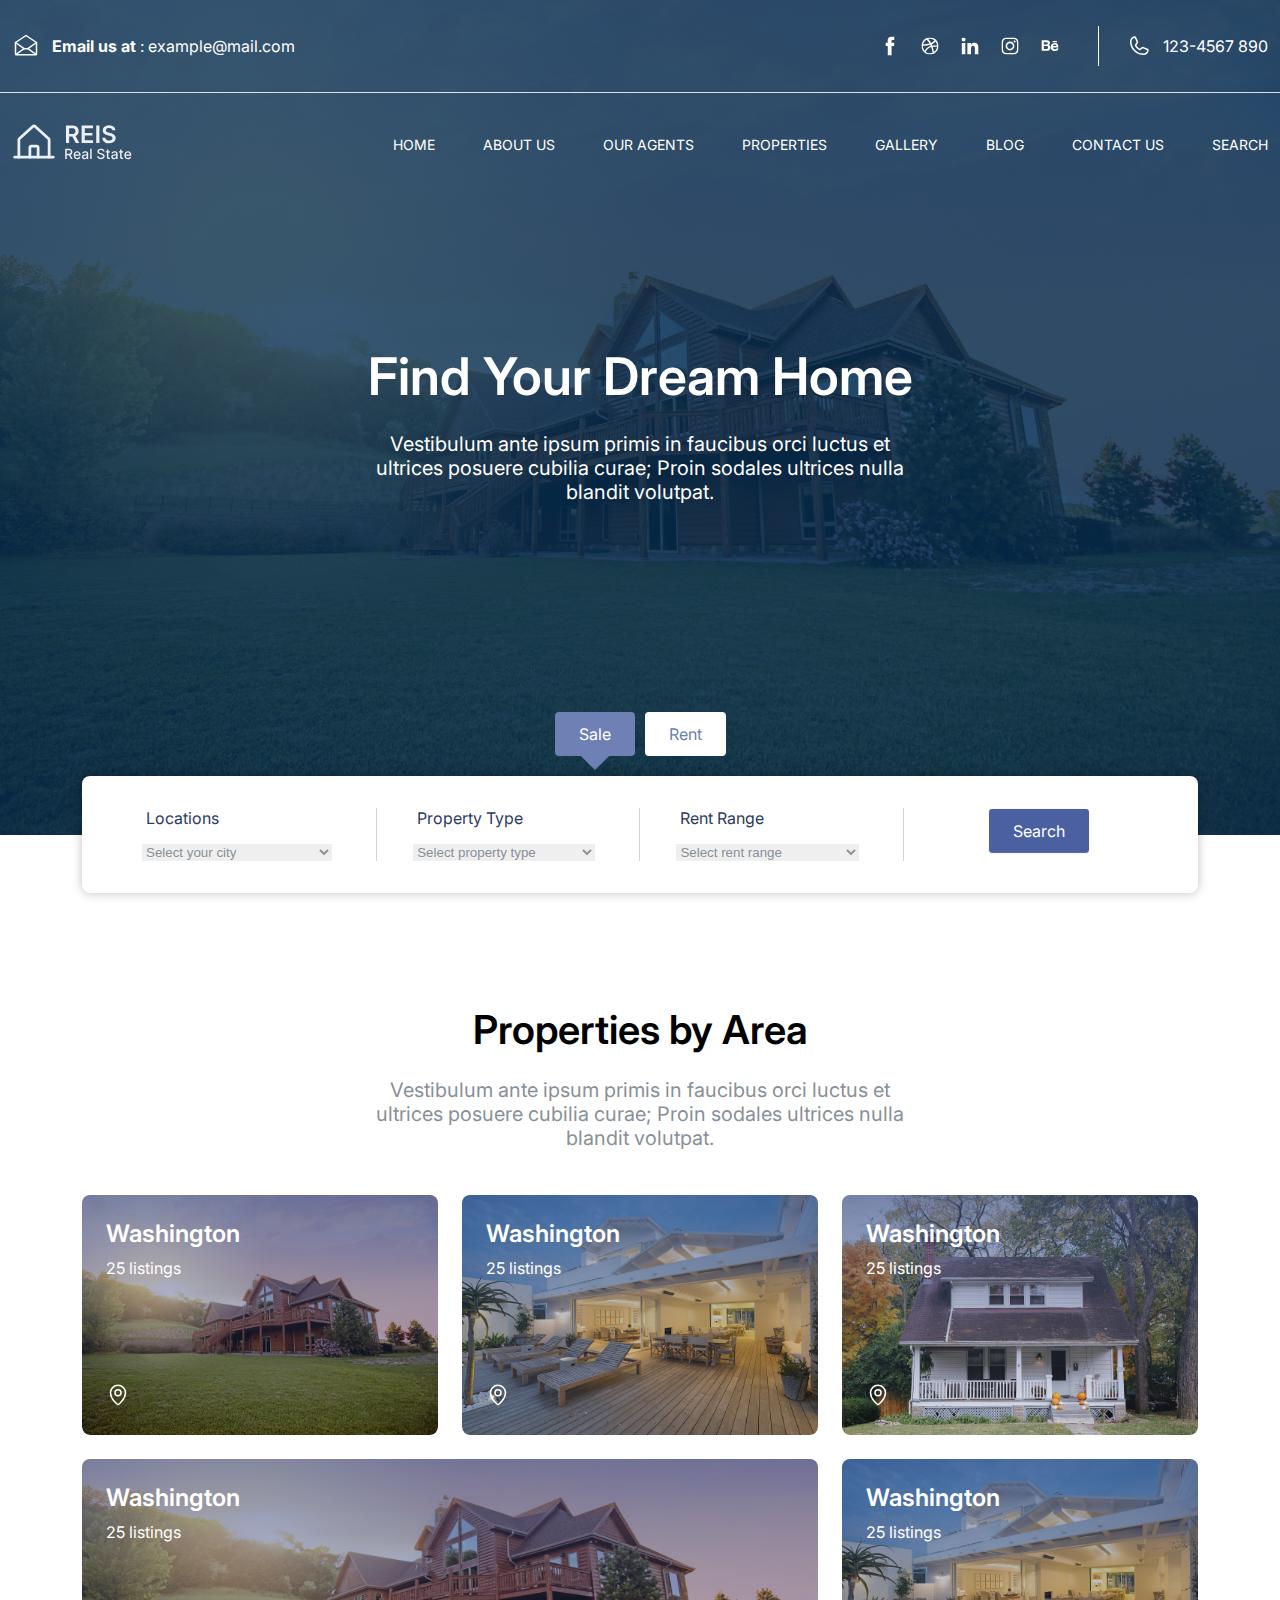
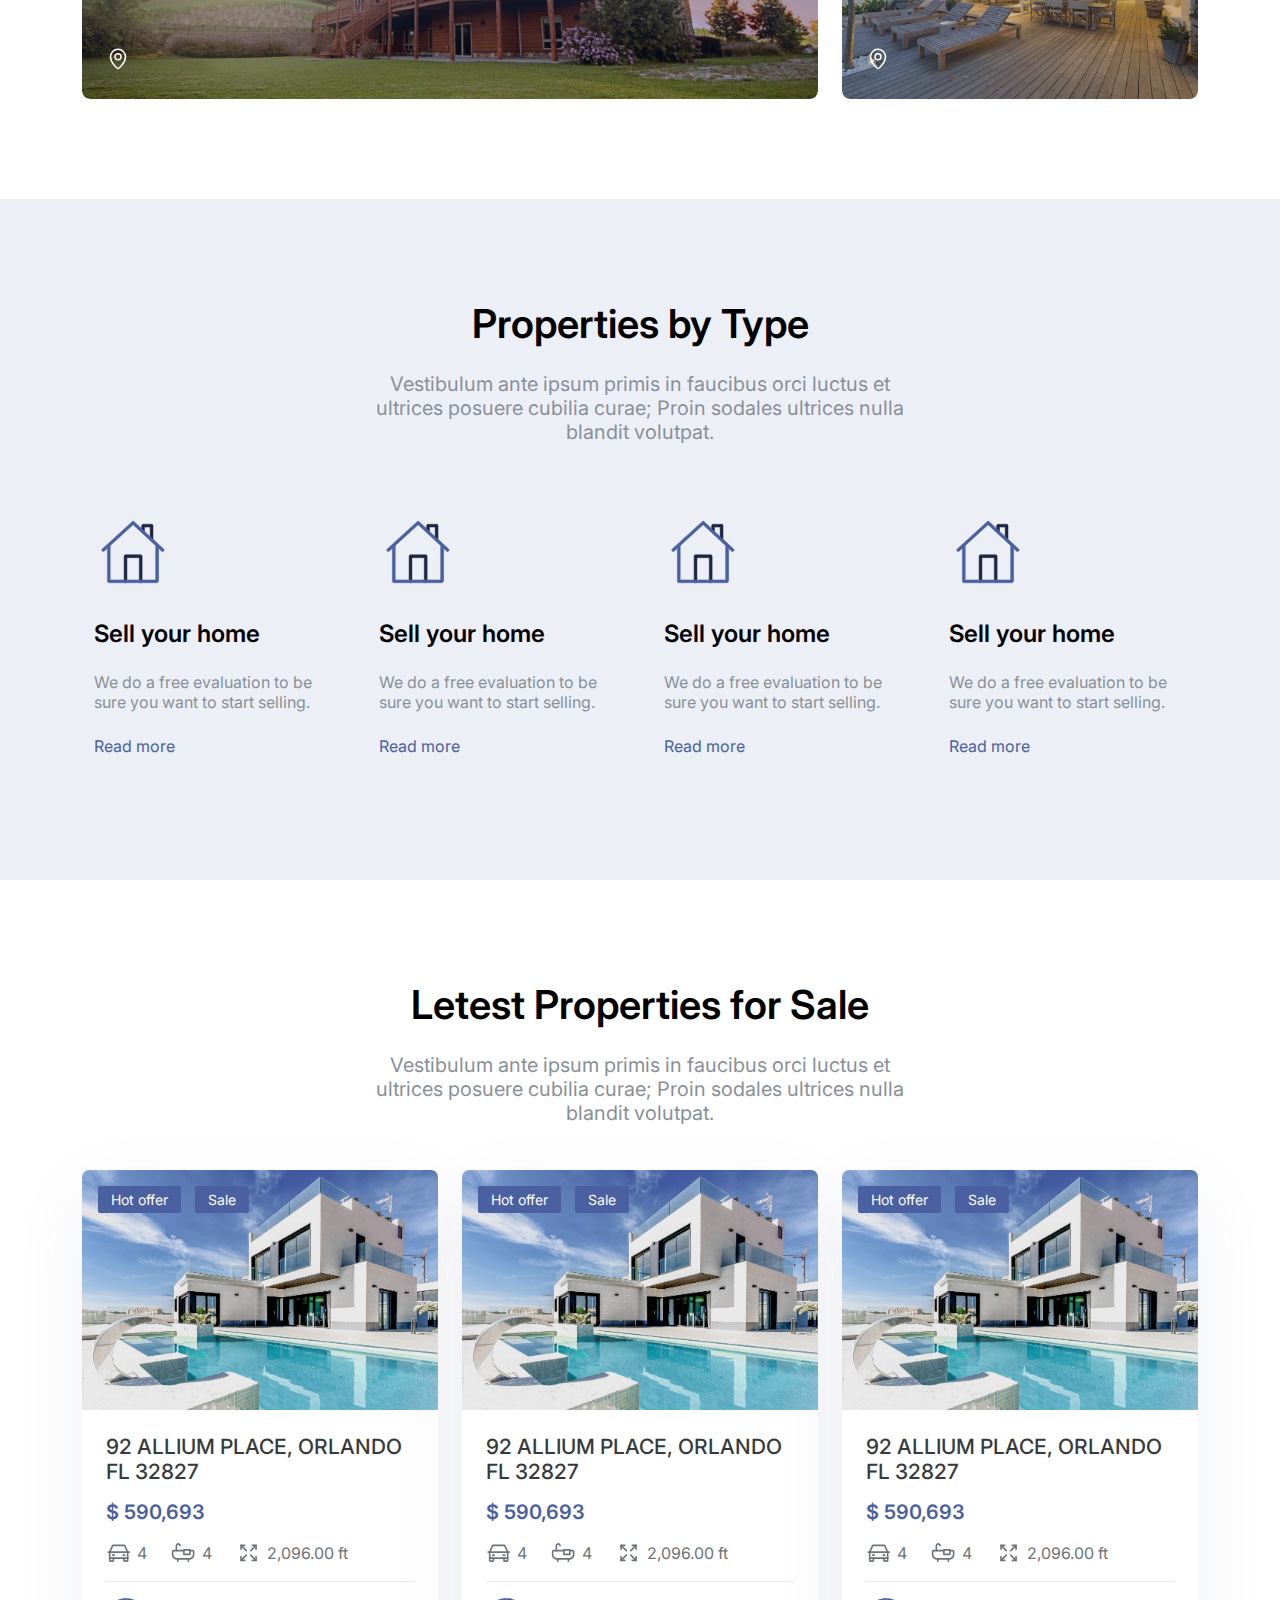
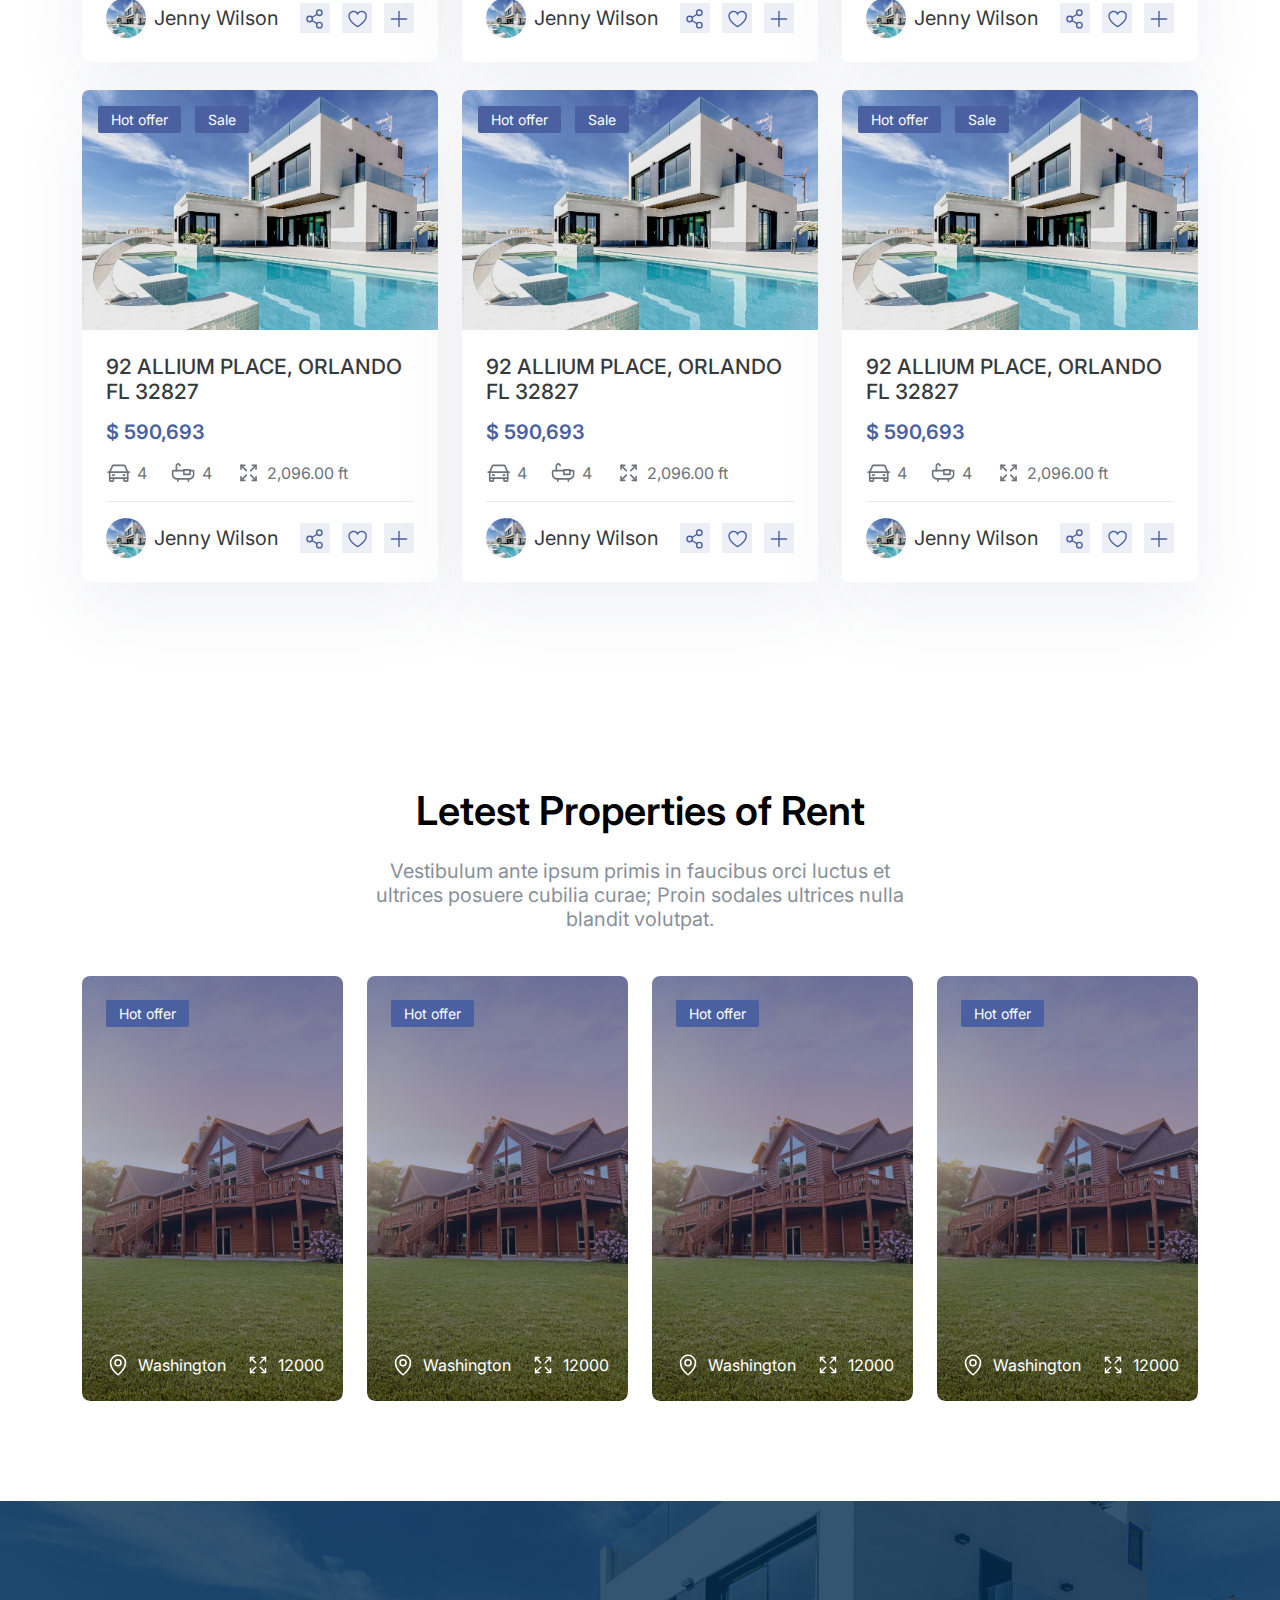
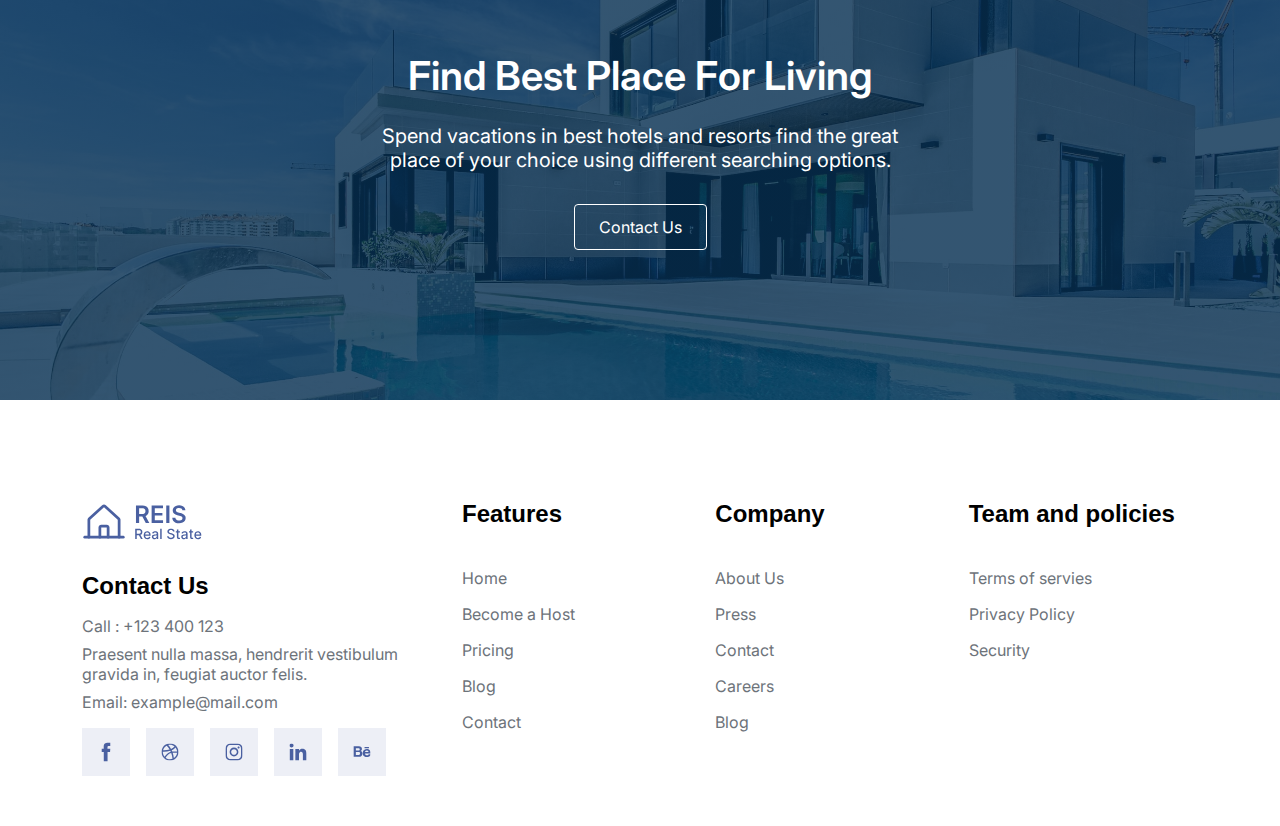
<file: index.html>
<!DOCTYPE html>
<html lang="en">
<head>
    <meta charset="UTF-8">
    <meta http-equiv="X-UA-Compatible" content="IE=edge">
    <meta name="viewport" content="width=device-width, initial-scale=1.0">
    <title>Real Estate Website</title>
    <link rel="stylesheet" href="css/bootstrap-grid.min.css">
    <link rel="stylesheet" href="css/style.css">
    <link rel="stylesheet" href="css/responsive.css">
</head>
<body>
    <section class="hero-section">
        <div class="overlay"> </div>
        <!-- Top Header -->
        <section class="top-header">
            <div class="container-fluid">
                <div class="row align-items-center">
                    <div class="col-4 top-header-left">
                        <a href="#">
                            <img src="icons/envelop-open.svg" alt="">
                            <div>
                                <strong>Email us at</strong> : example@mail.com
                            </div>
                        </a>
                    </div>
                    <div class="col-8 top-header-right">
                        <ul class="social-media">
                            <li><a href="#">
                                <img src="icons/facebook.svg" alt="">
                            </a></li>
                            <li><a href="#">
                                <img src="icons/dribbble.svg" alt="">
                            </a></li>
                            <li><a href="#">
                                <img src="icons/linkedin.svg" alt="">
                            </a></li>
                            <li><a href="#">
                                <img src="icons/instagram.svg" alt="">
                            </a></li>
                            <li><a href="#">
                                <img src="icons/behance.svg" alt="">
                            </a></li>
                        </ul>
                        <a href="">
                            <img src="icons/call.svg" alt="">
                            <span>123-4567 890</span>
                        </a>
                    </div>
                </div>
            </div>
        </section>

        <!-- Primary Header  -->
        <header>
            <div class="container-fluid">
                <div class="primary-nav">
                    <a href="#" class="logo">
                        <img src="images/logo-white.svg" alt="">
                    </a>
                    <div class="menu-toggle ">
                        <svg class="open" xmlns="http://www.w3.org/2000/svg" width="24" height="24" fill="#000000" viewBox="0 0 256 256"><rect width="256" height="256" fill="none"></rect><line x1="40" y1="128" x2="216" y2="128" fill="none" stroke="#000000" stroke-linecap="round" stroke-linejoin="round" stroke-width="24"></line><line x1="40" y1="64" x2="216" y2="64" fill="none" stroke="#000000" stroke-linecap="round" stroke-linejoin="round" stroke-width="24"></line><line x1="40" y1="192" x2="216" y2="192" fill="none" stroke="#000000" stroke-linecap="round" stroke-linejoin="round" stroke-width="24"></line></svg>
                        <svg class="close" xmlns="http://www.w3.org/2000/svg" width="24" height="24" fill="#000000" viewBox="0 0 256 256"><rect width="256" height="256" fill="none"></rect><line x1="200" y1="56" x2="56" y2="200" fill="none" stroke="#000000" stroke-linecap="round" stroke-linejoin="round" stroke-width="24"></line><line x1="200" y1="200" x2="56" y2="56" fill="none" stroke="#000000" stroke-linecap="round" stroke-linejoin="round" stroke-width="24"></line></svg>
                    </div>
                    <ul class="menu ">
                        <li><a href="#"> HOME </a></li>
                        <li><a href="#">ABOUT US  </a></li>
                        <li><a href="#"> OUR AGENTS </a></li>
                        <li><a href="#"> PROPERTIES </a></li>
                        <li><a href="#"> GALLERY </a></li>
                        <li><a href="#"> BLOG </a></li>
                        <li><a href="#"> CONTACT US </a></li>
                        <li><a href="#"> SEARCH </a></li>
                    </ul>
                </div>
            </div>
        </header>
        <div class="hero-content">
            <div class="container">
                <div class="row justify-content-center">
                    <div class="col-12 col-sm-10 col-lg-8 col-xl-6 text-center">
                        <h1>Find Your Dream Home</h1>
                        <p>Vestibulum ante ipsum primis in faucibus orci luctus et ultrices posuere cubilia curae; Proin sodales ultrices nulla blandit volutpat.</p>
                    </div>
                </div>
            </div>
        </div>
        <div class="container listing-filter">
            <div class="search-filter">
                <div class="listing-type active">Sale</div>
                <div class="listing-type">Rent</div>
            </div>
            <form action="#">
                <div class="select-input">
                    <label for="location"> Locations </label>
                    <select name="location" id="location">
                        <option value="#">Select your city</option>
                        <option value="#">Dhaka</option>
                        <option value="#">Sylhet</option>
                        <option value="#">Mymensingh</option>
                    </select>
                </div>
                <div class="select-input">
                    <label for="propertyType"> Property Type </label>
                    <select name="propertyType" id="propertyType">
                        <option value="#">Select property type</option>
                        <option value="#">Dhaka</option>
                        <option value="#">Sylhet</option>
                        <option value="#">Mymensingh</option>
                    </select>
                </div>
                <div class="select-input">
                    <label for="rentRange"> Rent Range </label>
                    <select name="rentRange" id="rentRange">
                        <option value="#">Select rent range</option>
                        <option value="#">Dhaka</option>
                        <option value="#">Sylhet</option>
                        <option value="#">Mymensingh</option>
                    </select>
                </div>
                <div class="select-input">
                    <a href="#" class="button">
                        Search
                    </a>
                </div>
            </form>
        </div>
    </section>

    <!-- Properties by Location  -->
    <section class="top-cities section">
        <div class="container">
            <div class="row justify-content-center">
                <div class="col-12 col-md-8 col-lg-6 section-header">
                    <h2>Properties by Area</h2>
                    <p>Vestibulum ante ipsum primis in faucibus orci luctus et ultrices posuere cubilia curae; Proin sodales ultrices nulla blandit volutpat.</p>
                </div>
            </div>
            <div class="row g-4">
                <div class="col-12 col-md-6 col-lg-4">
                    <a href="#" class="location-card">
                        <img src="images/location/house-1.jpg" alt="">
                        <div class="overlay">
                            <div class="info">
                                <h3>Washington</h3>
                                <p>25 listings</p>
                            </div>
                            <div class="icon">
                                <svg width="24" height="24" viewBox="0 0 24 24" fill="none" xmlns="http://www.w3.org/2000/svg">
                                    <path d="M12 12.75C13.6569 12.75 15 11.4069 15 9.75C15 8.09315 13.6569 6.75 12 6.75C10.3431 6.75 9 8.09315 9 9.75C9 11.4069 10.3431 12.75 12 12.75Z" stroke="white" stroke-width="1.5" stroke-linecap="round" stroke-linejoin="round"/>
                                    <path d="M19.5 9.75C19.5 16.5 12 21.75 12 21.75C12 21.75 4.5 16.5 4.5 9.75C4.5 7.76088 5.29018 5.85322 6.6967 4.4467C8.10322 3.04018 10.0109 2.25 12 2.25C13.9891 2.25 15.8968 3.04018 17.3033 4.4467C18.7098 5.85322 19.5 7.76088 19.5 9.75V9.75Z" stroke="white" stroke-width="1.5" stroke-linecap="round" stroke-linejoin="round"/>
                                </svg>
                            </div>
                        </div>
                    </a>
                </div>
                <div class="col-12 col-md-6 col-lg-4">
                    <a href="#" class="location-card">
                        <img src="images/location/house-2.jpg" alt="">
                        <div class="overlay">
                            <div class="info">
                                <h3>Washington</h3>
                                <p>25 listings</p>
                            </div>
                            <div class="icon">
                                <svg width="24" height="24" viewBox="0 0 24 24" fill="none" xmlns="http://www.w3.org/2000/svg">
                                    <path d="M12 12.75C13.6569 12.75 15 11.4069 15 9.75C15 8.09315 13.6569 6.75 12 6.75C10.3431 6.75 9 8.09315 9 9.75C9 11.4069 10.3431 12.75 12 12.75Z" stroke="white" stroke-width="1.5" stroke-linecap="round" stroke-linejoin="round"/>
                                    <path d="M19.5 9.75C19.5 16.5 12 21.75 12 21.75C12 21.75 4.5 16.5 4.5 9.75C4.5 7.76088 5.29018 5.85322 6.6967 4.4467C8.10322 3.04018 10.0109 2.25 12 2.25C13.9891 2.25 15.8968 3.04018 17.3033 4.4467C18.7098 5.85322 19.5 7.76088 19.5 9.75V9.75Z" stroke="white" stroke-width="1.5" stroke-linecap="round" stroke-linejoin="round"/>
                                </svg>
                            </div>
                        </div>
                    </a>
                </div>
                <div class="col-12 col-md-6 col-lg-4">
                    <a href="#" class="location-card">
                        <img src="images/location/house-3.jpg" alt="">
                        <div class="overlay">
                            <div class="info">
                                <h3>Washington</h3>
                                <p>25 listings</p>
                            </div>
                            <div class="icon">
                                <svg width="24" height="24" viewBox="0 0 24 24" fill="none" xmlns="http://www.w3.org/2000/svg">
                                    <path d="M12 12.75C13.6569 12.75 15 11.4069 15 9.75C15 8.09315 13.6569 6.75 12 6.75C10.3431 6.75 9 8.09315 9 9.75C9 11.4069 10.3431 12.75 12 12.75Z" stroke="white" stroke-width="1.5" stroke-linecap="round" stroke-linejoin="round"/>
                                    <path d="M19.5 9.75C19.5 16.5 12 21.75 12 21.75C12 21.75 4.5 16.5 4.5 9.75C4.5 7.76088 5.29018 5.85322 6.6967 4.4467C8.10322 3.04018 10.0109 2.25 12 2.25C13.9891 2.25 15.8968 3.04018 17.3033 4.4467C18.7098 5.85322 19.5 7.76088 19.5 9.75V9.75Z" stroke="white" stroke-width="1.5" stroke-linecap="round" stroke-linejoin="round"/>
                                </svg>
                            </div>
                        </div>
                    </a>
                </div>
                <div class="col-12 col-md-6 col-lg-8">
                    <a href="#" class="location-card">
                        <img src="images/location/house-1.jpg" alt="">
                        <div class="overlay">
                            <div class="info">
                                <h3>Washington</h3>
                                <p>25 listings</p>
                            </div>
                            <div class="icon">
                                <svg width="24" height="24" viewBox="0 0 24 24" fill="none" xmlns="http://www.w3.org/2000/svg">
                                    <path d="M12 12.75C13.6569 12.75 15 11.4069 15 9.75C15 8.09315 13.6569 6.75 12 6.75C10.3431 6.75 9 8.09315 9 9.75C9 11.4069 10.3431 12.75 12 12.75Z" stroke="white" stroke-width="1.5" stroke-linecap="round" stroke-linejoin="round"/>
                                    <path d="M19.5 9.75C19.5 16.5 12 21.75 12 21.75C12 21.75 4.5 16.5 4.5 9.75C4.5 7.76088 5.29018 5.85322 6.6967 4.4467C8.10322 3.04018 10.0109 2.25 12 2.25C13.9891 2.25 15.8968 3.04018 17.3033 4.4467C18.7098 5.85322 19.5 7.76088 19.5 9.75V9.75Z" stroke="white" stroke-width="1.5" stroke-linecap="round" stroke-linejoin="round"/>
                                </svg>
                            </div>
                        </div>
                    </a>
                </div>
                <div class="col-12 col-md-6 col-lg-4">
                    <a href="#" class="location-card">
                        <img src="images/location/house-2.jpg" alt="">
                        <div class="overlay">
                            <div class="info">
                                <h3>Washington</h3>
                                <p>25 listings</p>
                            </div>
                            <div class="icon">
                                <svg width="24" height="24" viewBox="0 0 24 24" fill="none" xmlns="http://www.w3.org/2000/svg">
                                    <path d="M12 12.75C13.6569 12.75 15 11.4069 15 9.75C15 8.09315 13.6569 6.75 12 6.75C10.3431 6.75 9 8.09315 9 9.75C9 11.4069 10.3431 12.75 12 12.75Z" stroke="white" stroke-width="1.5" stroke-linecap="round" stroke-linejoin="round"/>
                                    <path d="M19.5 9.75C19.5 16.5 12 21.75 12 21.75C12 21.75 4.5 16.5 4.5 9.75C4.5 7.76088 5.29018 5.85322 6.6967 4.4467C8.10322 3.04018 10.0109 2.25 12 2.25C13.9891 2.25 15.8968 3.04018 17.3033 4.4467C18.7098 5.85322 19.5 7.76088 19.5 9.75V9.75Z" stroke="white" stroke-width="1.5" stroke-linecap="round" stroke-linejoin="round"/>
                                </svg>
                            </div>
                        </div>
                    </a>
                </div>
            </div>
        </div>
    </section>

    <!-- Properties by Type  -->
    <section class="section properties-type">
        <div class="container">
            <div class="row justify-content-center">
                <div class="col-12 col-md-8 col-lg-6 section-header">
                    <h2>Properties by Type</h2>
                    <p>Vestibulum ante ipsum primis in faucibus orci luctus et ultrices posuere cubilia curae; Proin sodales ultrices nulla blandit volutpat.</p>
                </div>
            </div>
            <div class="row g-4">
                <div class="col-12 col-md-6 col-lg-3 properties-type-item">
                    <svg width="78" height="78" viewBox="0 0 78 78" fill="none" xmlns="http://www.w3.org/2000/svg">
                        <path d="M68.8087 38.2562H68.7869C68.4913 38.2562 68.2065 38.1437 67.9906 37.9442L55.7392 26.5852C55.2639 26.1444 55.2367 25.4025 55.6757 24.9291C56.1165 24.4538 56.8584 24.4266 57.3318 24.8656L69.4581 36.1067C69.7737 36.3171 69.9805 36.6763 69.9805 37.0826C69.9805 37.732 69.4563 38.2562 68.8087 38.2562ZM45.2563 16.4434C44.9715 16.4434 44.6849 16.34 44.46 16.1314C40.9536 12.8826 38.4903 10.5971 38.4903 10.5971C38.1728 10.3032 38.0441 9.85877 38.1529 9.43975C38.2617 9.02073 38.5937 8.69784 39.0145 8.59626L39.234 8.54366C39.858 8.39491 40.4856 8.77584 40.6435 9.39621C41.5613 10.247 43.5403 12.0827 46.0545 14.4118C46.5297 14.8526 46.5569 15.5945 46.118 16.0679C45.8858 16.3164 45.572 16.4434 45.2563 16.4434Z" fill="#4A60A1"/>
                        <path d="M62.9297 69.4889C62.3238 69.4889 61.8105 69.0227 61.7615 68.4096C61.7416 68.1557 61.8032 67.9144 61.9248 67.7131V37.0754C61.9248 36.4278 62.449 35.9036 63.0966 35.9036C63.7442 35.9036 64.2684 36.4278 64.2684 37.0754V68.3044C64.2684 68.9157 63.7986 69.4236 63.1891 69.4726L63.0222 69.4853C62.9914 69.4871 62.9605 69.4889 62.9297 69.4889Z" fill="#4A60A1"/>
                        <path d="M57.6601 25.4298C57.0144 25.4298 56.4883 24.9074 56.4883 24.2598L56.4665 13.9257C55.9713 13.7806 55.6158 13.3198 55.6249 12.7793C55.6376 12.1317 56.1763 11.6111 56.8184 11.6292L57.6583 11.6438C58.2968 11.6546 58.8084 12.1752 58.8084 12.8138L58.8319 24.2544C58.8337 24.9019 58.3095 25.428 57.6619 25.4298C57.6619 25.4298 57.6619 25.4298 57.6601 25.4298Z" fill="#4A60A1"/>
                        <path d="M56.1821 26.1845C56.1821 26.9702 56.8182 27.6063 57.6039 27.6063C58.389 27.6063 59.0275 26.9707 59.0275 26.1845V12.6688C59.0275 11.8831 58.3913 11.2469 57.6057 11.2469H49.0547C48.2691 11.2469 47.6329 11.8831 47.6329 12.6688V18.2104C47.6329 18.996 48.2691 19.6322 49.0547 19.6322C49.8404 19.6322 50.4765 18.996 50.4765 18.2104V14.0906H56.1821V26.1845Z" fill="#1E2640" stroke="#1E2640" stroke-width="0.5"/>
                        <path d="M48.1221 68.3143V68.3136V43.2393C48.1221 42.4537 47.4859 41.8175 46.7003 41.8175H31.5283C30.7427 41.8175 30.1065 42.4537 30.1065 43.2393V68.3118C30.1065 69.0974 30.7427 69.7336 31.5283 69.7336C32.314 69.7336 32.9502 69.0974 32.9502 68.3118V44.6611H45.2766V68.3136C45.2766 69.0993 45.9128 69.7354 46.6984 69.7354C47.4845 69.7354 48.1199 69.0972 48.1221 68.3143Z" fill="#1E2640" stroke="#1E2640" stroke-width="0.5"/>
                        <path d="M8.14152 38.044C8.42128 38.3502 8.80671 38.5063 9.19129 38.5063C9.53428 38.5063 9.87793 38.3829 10.1506 38.1345L10.1508 38.1342L39.1058 11.6679L67.6465 38.1276L67.6468 38.1279C68.2231 38.6602 69.1211 38.6274 69.6559 38.0508L69.6559 38.0507C70.1888 37.476 70.1555 36.576 69.5791 36.0413L69.5791 36.0413L40.0791 8.69267C39.5372 8.18816 38.6984 8.18635 38.1528 8.6858L8.23174 36.0347L8.2315 36.0349C7.65331 36.5647 7.61073 37.4645 8.14152 38.044ZM8.14152 38.044C8.14158 38.0441 8.14165 38.0442 8.14171 38.0442L8.32603 37.8753L8.14147 38.044C8.14148 38.044 8.1415 38.044 8.14152 38.044Z" fill="#4A60A1" stroke="#4A60A1" stroke-width="0.5"/>
                        <path d="M14.8073 69.7353H63.1074L64.5275 68.311V33.7559C64.5275 32.9702 63.8913 32.3341 63.1056 32.3341C62.32 32.3341 61.6838 32.9702 61.6838 33.7559V66.8899H16.2291V32.702C16.2291 31.9163 15.593 31.2802 14.8073 31.2802C14.0217 31.2802 13.3855 31.9163 13.3855 32.702V68.3135C13.3855 69.0992 14.0217 69.7353 14.8073 69.7353Z" fill="#4A60A1" stroke="#4A60A1" stroke-width="0.5"/>
                    </svg>
                    <h3>Sell your home</h3>
                    <p>We do a free evaluation to be sure you want to start selling.</p>
                    <a href="#">Read more</a>
                </div>
                <div class="col-12 col-md-6 col-lg-3 properties-type-item">
                    <svg width="78" height="78" viewBox="0 0 78 78" fill="none" xmlns="http://www.w3.org/2000/svg">
                        <path d="M68.8087 38.2562H68.7869C68.4913 38.2562 68.2065 38.1437 67.9906 37.9442L55.7392 26.5852C55.2639 26.1444 55.2367 25.4025 55.6757 24.9291C56.1165 24.4538 56.8584 24.4266 57.3318 24.8656L69.4581 36.1067C69.7737 36.3171 69.9805 36.6763 69.9805 37.0826C69.9805 37.732 69.4563 38.2562 68.8087 38.2562ZM45.2563 16.4434C44.9715 16.4434 44.6849 16.34 44.46 16.1314C40.9536 12.8826 38.4903 10.5971 38.4903 10.5971C38.1728 10.3032 38.0441 9.85877 38.1529 9.43975C38.2617 9.02073 38.5937 8.69784 39.0145 8.59626L39.234 8.54366C39.858 8.39491 40.4856 8.77584 40.6435 9.39621C41.5613 10.247 43.5403 12.0827 46.0545 14.4118C46.5297 14.8526 46.5569 15.5945 46.118 16.0679C45.8858 16.3164 45.572 16.4434 45.2563 16.4434Z" fill="#4A60A1"/>
                        <path d="M62.9297 69.4889C62.3238 69.4889 61.8105 69.0227 61.7615 68.4096C61.7416 68.1557 61.8032 67.9144 61.9248 67.7131V37.0754C61.9248 36.4278 62.449 35.9036 63.0966 35.9036C63.7442 35.9036 64.2684 36.4278 64.2684 37.0754V68.3044C64.2684 68.9157 63.7986 69.4236 63.1891 69.4726L63.0222 69.4853C62.9914 69.4871 62.9605 69.4889 62.9297 69.4889Z" fill="#4A60A1"/>
                        <path d="M57.6601 25.4298C57.0144 25.4298 56.4883 24.9074 56.4883 24.2598L56.4665 13.9257C55.9713 13.7806 55.6158 13.3198 55.6249 12.7793C55.6376 12.1317 56.1763 11.6111 56.8184 11.6292L57.6583 11.6438C58.2968 11.6546 58.8084 12.1752 58.8084 12.8138L58.8319 24.2544C58.8337 24.9019 58.3095 25.428 57.6619 25.4298C57.6619 25.4298 57.6619 25.4298 57.6601 25.4298Z" fill="#4A60A1"/>
                        <path d="M56.1821 26.1845C56.1821 26.9702 56.8182 27.6063 57.6039 27.6063C58.389 27.6063 59.0275 26.9707 59.0275 26.1845V12.6688C59.0275 11.8831 58.3913 11.2469 57.6057 11.2469H49.0547C48.2691 11.2469 47.6329 11.8831 47.6329 12.6688V18.2104C47.6329 18.996 48.2691 19.6322 49.0547 19.6322C49.8404 19.6322 50.4765 18.996 50.4765 18.2104V14.0906H56.1821V26.1845Z" fill="#1E2640" stroke="#1E2640" stroke-width="0.5"/>
                        <path d="M48.1221 68.3143V68.3136V43.2393C48.1221 42.4537 47.4859 41.8175 46.7003 41.8175H31.5283C30.7427 41.8175 30.1065 42.4537 30.1065 43.2393V68.3118C30.1065 69.0974 30.7427 69.7336 31.5283 69.7336C32.314 69.7336 32.9502 69.0974 32.9502 68.3118V44.6611H45.2766V68.3136C45.2766 69.0993 45.9128 69.7354 46.6984 69.7354C47.4845 69.7354 48.1199 69.0972 48.1221 68.3143Z" fill="#1E2640" stroke="#1E2640" stroke-width="0.5"/>
                        <path d="M8.14152 38.044C8.42128 38.3502 8.80671 38.5063 9.19129 38.5063C9.53428 38.5063 9.87793 38.3829 10.1506 38.1345L10.1508 38.1342L39.1058 11.6679L67.6465 38.1276L67.6468 38.1279C68.2231 38.6602 69.1211 38.6274 69.6559 38.0508L69.6559 38.0507C70.1888 37.476 70.1555 36.576 69.5791 36.0413L69.5791 36.0413L40.0791 8.69267C39.5372 8.18816 38.6984 8.18635 38.1528 8.6858L8.23174 36.0347L8.2315 36.0349C7.65331 36.5647 7.61073 37.4645 8.14152 38.044ZM8.14152 38.044C8.14158 38.0441 8.14165 38.0442 8.14171 38.0442L8.32603 37.8753L8.14147 38.044C8.14148 38.044 8.1415 38.044 8.14152 38.044Z" fill="#4A60A1" stroke="#4A60A1" stroke-width="0.5"/>
                        <path d="M14.8073 69.7353H63.1074L64.5275 68.311V33.7559C64.5275 32.9702 63.8913 32.3341 63.1056 32.3341C62.32 32.3341 61.6838 32.9702 61.6838 33.7559V66.8899H16.2291V32.702C16.2291 31.9163 15.593 31.2802 14.8073 31.2802C14.0217 31.2802 13.3855 31.9163 13.3855 32.702V68.3135C13.3855 69.0992 14.0217 69.7353 14.8073 69.7353Z" fill="#4A60A1" stroke="#4A60A1" stroke-width="0.5"/>
                    </svg>
                    <h3>Sell your home</h3>
                    <p>We do a free evaluation to be sure you want to start selling.</p>
                    <a href="#">Read more</a>
                </div>
                <div class="col-12 col-md-6 col-lg-3 properties-type-item">
                    <svg width="78" height="78" viewBox="0 0 78 78" fill="none" xmlns="http://www.w3.org/2000/svg">
                        <path d="M68.8087 38.2562H68.7869C68.4913 38.2562 68.2065 38.1437 67.9906 37.9442L55.7392 26.5852C55.2639 26.1444 55.2367 25.4025 55.6757 24.9291C56.1165 24.4538 56.8584 24.4266 57.3318 24.8656L69.4581 36.1067C69.7737 36.3171 69.9805 36.6763 69.9805 37.0826C69.9805 37.732 69.4563 38.2562 68.8087 38.2562ZM45.2563 16.4434C44.9715 16.4434 44.6849 16.34 44.46 16.1314C40.9536 12.8826 38.4903 10.5971 38.4903 10.5971C38.1728 10.3032 38.0441 9.85877 38.1529 9.43975C38.2617 9.02073 38.5937 8.69784 39.0145 8.59626L39.234 8.54366C39.858 8.39491 40.4856 8.77584 40.6435 9.39621C41.5613 10.247 43.5403 12.0827 46.0545 14.4118C46.5297 14.8526 46.5569 15.5945 46.118 16.0679C45.8858 16.3164 45.572 16.4434 45.2563 16.4434Z" fill="#4A60A1"/>
                        <path d="M62.9297 69.4889C62.3238 69.4889 61.8105 69.0227 61.7615 68.4096C61.7416 68.1557 61.8032 67.9144 61.9248 67.7131V37.0754C61.9248 36.4278 62.449 35.9036 63.0966 35.9036C63.7442 35.9036 64.2684 36.4278 64.2684 37.0754V68.3044C64.2684 68.9157 63.7986 69.4236 63.1891 69.4726L63.0222 69.4853C62.9914 69.4871 62.9605 69.4889 62.9297 69.4889Z" fill="#4A60A1"/>
                        <path d="M57.6601 25.4298C57.0144 25.4298 56.4883 24.9074 56.4883 24.2598L56.4665 13.9257C55.9713 13.7806 55.6158 13.3198 55.6249 12.7793C55.6376 12.1317 56.1763 11.6111 56.8184 11.6292L57.6583 11.6438C58.2968 11.6546 58.8084 12.1752 58.8084 12.8138L58.8319 24.2544C58.8337 24.9019 58.3095 25.428 57.6619 25.4298C57.6619 25.4298 57.6619 25.4298 57.6601 25.4298Z" fill="#4A60A1"/>
                        <path d="M56.1821 26.1845C56.1821 26.9702 56.8182 27.6063 57.6039 27.6063C58.389 27.6063 59.0275 26.9707 59.0275 26.1845V12.6688C59.0275 11.8831 58.3913 11.2469 57.6057 11.2469H49.0547C48.2691 11.2469 47.6329 11.8831 47.6329 12.6688V18.2104C47.6329 18.996 48.2691 19.6322 49.0547 19.6322C49.8404 19.6322 50.4765 18.996 50.4765 18.2104V14.0906H56.1821V26.1845Z" fill="#1E2640" stroke="#1E2640" stroke-width="0.5"/>
                        <path d="M48.1221 68.3143V68.3136V43.2393C48.1221 42.4537 47.4859 41.8175 46.7003 41.8175H31.5283C30.7427 41.8175 30.1065 42.4537 30.1065 43.2393V68.3118C30.1065 69.0974 30.7427 69.7336 31.5283 69.7336C32.314 69.7336 32.9502 69.0974 32.9502 68.3118V44.6611H45.2766V68.3136C45.2766 69.0993 45.9128 69.7354 46.6984 69.7354C47.4845 69.7354 48.1199 69.0972 48.1221 68.3143Z" fill="#1E2640" stroke="#1E2640" stroke-width="0.5"/>
                        <path d="M8.14152 38.044C8.42128 38.3502 8.80671 38.5063 9.19129 38.5063C9.53428 38.5063 9.87793 38.3829 10.1506 38.1345L10.1508 38.1342L39.1058 11.6679L67.6465 38.1276L67.6468 38.1279C68.2231 38.6602 69.1211 38.6274 69.6559 38.0508L69.6559 38.0507C70.1888 37.476 70.1555 36.576 69.5791 36.0413L69.5791 36.0413L40.0791 8.69267C39.5372 8.18816 38.6984 8.18635 38.1528 8.6858L8.23174 36.0347L8.2315 36.0349C7.65331 36.5647 7.61073 37.4645 8.14152 38.044ZM8.14152 38.044C8.14158 38.0441 8.14165 38.0442 8.14171 38.0442L8.32603 37.8753L8.14147 38.044C8.14148 38.044 8.1415 38.044 8.14152 38.044Z" fill="#4A60A1" stroke="#4A60A1" stroke-width="0.5"/>
                        <path d="M14.8073 69.7353H63.1074L64.5275 68.311V33.7559C64.5275 32.9702 63.8913 32.3341 63.1056 32.3341C62.32 32.3341 61.6838 32.9702 61.6838 33.7559V66.8899H16.2291V32.702C16.2291 31.9163 15.593 31.2802 14.8073 31.2802C14.0217 31.2802 13.3855 31.9163 13.3855 32.702V68.3135C13.3855 69.0992 14.0217 69.7353 14.8073 69.7353Z" fill="#4A60A1" stroke="#4A60A1" stroke-width="0.5"/>
                    </svg>
                    <h3>Sell your home</h3>
                    <p>We do a free evaluation to be sure you want to start selling.</p>
                    <a href="#">Read more</a>
                </div>
                <div class="col-12 col-md-6 col-lg-3 properties-type-item">
                    <svg width="78" height="78" viewBox="0 0 78 78" fill="none" xmlns="http://www.w3.org/2000/svg">
                        <path d="M68.8087 38.2562H68.7869C68.4913 38.2562 68.2065 38.1437 67.9906 37.9442L55.7392 26.5852C55.2639 26.1444 55.2367 25.4025 55.6757 24.9291C56.1165 24.4538 56.8584 24.4266 57.3318 24.8656L69.4581 36.1067C69.7737 36.3171 69.9805 36.6763 69.9805 37.0826C69.9805 37.732 69.4563 38.2562 68.8087 38.2562ZM45.2563 16.4434C44.9715 16.4434 44.6849 16.34 44.46 16.1314C40.9536 12.8826 38.4903 10.5971 38.4903 10.5971C38.1728 10.3032 38.0441 9.85877 38.1529 9.43975C38.2617 9.02073 38.5937 8.69784 39.0145 8.59626L39.234 8.54366C39.858 8.39491 40.4856 8.77584 40.6435 9.39621C41.5613 10.247 43.5403 12.0827 46.0545 14.4118C46.5297 14.8526 46.5569 15.5945 46.118 16.0679C45.8858 16.3164 45.572 16.4434 45.2563 16.4434Z" fill="#4A60A1"/>
                        <path d="M62.9297 69.4889C62.3238 69.4889 61.8105 69.0227 61.7615 68.4096C61.7416 68.1557 61.8032 67.9144 61.9248 67.7131V37.0754C61.9248 36.4278 62.449 35.9036 63.0966 35.9036C63.7442 35.9036 64.2684 36.4278 64.2684 37.0754V68.3044C64.2684 68.9157 63.7986 69.4236 63.1891 69.4726L63.0222 69.4853C62.9914 69.4871 62.9605 69.4889 62.9297 69.4889Z" fill="#4A60A1"/>
                        <path d="M57.6601 25.4298C57.0144 25.4298 56.4883 24.9074 56.4883 24.2598L56.4665 13.9257C55.9713 13.7806 55.6158 13.3198 55.6249 12.7793C55.6376 12.1317 56.1763 11.6111 56.8184 11.6292L57.6583 11.6438C58.2968 11.6546 58.8084 12.1752 58.8084 12.8138L58.8319 24.2544C58.8337 24.9019 58.3095 25.428 57.6619 25.4298C57.6619 25.4298 57.6619 25.4298 57.6601 25.4298Z" fill="#4A60A1"/>
                        <path d="M56.1821 26.1845C56.1821 26.9702 56.8182 27.6063 57.6039 27.6063C58.389 27.6063 59.0275 26.9707 59.0275 26.1845V12.6688C59.0275 11.8831 58.3913 11.2469 57.6057 11.2469H49.0547C48.2691 11.2469 47.6329 11.8831 47.6329 12.6688V18.2104C47.6329 18.996 48.2691 19.6322 49.0547 19.6322C49.8404 19.6322 50.4765 18.996 50.4765 18.2104V14.0906H56.1821V26.1845Z" fill="#1E2640" stroke="#1E2640" stroke-width="0.5"/>
                        <path d="M48.1221 68.3143V68.3136V43.2393C48.1221 42.4537 47.4859 41.8175 46.7003 41.8175H31.5283C30.7427 41.8175 30.1065 42.4537 30.1065 43.2393V68.3118C30.1065 69.0974 30.7427 69.7336 31.5283 69.7336C32.314 69.7336 32.9502 69.0974 32.9502 68.3118V44.6611H45.2766V68.3136C45.2766 69.0993 45.9128 69.7354 46.6984 69.7354C47.4845 69.7354 48.1199 69.0972 48.1221 68.3143Z" fill="#1E2640" stroke="#1E2640" stroke-width="0.5"/>
                        <path d="M8.14152 38.044C8.42128 38.3502 8.80671 38.5063 9.19129 38.5063C9.53428 38.5063 9.87793 38.3829 10.1506 38.1345L10.1508 38.1342L39.1058 11.6679L67.6465 38.1276L67.6468 38.1279C68.2231 38.6602 69.1211 38.6274 69.6559 38.0508L69.6559 38.0507C70.1888 37.476 70.1555 36.576 69.5791 36.0413L69.5791 36.0413L40.0791 8.69267C39.5372 8.18816 38.6984 8.18635 38.1528 8.6858L8.23174 36.0347L8.2315 36.0349C7.65331 36.5647 7.61073 37.4645 8.14152 38.044ZM8.14152 38.044C8.14158 38.0441 8.14165 38.0442 8.14171 38.0442L8.32603 37.8753L8.14147 38.044C8.14148 38.044 8.1415 38.044 8.14152 38.044Z" fill="#4A60A1" stroke="#4A60A1" stroke-width="0.5"/>
                        <path d="M14.8073 69.7353H63.1074L64.5275 68.311V33.7559C64.5275 32.9702 63.8913 32.3341 63.1056 32.3341C62.32 32.3341 61.6838 32.9702 61.6838 33.7559V66.8899H16.2291V32.702C16.2291 31.9163 15.593 31.2802 14.8073 31.2802C14.0217 31.2802 13.3855 31.9163 13.3855 32.702V68.3135C13.3855 69.0992 14.0217 69.7353 14.8073 69.7353Z" fill="#4A60A1" stroke="#4A60A1" stroke-width="0.5"/>
                    </svg>
                    <h3>Sell your home</h3>
                    <p>We do a free evaluation to be sure you want to start selling.</p>
                    <a href="#">Read more</a>
                </div>
            </div>
        </div>
    </section>

    <!-- Property Listing  -->
    <section class=" section">
        <div class="container">
            <div class="row justify-content-center">
                <div class="col-12 col-md-8 col-lg-6 section-header">
                    <h2>Letest Properties for Sale</h2>
                    <p>Vestibulum ante ipsum primis in faucibus orci luctus et ultrices posuere cubilia curae; Proin sodales ultrices nulla blandit volutpat.</p>
                </div>
            </div>
            <div class="row g-4">
                <div class="col-12 col-md-6 col-xl-4">
                    <a href="#" class="listing-card">
                        <div class="listing-view">
                            <img src="images/location/house-4.jpg" alt="">
                            <div class="hot-labels">
                                <div class="label">
                                    Hot offer
                                </div>
                                <div class="label">
                                    Sale
                                </div>
                            </div>
                        </div>
                        <div class="listing-info">
                            <h3>92 ALLIUM PLACE, ORLANDO FL 32827</h3>
                            <span class="amount">$ 590,693</span>
                            <ul class="listing-features">
                                <li>
                                    <svg width="25" height="25" viewBox="0 0 25 25" fill="none" xmlns="http://www.w3.org/2000/svg">
                                        <path d="M2.19696 12.1592H23.197" stroke="currentColor" stroke-width="1.60606" stroke-linecap="round" stroke-linejoin="round"/>
                                        <path d="M21.697 18.1592V20.4092C21.697 20.6081 21.6179 20.7989 21.4773 20.9395C21.3366 21.0802 21.1459 21.1592 20.947 21.1592H18.697C18.498 21.1592 18.3073 21.0802 18.1666 20.9395C18.026 20.7989 17.947 20.6081 17.947 20.4092V18.1592" stroke="currentColor" stroke-width="1.60606" stroke-linecap="round" stroke-linejoin="round"/>
                                        <path d="M7.44696 18.1592V20.4092C7.44696 20.6081 7.36794 20.7989 7.22729 20.9395C7.08664 21.0802 6.89587 21.1592 6.69696 21.1592H4.44696C4.24805 21.1592 4.05728 21.0802 3.91663 20.9395C3.77598 20.7989 3.69696 20.6081 3.69696 20.4092V18.1592" stroke="currentColor" stroke-width="1.60606" stroke-linecap="round" stroke-linejoin="round"/>
                                        <path d="M6.69696 15.1594H8.19696" stroke="currentColor" stroke-width="1.60606" stroke-linecap="round" stroke-linejoin="round"/>
                                        <path d="M17.197 15.1594H18.697" stroke="currentColor" stroke-width="1.60606" stroke-linecap="round" stroke-linejoin="round"/>
                                        <path d="M21.697 12.1592L18.8938 5.85918C18.8357 5.7259 18.74 5.6124 18.6185 5.53251C18.497 5.45261 18.3549 5.40976 18.2095 5.40918H7.18446C7.03904 5.40976 6.89693 5.45261 6.77542 5.53251C6.65391 5.6124 6.55825 5.7259 6.50009 5.85918L3.69696 12.1592V18.1592H21.697V12.1592Z" stroke="currentColor" stroke-width="1.60606" stroke-linecap="round" stroke-linejoin="round"/>
                                    </svg>
                                    <span>4</span>
                                </li>
                                <li>
                                    <svg width="25" height="25" viewBox="0 0 25 25" fill="none" xmlns="http://www.w3.org/2000/svg">
                                        <path d="M6.87125 18.9092V21.1592" stroke="currentColor" stroke-width="1.60606" stroke-linecap="round" stroke-linejoin="round"/>
                                        <path d="M17.3712 18.9092V21.1592" stroke="currentColor" stroke-width="1.60606" stroke-linecap="round" stroke-linejoin="round"/>
                                        <path d="M5.37122 10.6594V5.78442C5.37122 5.28714 5.56876 4.81023 5.92039 4.4586C6.27202 4.10697 6.74894 3.90942 7.24622 3.90942C7.7435 3.90942 8.22041 4.10697 8.57204 4.4586C8.92367 4.81023 9.12122 5.28714 9.12122 5.78442" stroke="currentColor" stroke-width="1.60606" stroke-linecap="round" stroke-linejoin="round"/>
                                        <path d="M18.8712 9.90918H12.8712V14.4092H18.8712V9.90918Z" stroke="currentColor" stroke-width="1.60606" stroke-linecap="round" stroke-linejoin="round"/>
                                        <path d="M18.8712 10.6592H21.8712C22.0701 10.6592 22.2609 10.7382 22.4015 10.8788C22.5422 11.0195 22.6212 11.2103 22.6212 11.4092V14.4092C22.6212 15.6027 22.1471 16.7472 21.3032 17.5912C20.4593 18.4351 19.3147 18.9092 18.1212 18.9092H6.12122C4.92774 18.9092 3.78315 18.4351 2.93924 17.5912C2.09532 16.7472 1.62122 15.6027 1.62122 14.4092V11.4092C1.62122 11.2103 1.70023 11.0195 1.84089 10.8788C1.98154 10.7382 2.1723 10.6592 2.37122 10.6592H12.8712" stroke="currentColor" stroke-width="1.60606" stroke-linecap="round" stroke-linejoin="round"/>
                                    </svg>
                                    <span>4</span>
                                </li>
                                <li>
                                    <svg width="25" height="25" viewBox="0 0 25 25" fill="none" xmlns="http://www.w3.org/2000/svg">
                                        <path d="M16.2954 5.40918H20.0454V9.15918" stroke="currentColor" stroke-width="1.60606" stroke-linecap="round" stroke-linejoin="round"/>
                                        <path d="M14.7954 10.6592L20.0454 5.40918" stroke="currentColor" stroke-width="1.60606" stroke-linecap="round" stroke-linejoin="round"/>
                                        <path d="M8.79544 20.4092H5.04544V16.6592" stroke="currentColor" stroke-width="1.60606" stroke-linecap="round" stroke-linejoin="round"/>
                                        <path d="M10.2954 15.1594L5.04544 20.4094" stroke="currentColor" stroke-width="1.60606" stroke-linecap="round" stroke-linejoin="round"/>
                                        <path d="M20.0454 16.6592V20.4092H16.2954" stroke="currentColor" stroke-width="1.60606" stroke-linecap="round" stroke-linejoin="round"/>
                                        <path d="M14.7954 15.1594L20.0454 20.4094" stroke="currentColor" stroke-width="1.60606" stroke-linecap="round" stroke-linejoin="round"/>
                                        <path d="M5.04544 9.15918V5.40918H8.79544" stroke="currentColor" stroke-width="1.60606" stroke-linecap="round" stroke-linejoin="round"/>
                                        <path d="M10.2954 10.6592L5.04544 5.40918" stroke="currentColor" stroke-width="1.60606" stroke-linecap="round" stroke-linejoin="round"/>
                                    </svg>
                                    <span>2,096.00 ft</span>
                                </li>
                            </ul>
                            <div class="listing-footer">
                                <div class="owner">
                                    <img src="images/location/house-4.jpg" alt="">
                                    <p>Jenny Wilson</p>
                                </div>
                                <ul class="actions">
                                    <li>
                                        <svg width="23" height="23" viewBox="0 0 23 23" fill="none" xmlns="http://www.w3.org/2000/svg">
                                            <path d="M5.69189 14.73C7.21068 14.73 8.44189 13.4988 8.44189 11.98C8.44189 10.4612 7.21068 9.22998 5.69189 9.22998C4.17311 9.22998 2.94189 10.4612 2.94189 11.98C2.94189 13.4988 4.17311 14.73 5.69189 14.73Z" stroke="#4A60A1" stroke-width="1.38209" stroke-linecap="round" stroke-linejoin="round"/>
                                            <path d="M15.3169 20.9175C16.8357 20.9175 18.0669 19.6863 18.0669 18.1675C18.0669 16.6487 16.8357 15.4175 15.3169 15.4175C13.7981 15.4175 12.5669 16.6487 12.5669 18.1675C12.5669 19.6863 13.7981 20.9175 15.3169 20.9175Z" stroke="#4A60A1" stroke-width="1.38209" stroke-linecap="round" stroke-linejoin="round"/>
                                            <path d="M15.3169 8.54248C16.8357 8.54248 18.0669 7.31126 18.0669 5.79248C18.0669 4.2737 16.8357 3.04248 15.3169 3.04248C13.7981 3.04248 12.5669 4.2737 12.5669 5.79248C12.5669 7.31126 13.7981 8.54248 15.3169 8.54248Z" stroke="#4A60A1" stroke-width="1.38209" stroke-linecap="round" stroke-linejoin="round"/>
                                            <path d="M13.0052 7.2793L8.00366 10.4934" stroke="#4A60A1" stroke-width="1.38209" stroke-linecap="round" stroke-linejoin="round"/>
                                            <path d="M8.00366 13.4666L13.0052 16.6806" stroke="#4A60A1" stroke-width="1.38209" stroke-linecap="round" stroke-linejoin="round"/>
                                        </svg>
                                    </li>
                                    <li>
                                        <svg width="23" height="23" viewBox="0 0 23 23" fill="none" xmlns="http://www.w3.org/2000/svg">
                                            <path d="M11.6061 19.5425C11.6061 19.5425 3.01233 14.73 3.01233 8.88624C3.01233 7.85317 3.37025 6.85201 4.02521 6.0531C4.68016 5.25419 5.59168 4.70687 6.60469 4.50427C7.61769 4.30167 8.6696 4.4563 9.58145 4.94185C10.4933 5.42741 11.2087 6.21389 11.6061 7.16749V7.16749C12.0034 6.21389 12.7189 5.42741 13.6307 4.94185C14.5426 4.4563 15.5945 4.30167 16.6075 4.50427C17.6205 4.70687 18.532 5.25419 19.187 6.0531C19.8419 6.85201 20.1998 7.85317 20.1998 8.88624C20.1998 14.73 11.6061 19.5425 11.6061 19.5425Z" stroke="#4A60A1" stroke-width="1.38209" stroke-linecap="round" stroke-linejoin="round"/>
                                        </svg>
                                    </li>
                                    <li>
                                        <svg width="23" height="23" viewBox="0 0 23 23" fill="none" xmlns="http://www.w3.org/2000/svg">
                                            <path d="M3.45776 11.98H18.5828" stroke="#4A60A1" stroke-width="1.38209" stroke-linecap="round" stroke-linejoin="round"/>
                                            <path d="M11.0203 4.41748V19.5425" stroke="#4A60A1" stroke-width="1.38209" stroke-linecap="round" stroke-linejoin="round"/>
                                        </svg>
                                    </li>
                                </ul>
                            </div>
                        </div>
                    </a>
                </div>
                <div class="col-12 col-md-6 col-xl-4">
                    <a href="#" class="listing-card">
                        <div class="listing-view">
                            <img src="images/location/house-4.jpg" alt="">
                            <div class="hot-labels">
                                <div class="label">
                                    Hot offer
                                </div>
                                <div class="label">
                                    Sale
                                </div>
                            </div>
                        </div>
                        <div class="listing-info">
                            <h3>92 ALLIUM PLACE, ORLANDO FL 32827</h3>
                            <span class="amount">$ 590,693</span>
                            <ul class="listing-features">
                                <li>
                                    <svg width="25" height="25" viewBox="0 0 25 25" fill="none" xmlns="http://www.w3.org/2000/svg">
                                        <path d="M2.19696 12.1592H23.197" stroke="currentColor" stroke-width="1.60606" stroke-linecap="round" stroke-linejoin="round"/>
                                        <path d="M21.697 18.1592V20.4092C21.697 20.6081 21.6179 20.7989 21.4773 20.9395C21.3366 21.0802 21.1459 21.1592 20.947 21.1592H18.697C18.498 21.1592 18.3073 21.0802 18.1666 20.9395C18.026 20.7989 17.947 20.6081 17.947 20.4092V18.1592" stroke="currentColor" stroke-width="1.60606" stroke-linecap="round" stroke-linejoin="round"/>
                                        <path d="M7.44696 18.1592V20.4092C7.44696 20.6081 7.36794 20.7989 7.22729 20.9395C7.08664 21.0802 6.89587 21.1592 6.69696 21.1592H4.44696C4.24805 21.1592 4.05728 21.0802 3.91663 20.9395C3.77598 20.7989 3.69696 20.6081 3.69696 20.4092V18.1592" stroke="currentColor" stroke-width="1.60606" stroke-linecap="round" stroke-linejoin="round"/>
                                        <path d="M6.69696 15.1594H8.19696" stroke="currentColor" stroke-width="1.60606" stroke-linecap="round" stroke-linejoin="round"/>
                                        <path d="M17.197 15.1594H18.697" stroke="currentColor" stroke-width="1.60606" stroke-linecap="round" stroke-linejoin="round"/>
                                        <path d="M21.697 12.1592L18.8938 5.85918C18.8357 5.7259 18.74 5.6124 18.6185 5.53251C18.497 5.45261 18.3549 5.40976 18.2095 5.40918H7.18446C7.03904 5.40976 6.89693 5.45261 6.77542 5.53251C6.65391 5.6124 6.55825 5.7259 6.50009 5.85918L3.69696 12.1592V18.1592H21.697V12.1592Z" stroke="currentColor" stroke-width="1.60606" stroke-linecap="round" stroke-linejoin="round"/>
                                    </svg>
                                    <span>4</span>
                                </li>
                                <li>
                                    <svg width="25" height="25" viewBox="0 0 25 25" fill="none" xmlns="http://www.w3.org/2000/svg">
                                        <path d="M6.87125 18.9092V21.1592" stroke="currentColor" stroke-width="1.60606" stroke-linecap="round" stroke-linejoin="round"/>
                                        <path d="M17.3712 18.9092V21.1592" stroke="currentColor" stroke-width="1.60606" stroke-linecap="round" stroke-linejoin="round"/>
                                        <path d="M5.37122 10.6594V5.78442C5.37122 5.28714 5.56876 4.81023 5.92039 4.4586C6.27202 4.10697 6.74894 3.90942 7.24622 3.90942C7.7435 3.90942 8.22041 4.10697 8.57204 4.4586C8.92367 4.81023 9.12122 5.28714 9.12122 5.78442" stroke="currentColor" stroke-width="1.60606" stroke-linecap="round" stroke-linejoin="round"/>
                                        <path d="M18.8712 9.90918H12.8712V14.4092H18.8712V9.90918Z" stroke="currentColor" stroke-width="1.60606" stroke-linecap="round" stroke-linejoin="round"/>
                                        <path d="M18.8712 10.6592H21.8712C22.0701 10.6592 22.2609 10.7382 22.4015 10.8788C22.5422 11.0195 22.6212 11.2103 22.6212 11.4092V14.4092C22.6212 15.6027 22.1471 16.7472 21.3032 17.5912C20.4593 18.4351 19.3147 18.9092 18.1212 18.9092H6.12122C4.92774 18.9092 3.78315 18.4351 2.93924 17.5912C2.09532 16.7472 1.62122 15.6027 1.62122 14.4092V11.4092C1.62122 11.2103 1.70023 11.0195 1.84089 10.8788C1.98154 10.7382 2.1723 10.6592 2.37122 10.6592H12.8712" stroke="currentColor" stroke-width="1.60606" stroke-linecap="round" stroke-linejoin="round"/>
                                    </svg>
                                    <span>4</span>
                                </li>
                                <li>
                                    <svg width="25" height="25" viewBox="0 0 25 25" fill="none" xmlns="http://www.w3.org/2000/svg">
                                        <path d="M16.2954 5.40918H20.0454V9.15918" stroke="currentColor" stroke-width="1.60606" stroke-linecap="round" stroke-linejoin="round"/>
                                        <path d="M14.7954 10.6592L20.0454 5.40918" stroke="currentColor" stroke-width="1.60606" stroke-linecap="round" stroke-linejoin="round"/>
                                        <path d="M8.79544 20.4092H5.04544V16.6592" stroke="currentColor" stroke-width="1.60606" stroke-linecap="round" stroke-linejoin="round"/>
                                        <path d="M10.2954 15.1594L5.04544 20.4094" stroke="currentColor" stroke-width="1.60606" stroke-linecap="round" stroke-linejoin="round"/>
                                        <path d="M20.0454 16.6592V20.4092H16.2954" stroke="currentColor" stroke-width="1.60606" stroke-linecap="round" stroke-linejoin="round"/>
                                        <path d="M14.7954 15.1594L20.0454 20.4094" stroke="currentColor" stroke-width="1.60606" stroke-linecap="round" stroke-linejoin="round"/>
                                        <path d="M5.04544 9.15918V5.40918H8.79544" stroke="currentColor" stroke-width="1.60606" stroke-linecap="round" stroke-linejoin="round"/>
                                        <path d="M10.2954 10.6592L5.04544 5.40918" stroke="currentColor" stroke-width="1.60606" stroke-linecap="round" stroke-linejoin="round"/>
                                    </svg>
                                    <span>2,096.00 ft</span>
                                </li>
                            </ul>
                            <div class="listing-footer">
                                <div class="owner">
                                    <img src="images/location/house-4.jpg" alt="">
                                    <p>Jenny Wilson</p>
                                </div>
                                <ul class="actions">
                                    <li>
                                        <svg width="23" height="23" viewBox="0 0 23 23" fill="none" xmlns="http://www.w3.org/2000/svg">
                                            <path d="M5.69189 14.73C7.21068 14.73 8.44189 13.4988 8.44189 11.98C8.44189 10.4612 7.21068 9.22998 5.69189 9.22998C4.17311 9.22998 2.94189 10.4612 2.94189 11.98C2.94189 13.4988 4.17311 14.73 5.69189 14.73Z" stroke="#4A60A1" stroke-width="1.38209" stroke-linecap="round" stroke-linejoin="round"/>
                                            <path d="M15.3169 20.9175C16.8357 20.9175 18.0669 19.6863 18.0669 18.1675C18.0669 16.6487 16.8357 15.4175 15.3169 15.4175C13.7981 15.4175 12.5669 16.6487 12.5669 18.1675C12.5669 19.6863 13.7981 20.9175 15.3169 20.9175Z" stroke="#4A60A1" stroke-width="1.38209" stroke-linecap="round" stroke-linejoin="round"/>
                                            <path d="M15.3169 8.54248C16.8357 8.54248 18.0669 7.31126 18.0669 5.79248C18.0669 4.2737 16.8357 3.04248 15.3169 3.04248C13.7981 3.04248 12.5669 4.2737 12.5669 5.79248C12.5669 7.31126 13.7981 8.54248 15.3169 8.54248Z" stroke="#4A60A1" stroke-width="1.38209" stroke-linecap="round" stroke-linejoin="round"/>
                                            <path d="M13.0052 7.2793L8.00366 10.4934" stroke="#4A60A1" stroke-width="1.38209" stroke-linecap="round" stroke-linejoin="round"/>
                                            <path d="M8.00366 13.4666L13.0052 16.6806" stroke="#4A60A1" stroke-width="1.38209" stroke-linecap="round" stroke-linejoin="round"/>
                                        </svg>
                                    </li>
                                    <li>
                                        <svg width="23" height="23" viewBox="0 0 23 23" fill="none" xmlns="http://www.w3.org/2000/svg">
                                            <path d="M11.6061 19.5425C11.6061 19.5425 3.01233 14.73 3.01233 8.88624C3.01233 7.85317 3.37025 6.85201 4.02521 6.0531C4.68016 5.25419 5.59168 4.70687 6.60469 4.50427C7.61769 4.30167 8.6696 4.4563 9.58145 4.94185C10.4933 5.42741 11.2087 6.21389 11.6061 7.16749V7.16749C12.0034 6.21389 12.7189 5.42741 13.6307 4.94185C14.5426 4.4563 15.5945 4.30167 16.6075 4.50427C17.6205 4.70687 18.532 5.25419 19.187 6.0531C19.8419 6.85201 20.1998 7.85317 20.1998 8.88624C20.1998 14.73 11.6061 19.5425 11.6061 19.5425Z" stroke="#4A60A1" stroke-width="1.38209" stroke-linecap="round" stroke-linejoin="round"/>
                                        </svg>
                                    </li>
                                    <li>
                                        <svg width="23" height="23" viewBox="0 0 23 23" fill="none" xmlns="http://www.w3.org/2000/svg">
                                            <path d="M3.45776 11.98H18.5828" stroke="#4A60A1" stroke-width="1.38209" stroke-linecap="round" stroke-linejoin="round"/>
                                            <path d="M11.0203 4.41748V19.5425" stroke="#4A60A1" stroke-width="1.38209" stroke-linecap="round" stroke-linejoin="round"/>
                                        </svg>
                                    </li>
                                </ul>
                            </div>
                        </div>
                    </a>
                </div>
                <div class="col-12 col-md-6 col-xl-4">
                    <a href="#" class="listing-card">
                        <div class="listing-view">
                            <img src="images/location/house-4.jpg" alt="">
                            <div class="hot-labels">
                                <div class="label">
                                    Hot offer
                                </div>
                                <div class="label">
                                    Sale
                                </div>
                            </div>
                        </div>
                        <div class="listing-info">
                            <h3>92 ALLIUM PLACE, ORLANDO FL 32827</h3>
                            <span class="amount">$ 590,693</span>
                            <ul class="listing-features">
                                <li>
                                    <svg width="25" height="25" viewBox="0 0 25 25" fill="none" xmlns="http://www.w3.org/2000/svg">
                                        <path d="M2.19696 12.1592H23.197" stroke="currentColor" stroke-width="1.60606" stroke-linecap="round" stroke-linejoin="round"/>
                                        <path d="M21.697 18.1592V20.4092C21.697 20.6081 21.6179 20.7989 21.4773 20.9395C21.3366 21.0802 21.1459 21.1592 20.947 21.1592H18.697C18.498 21.1592 18.3073 21.0802 18.1666 20.9395C18.026 20.7989 17.947 20.6081 17.947 20.4092V18.1592" stroke="currentColor" stroke-width="1.60606" stroke-linecap="round" stroke-linejoin="round"/>
                                        <path d="M7.44696 18.1592V20.4092C7.44696 20.6081 7.36794 20.7989 7.22729 20.9395C7.08664 21.0802 6.89587 21.1592 6.69696 21.1592H4.44696C4.24805 21.1592 4.05728 21.0802 3.91663 20.9395C3.77598 20.7989 3.69696 20.6081 3.69696 20.4092V18.1592" stroke="currentColor" stroke-width="1.60606" stroke-linecap="round" stroke-linejoin="round"/>
                                        <path d="M6.69696 15.1594H8.19696" stroke="currentColor" stroke-width="1.60606" stroke-linecap="round" stroke-linejoin="round"/>
                                        <path d="M17.197 15.1594H18.697" stroke="currentColor" stroke-width="1.60606" stroke-linecap="round" stroke-linejoin="round"/>
                                        <path d="M21.697 12.1592L18.8938 5.85918C18.8357 5.7259 18.74 5.6124 18.6185 5.53251C18.497 5.45261 18.3549 5.40976 18.2095 5.40918H7.18446C7.03904 5.40976 6.89693 5.45261 6.77542 5.53251C6.65391 5.6124 6.55825 5.7259 6.50009 5.85918L3.69696 12.1592V18.1592H21.697V12.1592Z" stroke="currentColor" stroke-width="1.60606" stroke-linecap="round" stroke-linejoin="round"/>
                                    </svg>
                                    <span>4</span>
                                </li>
                                <li>
                                    <svg width="25" height="25" viewBox="0 0 25 25" fill="none" xmlns="http://www.w3.org/2000/svg">
                                        <path d="M6.87125 18.9092V21.1592" stroke="currentColor" stroke-width="1.60606" stroke-linecap="round" stroke-linejoin="round"/>
                                        <path d="M17.3712 18.9092V21.1592" stroke="currentColor" stroke-width="1.60606" stroke-linecap="round" stroke-linejoin="round"/>
                                        <path d="M5.37122 10.6594V5.78442C5.37122 5.28714 5.56876 4.81023 5.92039 4.4586C6.27202 4.10697 6.74894 3.90942 7.24622 3.90942C7.7435 3.90942 8.22041 4.10697 8.57204 4.4586C8.92367 4.81023 9.12122 5.28714 9.12122 5.78442" stroke="currentColor" stroke-width="1.60606" stroke-linecap="round" stroke-linejoin="round"/>
                                        <path d="M18.8712 9.90918H12.8712V14.4092H18.8712V9.90918Z" stroke="currentColor" stroke-width="1.60606" stroke-linecap="round" stroke-linejoin="round"/>
                                        <path d="M18.8712 10.6592H21.8712C22.0701 10.6592 22.2609 10.7382 22.4015 10.8788C22.5422 11.0195 22.6212 11.2103 22.6212 11.4092V14.4092C22.6212 15.6027 22.1471 16.7472 21.3032 17.5912C20.4593 18.4351 19.3147 18.9092 18.1212 18.9092H6.12122C4.92774 18.9092 3.78315 18.4351 2.93924 17.5912C2.09532 16.7472 1.62122 15.6027 1.62122 14.4092V11.4092C1.62122 11.2103 1.70023 11.0195 1.84089 10.8788C1.98154 10.7382 2.1723 10.6592 2.37122 10.6592H12.8712" stroke="currentColor" stroke-width="1.60606" stroke-linecap="round" stroke-linejoin="round"/>
                                    </svg>
                                    <span>4</span>
                                </li>
                                <li>
                                    <svg width="25" height="25" viewBox="0 0 25 25" fill="none" xmlns="http://www.w3.org/2000/svg">
                                        <path d="M16.2954 5.40918H20.0454V9.15918" stroke="currentColor" stroke-width="1.60606" stroke-linecap="round" stroke-linejoin="round"/>
                                        <path d="M14.7954 10.6592L20.0454 5.40918" stroke="currentColor" stroke-width="1.60606" stroke-linecap="round" stroke-linejoin="round"/>
                                        <path d="M8.79544 20.4092H5.04544V16.6592" stroke="currentColor" stroke-width="1.60606" stroke-linecap="round" stroke-linejoin="round"/>
                                        <path d="M10.2954 15.1594L5.04544 20.4094" stroke="currentColor" stroke-width="1.60606" stroke-linecap="round" stroke-linejoin="round"/>
                                        <path d="M20.0454 16.6592V20.4092H16.2954" stroke="currentColor" stroke-width="1.60606" stroke-linecap="round" stroke-linejoin="round"/>
                                        <path d="M14.7954 15.1594L20.0454 20.4094" stroke="currentColor" stroke-width="1.60606" stroke-linecap="round" stroke-linejoin="round"/>
                                        <path d="M5.04544 9.15918V5.40918H8.79544" stroke="currentColor" stroke-width="1.60606" stroke-linecap="round" stroke-linejoin="round"/>
                                        <path d="M10.2954 10.6592L5.04544 5.40918" stroke="currentColor" stroke-width="1.60606" stroke-linecap="round" stroke-linejoin="round"/>
                                    </svg>
                                    <span>2,096.00 ft</span>
                                </li>
                            </ul>
                            <div class="listing-footer">
                                <div class="owner">
                                    <img src="images/location/house-4.jpg" alt="">
                                    <p>Jenny Wilson</p>
                                </div>
                                <ul class="actions">
                                    <li>
                                        <svg width="23" height="23" viewBox="0 0 23 23" fill="none" xmlns="http://www.w3.org/2000/svg">
                                            <path d="M5.69189 14.73C7.21068 14.73 8.44189 13.4988 8.44189 11.98C8.44189 10.4612 7.21068 9.22998 5.69189 9.22998C4.17311 9.22998 2.94189 10.4612 2.94189 11.98C2.94189 13.4988 4.17311 14.73 5.69189 14.73Z" stroke="#4A60A1" stroke-width="1.38209" stroke-linecap="round" stroke-linejoin="round"/>
                                            <path d="M15.3169 20.9175C16.8357 20.9175 18.0669 19.6863 18.0669 18.1675C18.0669 16.6487 16.8357 15.4175 15.3169 15.4175C13.7981 15.4175 12.5669 16.6487 12.5669 18.1675C12.5669 19.6863 13.7981 20.9175 15.3169 20.9175Z" stroke="#4A60A1" stroke-width="1.38209" stroke-linecap="round" stroke-linejoin="round"/>
                                            <path d="M15.3169 8.54248C16.8357 8.54248 18.0669 7.31126 18.0669 5.79248C18.0669 4.2737 16.8357 3.04248 15.3169 3.04248C13.7981 3.04248 12.5669 4.2737 12.5669 5.79248C12.5669 7.31126 13.7981 8.54248 15.3169 8.54248Z" stroke="#4A60A1" stroke-width="1.38209" stroke-linecap="round" stroke-linejoin="round"/>
                                            <path d="M13.0052 7.2793L8.00366 10.4934" stroke="#4A60A1" stroke-width="1.38209" stroke-linecap="round" stroke-linejoin="round"/>
                                            <path d="M8.00366 13.4666L13.0052 16.6806" stroke="#4A60A1" stroke-width="1.38209" stroke-linecap="round" stroke-linejoin="round"/>
                                        </svg>
                                    </li>
                                    <li>
                                        <svg width="23" height="23" viewBox="0 0 23 23" fill="none" xmlns="http://www.w3.org/2000/svg">
                                            <path d="M11.6061 19.5425C11.6061 19.5425 3.01233 14.73 3.01233 8.88624C3.01233 7.85317 3.37025 6.85201 4.02521 6.0531C4.68016 5.25419 5.59168 4.70687 6.60469 4.50427C7.61769 4.30167 8.6696 4.4563 9.58145 4.94185C10.4933 5.42741 11.2087 6.21389 11.6061 7.16749V7.16749C12.0034 6.21389 12.7189 5.42741 13.6307 4.94185C14.5426 4.4563 15.5945 4.30167 16.6075 4.50427C17.6205 4.70687 18.532 5.25419 19.187 6.0531C19.8419 6.85201 20.1998 7.85317 20.1998 8.88624C20.1998 14.73 11.6061 19.5425 11.6061 19.5425Z" stroke="#4A60A1" stroke-width="1.38209" stroke-linecap="round" stroke-linejoin="round"/>
                                        </svg>
                                    </li>
                                    <li>
                                        <svg width="23" height="23" viewBox="0 0 23 23" fill="none" xmlns="http://www.w3.org/2000/svg">
                                            <path d="M3.45776 11.98H18.5828" stroke="#4A60A1" stroke-width="1.38209" stroke-linecap="round" stroke-linejoin="round"/>
                                            <path d="M11.0203 4.41748V19.5425" stroke="#4A60A1" stroke-width="1.38209" stroke-linecap="round" stroke-linejoin="round"/>
                                        </svg>
                                    </li>
                                </ul>
                            </div>
                        </div>
                    </a>
                </div>
                <div class="col-12 col-md-6 col-xl-4">
                    <a href="#" class="listing-card">
                        <div class="listing-view">
                            <img src="images/location/house-4.jpg" alt="">
                            <div class="hot-labels">
                                <div class="label">
                                    Hot offer
                                </div>
                                <div class="label">
                                    Sale
                                </div>
                            </div>
                        </div>
                        <div class="listing-info">
                            <h3>92 ALLIUM PLACE, ORLANDO FL 32827</h3>
                            <span class="amount">$ 590,693</span>
                            <ul class="listing-features">
                                <li>
                                    <svg width="25" height="25" viewBox="0 0 25 25" fill="none" xmlns="http://www.w3.org/2000/svg">
                                        <path d="M2.19696 12.1592H23.197" stroke="currentColor" stroke-width="1.60606" stroke-linecap="round" stroke-linejoin="round"/>
                                        <path d="M21.697 18.1592V20.4092C21.697 20.6081 21.6179 20.7989 21.4773 20.9395C21.3366 21.0802 21.1459 21.1592 20.947 21.1592H18.697C18.498 21.1592 18.3073 21.0802 18.1666 20.9395C18.026 20.7989 17.947 20.6081 17.947 20.4092V18.1592" stroke="currentColor" stroke-width="1.60606" stroke-linecap="round" stroke-linejoin="round"/>
                                        <path d="M7.44696 18.1592V20.4092C7.44696 20.6081 7.36794 20.7989 7.22729 20.9395C7.08664 21.0802 6.89587 21.1592 6.69696 21.1592H4.44696C4.24805 21.1592 4.05728 21.0802 3.91663 20.9395C3.77598 20.7989 3.69696 20.6081 3.69696 20.4092V18.1592" stroke="currentColor" stroke-width="1.60606" stroke-linecap="round" stroke-linejoin="round"/>
                                        <path d="M6.69696 15.1594H8.19696" stroke="currentColor" stroke-width="1.60606" stroke-linecap="round" stroke-linejoin="round"/>
                                        <path d="M17.197 15.1594H18.697" stroke="currentColor" stroke-width="1.60606" stroke-linecap="round" stroke-linejoin="round"/>
                                        <path d="M21.697 12.1592L18.8938 5.85918C18.8357 5.7259 18.74 5.6124 18.6185 5.53251C18.497 5.45261 18.3549 5.40976 18.2095 5.40918H7.18446C7.03904 5.40976 6.89693 5.45261 6.77542 5.53251C6.65391 5.6124 6.55825 5.7259 6.50009 5.85918L3.69696 12.1592V18.1592H21.697V12.1592Z" stroke="currentColor" stroke-width="1.60606" stroke-linecap="round" stroke-linejoin="round"/>
                                    </svg>
                                    <span>4</span>
                                </li>
                                <li>
                                    <svg width="25" height="25" viewBox="0 0 25 25" fill="none" xmlns="http://www.w3.org/2000/svg">
                                        <path d="M6.87125 18.9092V21.1592" stroke="currentColor" stroke-width="1.60606" stroke-linecap="round" stroke-linejoin="round"/>
                                        <path d="M17.3712 18.9092V21.1592" stroke="currentColor" stroke-width="1.60606" stroke-linecap="round" stroke-linejoin="round"/>
                                        <path d="M5.37122 10.6594V5.78442C5.37122 5.28714 5.56876 4.81023 5.92039 4.4586C6.27202 4.10697 6.74894 3.90942 7.24622 3.90942C7.7435 3.90942 8.22041 4.10697 8.57204 4.4586C8.92367 4.81023 9.12122 5.28714 9.12122 5.78442" stroke="currentColor" stroke-width="1.60606" stroke-linecap="round" stroke-linejoin="round"/>
                                        <path d="M18.8712 9.90918H12.8712V14.4092H18.8712V9.90918Z" stroke="currentColor" stroke-width="1.60606" stroke-linecap="round" stroke-linejoin="round"/>
                                        <path d="M18.8712 10.6592H21.8712C22.0701 10.6592 22.2609 10.7382 22.4015 10.8788C22.5422 11.0195 22.6212 11.2103 22.6212 11.4092V14.4092C22.6212 15.6027 22.1471 16.7472 21.3032 17.5912C20.4593 18.4351 19.3147 18.9092 18.1212 18.9092H6.12122C4.92774 18.9092 3.78315 18.4351 2.93924 17.5912C2.09532 16.7472 1.62122 15.6027 1.62122 14.4092V11.4092C1.62122 11.2103 1.70023 11.0195 1.84089 10.8788C1.98154 10.7382 2.1723 10.6592 2.37122 10.6592H12.8712" stroke="currentColor" stroke-width="1.60606" stroke-linecap="round" stroke-linejoin="round"/>
                                    </svg>
                                    <span>4</span>
                                </li>
                                <li>
                                    <svg width="25" height="25" viewBox="0 0 25 25" fill="none" xmlns="http://www.w3.org/2000/svg">
                                        <path d="M16.2954 5.40918H20.0454V9.15918" stroke="currentColor" stroke-width="1.60606" stroke-linecap="round" stroke-linejoin="round"/>
                                        <path d="M14.7954 10.6592L20.0454 5.40918" stroke="currentColor" stroke-width="1.60606" stroke-linecap="round" stroke-linejoin="round"/>
                                        <path d="M8.79544 20.4092H5.04544V16.6592" stroke="currentColor" stroke-width="1.60606" stroke-linecap="round" stroke-linejoin="round"/>
                                        <path d="M10.2954 15.1594L5.04544 20.4094" stroke="currentColor" stroke-width="1.60606" stroke-linecap="round" stroke-linejoin="round"/>
                                        <path d="M20.0454 16.6592V20.4092H16.2954" stroke="currentColor" stroke-width="1.60606" stroke-linecap="round" stroke-linejoin="round"/>
                                        <path d="M14.7954 15.1594L20.0454 20.4094" stroke="currentColor" stroke-width="1.60606" stroke-linecap="round" stroke-linejoin="round"/>
                                        <path d="M5.04544 9.15918V5.40918H8.79544" stroke="currentColor" stroke-width="1.60606" stroke-linecap="round" stroke-linejoin="round"/>
                                        <path d="M10.2954 10.6592L5.04544 5.40918" stroke="currentColor" stroke-width="1.60606" stroke-linecap="round" stroke-linejoin="round"/>
                                    </svg>
                                    <span>2,096.00 ft</span>
                                </li>
                            </ul>
                            <div class="listing-footer">
                                <div class="owner">
                                    <img src="images/location/house-4.jpg" alt="">
                                    <p>Jenny Wilson</p>
                                </div>
                                <ul class="actions">
                                    <li>
                                        <svg width="23" height="23" viewBox="0 0 23 23" fill="none" xmlns="http://www.w3.org/2000/svg">
                                            <path d="M5.69189 14.73C7.21068 14.73 8.44189 13.4988 8.44189 11.98C8.44189 10.4612 7.21068 9.22998 5.69189 9.22998C4.17311 9.22998 2.94189 10.4612 2.94189 11.98C2.94189 13.4988 4.17311 14.73 5.69189 14.73Z" stroke="#4A60A1" stroke-width="1.38209" stroke-linecap="round" stroke-linejoin="round"/>
                                            <path d="M15.3169 20.9175C16.8357 20.9175 18.0669 19.6863 18.0669 18.1675C18.0669 16.6487 16.8357 15.4175 15.3169 15.4175C13.7981 15.4175 12.5669 16.6487 12.5669 18.1675C12.5669 19.6863 13.7981 20.9175 15.3169 20.9175Z" stroke="#4A60A1" stroke-width="1.38209" stroke-linecap="round" stroke-linejoin="round"/>
                                            <path d="M15.3169 8.54248C16.8357 8.54248 18.0669 7.31126 18.0669 5.79248C18.0669 4.2737 16.8357 3.04248 15.3169 3.04248C13.7981 3.04248 12.5669 4.2737 12.5669 5.79248C12.5669 7.31126 13.7981 8.54248 15.3169 8.54248Z" stroke="#4A60A1" stroke-width="1.38209" stroke-linecap="round" stroke-linejoin="round"/>
                                            <path d="M13.0052 7.2793L8.00366 10.4934" stroke="#4A60A1" stroke-width="1.38209" stroke-linecap="round" stroke-linejoin="round"/>
                                            <path d="M8.00366 13.4666L13.0052 16.6806" stroke="#4A60A1" stroke-width="1.38209" stroke-linecap="round" stroke-linejoin="round"/>
                                        </svg>
                                    </li>
                                    <li>
                                        <svg width="23" height="23" viewBox="0 0 23 23" fill="none" xmlns="http://www.w3.org/2000/svg">
                                            <path d="M11.6061 19.5425C11.6061 19.5425 3.01233 14.73 3.01233 8.88624C3.01233 7.85317 3.37025 6.85201 4.02521 6.0531C4.68016 5.25419 5.59168 4.70687 6.60469 4.50427C7.61769 4.30167 8.6696 4.4563 9.58145 4.94185C10.4933 5.42741 11.2087 6.21389 11.6061 7.16749V7.16749C12.0034 6.21389 12.7189 5.42741 13.6307 4.94185C14.5426 4.4563 15.5945 4.30167 16.6075 4.50427C17.6205 4.70687 18.532 5.25419 19.187 6.0531C19.8419 6.85201 20.1998 7.85317 20.1998 8.88624C20.1998 14.73 11.6061 19.5425 11.6061 19.5425Z" stroke="#4A60A1" stroke-width="1.38209" stroke-linecap="round" stroke-linejoin="round"/>
                                        </svg>
                                    </li>
                                    <li>
                                        <svg width="23" height="23" viewBox="0 0 23 23" fill="none" xmlns="http://www.w3.org/2000/svg">
                                            <path d="M3.45776 11.98H18.5828" stroke="#4A60A1" stroke-width="1.38209" stroke-linecap="round" stroke-linejoin="round"/>
                                            <path d="M11.0203 4.41748V19.5425" stroke="#4A60A1" stroke-width="1.38209" stroke-linecap="round" stroke-linejoin="round"/>
                                        </svg>
                                    </li>
                                </ul>
                            </div>
                        </div>
                    </a>
                </div>
                <div class="col-12 col-md-6 col-xl-4">
                    <a href="#" class="listing-card">
                        <div class="listing-view">
                            <img src="images/location/house-4.jpg" alt="">
                            <div class="hot-labels">
                                <div class="label">
                                    Hot offer
                                </div>
                                <div class="label">
                                    Sale
                                </div>
                            </div>
                        </div>
                        <div class="listing-info">
                            <h3>92 ALLIUM PLACE, ORLANDO FL 32827</h3>
                            <span class="amount">$ 590,693</span>
                            <ul class="listing-features">
                                <li>
                                    <svg width="25" height="25" viewBox="0 0 25 25" fill="none" xmlns="http://www.w3.org/2000/svg">
                                        <path d="M2.19696 12.1592H23.197" stroke="currentColor" stroke-width="1.60606" stroke-linecap="round" stroke-linejoin="round"/>
                                        <path d="M21.697 18.1592V20.4092C21.697 20.6081 21.6179 20.7989 21.4773 20.9395C21.3366 21.0802 21.1459 21.1592 20.947 21.1592H18.697C18.498 21.1592 18.3073 21.0802 18.1666 20.9395C18.026 20.7989 17.947 20.6081 17.947 20.4092V18.1592" stroke="currentColor" stroke-width="1.60606" stroke-linecap="round" stroke-linejoin="round"/>
                                        <path d="M7.44696 18.1592V20.4092C7.44696 20.6081 7.36794 20.7989 7.22729 20.9395C7.08664 21.0802 6.89587 21.1592 6.69696 21.1592H4.44696C4.24805 21.1592 4.05728 21.0802 3.91663 20.9395C3.77598 20.7989 3.69696 20.6081 3.69696 20.4092V18.1592" stroke="currentColor" stroke-width="1.60606" stroke-linecap="round" stroke-linejoin="round"/>
                                        <path d="M6.69696 15.1594H8.19696" stroke="currentColor" stroke-width="1.60606" stroke-linecap="round" stroke-linejoin="round"/>
                                        <path d="M17.197 15.1594H18.697" stroke="currentColor" stroke-width="1.60606" stroke-linecap="round" stroke-linejoin="round"/>
                                        <path d="M21.697 12.1592L18.8938 5.85918C18.8357 5.7259 18.74 5.6124 18.6185 5.53251C18.497 5.45261 18.3549 5.40976 18.2095 5.40918H7.18446C7.03904 5.40976 6.89693 5.45261 6.77542 5.53251C6.65391 5.6124 6.55825 5.7259 6.50009 5.85918L3.69696 12.1592V18.1592H21.697V12.1592Z" stroke="currentColor" stroke-width="1.60606" stroke-linecap="round" stroke-linejoin="round"/>
                                    </svg>
                                    <span>4</span>
                                </li>
                                <li>
                                    <svg width="25" height="25" viewBox="0 0 25 25" fill="none" xmlns="http://www.w3.org/2000/svg">
                                        <path d="M6.87125 18.9092V21.1592" stroke="currentColor" stroke-width="1.60606" stroke-linecap="round" stroke-linejoin="round"/>
                                        <path d="M17.3712 18.9092V21.1592" stroke="currentColor" stroke-width="1.60606" stroke-linecap="round" stroke-linejoin="round"/>
                                        <path d="M5.37122 10.6594V5.78442C5.37122 5.28714 5.56876 4.81023 5.92039 4.4586C6.27202 4.10697 6.74894 3.90942 7.24622 3.90942C7.7435 3.90942 8.22041 4.10697 8.57204 4.4586C8.92367 4.81023 9.12122 5.28714 9.12122 5.78442" stroke="currentColor" stroke-width="1.60606" stroke-linecap="round" stroke-linejoin="round"/>
                                        <path d="M18.8712 9.90918H12.8712V14.4092H18.8712V9.90918Z" stroke="currentColor" stroke-width="1.60606" stroke-linecap="round" stroke-linejoin="round"/>
                                        <path d="M18.8712 10.6592H21.8712C22.0701 10.6592 22.2609 10.7382 22.4015 10.8788C22.5422 11.0195 22.6212 11.2103 22.6212 11.4092V14.4092C22.6212 15.6027 22.1471 16.7472 21.3032 17.5912C20.4593 18.4351 19.3147 18.9092 18.1212 18.9092H6.12122C4.92774 18.9092 3.78315 18.4351 2.93924 17.5912C2.09532 16.7472 1.62122 15.6027 1.62122 14.4092V11.4092C1.62122 11.2103 1.70023 11.0195 1.84089 10.8788C1.98154 10.7382 2.1723 10.6592 2.37122 10.6592H12.8712" stroke="currentColor" stroke-width="1.60606" stroke-linecap="round" stroke-linejoin="round"/>
                                    </svg>
                                    <span>4</span>
                                </li>
                                <li>
                                    <svg width="25" height="25" viewBox="0 0 25 25" fill="none" xmlns="http://www.w3.org/2000/svg">
                                        <path d="M16.2954 5.40918H20.0454V9.15918" stroke="currentColor" stroke-width="1.60606" stroke-linecap="round" stroke-linejoin="round"/>
                                        <path d="M14.7954 10.6592L20.0454 5.40918" stroke="currentColor" stroke-width="1.60606" stroke-linecap="round" stroke-linejoin="round"/>
                                        <path d="M8.79544 20.4092H5.04544V16.6592" stroke="currentColor" stroke-width="1.60606" stroke-linecap="round" stroke-linejoin="round"/>
                                        <path d="M10.2954 15.1594L5.04544 20.4094" stroke="currentColor" stroke-width="1.60606" stroke-linecap="round" stroke-linejoin="round"/>
                                        <path d="M20.0454 16.6592V20.4092H16.2954" stroke="currentColor" stroke-width="1.60606" stroke-linecap="round" stroke-linejoin="round"/>
                                        <path d="M14.7954 15.1594L20.0454 20.4094" stroke="currentColor" stroke-width="1.60606" stroke-linecap="round" stroke-linejoin="round"/>
                                        <path d="M5.04544 9.15918V5.40918H8.79544" stroke="currentColor" stroke-width="1.60606" stroke-linecap="round" stroke-linejoin="round"/>
                                        <path d="M10.2954 10.6592L5.04544 5.40918" stroke="currentColor" stroke-width="1.60606" stroke-linecap="round" stroke-linejoin="round"/>
                                    </svg>
                                    <span>2,096.00 ft</span>
                                </li>
                            </ul>
                            <div class="listing-footer">
                                <div class="owner">
                                    <img src="images/location/house-4.jpg" alt="">
                                    <p>Jenny Wilson</p>
                                </div>
                                <ul class="actions">
                                    <li>
                                        <svg width="23" height="23" viewBox="0 0 23 23" fill="none" xmlns="http://www.w3.org/2000/svg">
                                            <path d="M5.69189 14.73C7.21068 14.73 8.44189 13.4988 8.44189 11.98C8.44189 10.4612 7.21068 9.22998 5.69189 9.22998C4.17311 9.22998 2.94189 10.4612 2.94189 11.98C2.94189 13.4988 4.17311 14.73 5.69189 14.73Z" stroke="#4A60A1" stroke-width="1.38209" stroke-linecap="round" stroke-linejoin="round"/>
                                            <path d="M15.3169 20.9175C16.8357 20.9175 18.0669 19.6863 18.0669 18.1675C18.0669 16.6487 16.8357 15.4175 15.3169 15.4175C13.7981 15.4175 12.5669 16.6487 12.5669 18.1675C12.5669 19.6863 13.7981 20.9175 15.3169 20.9175Z" stroke="#4A60A1" stroke-width="1.38209" stroke-linecap="round" stroke-linejoin="round"/>
                                            <path d="M15.3169 8.54248C16.8357 8.54248 18.0669 7.31126 18.0669 5.79248C18.0669 4.2737 16.8357 3.04248 15.3169 3.04248C13.7981 3.04248 12.5669 4.2737 12.5669 5.79248C12.5669 7.31126 13.7981 8.54248 15.3169 8.54248Z" stroke="#4A60A1" stroke-width="1.38209" stroke-linecap="round" stroke-linejoin="round"/>
                                            <path d="M13.0052 7.2793L8.00366 10.4934" stroke="#4A60A1" stroke-width="1.38209" stroke-linecap="round" stroke-linejoin="round"/>
                                            <path d="M8.00366 13.4666L13.0052 16.6806" stroke="#4A60A1" stroke-width="1.38209" stroke-linecap="round" stroke-linejoin="round"/>
                                        </svg>
                                    </li>
                                    <li>
                                        <svg width="23" height="23" viewBox="0 0 23 23" fill="none" xmlns="http://www.w3.org/2000/svg">
                                            <path d="M11.6061 19.5425C11.6061 19.5425 3.01233 14.73 3.01233 8.88624C3.01233 7.85317 3.37025 6.85201 4.02521 6.0531C4.68016 5.25419 5.59168 4.70687 6.60469 4.50427C7.61769 4.30167 8.6696 4.4563 9.58145 4.94185C10.4933 5.42741 11.2087 6.21389 11.6061 7.16749V7.16749C12.0034 6.21389 12.7189 5.42741 13.6307 4.94185C14.5426 4.4563 15.5945 4.30167 16.6075 4.50427C17.6205 4.70687 18.532 5.25419 19.187 6.0531C19.8419 6.85201 20.1998 7.85317 20.1998 8.88624C20.1998 14.73 11.6061 19.5425 11.6061 19.5425Z" stroke="#4A60A1" stroke-width="1.38209" stroke-linecap="round" stroke-linejoin="round"/>
                                        </svg>
                                    </li>
                                    <li>
                                        <svg width="23" height="23" viewBox="0 0 23 23" fill="none" xmlns="http://www.w3.org/2000/svg">
                                            <path d="M3.45776 11.98H18.5828" stroke="#4A60A1" stroke-width="1.38209" stroke-linecap="round" stroke-linejoin="round"/>
                                            <path d="M11.0203 4.41748V19.5425" stroke="#4A60A1" stroke-width="1.38209" stroke-linecap="round" stroke-linejoin="round"/>
                                        </svg>
                                    </li>
                                </ul>
                            </div>
                        </div>
                    </a>
                </div>
                <div class="col-12 col-md-6 col-xl-4">
                    <a href="#" class="listing-card">
                        <div class="listing-view">
                            <img src="images/location/house-4.jpg" alt="">
                            <div class="hot-labels">
                                <div class="label">
                                    Hot offer
                                </div>
                                <div class="label">
                                    Sale
                                </div>
                            </div>
                        </div>
                        <div class="listing-info">
                            <h3>92 ALLIUM PLACE, ORLANDO FL 32827</h3>
                            <span class="amount">$ 590,693</span>
                            <ul class="listing-features">
                                <li>
                                    <svg width="25" height="25" viewBox="0 0 25 25" fill="none" xmlns="http://www.w3.org/2000/svg">
                                        <path d="M2.19696 12.1592H23.197" stroke="currentColor" stroke-width="1.60606" stroke-linecap="round" stroke-linejoin="round"/>
                                        <path d="M21.697 18.1592V20.4092C21.697 20.6081 21.6179 20.7989 21.4773 20.9395C21.3366 21.0802 21.1459 21.1592 20.947 21.1592H18.697C18.498 21.1592 18.3073 21.0802 18.1666 20.9395C18.026 20.7989 17.947 20.6081 17.947 20.4092V18.1592" stroke="currentColor" stroke-width="1.60606" stroke-linecap="round" stroke-linejoin="round"/>
                                        <path d="M7.44696 18.1592V20.4092C7.44696 20.6081 7.36794 20.7989 7.22729 20.9395C7.08664 21.0802 6.89587 21.1592 6.69696 21.1592H4.44696C4.24805 21.1592 4.05728 21.0802 3.91663 20.9395C3.77598 20.7989 3.69696 20.6081 3.69696 20.4092V18.1592" stroke="currentColor" stroke-width="1.60606" stroke-linecap="round" stroke-linejoin="round"/>
                                        <path d="M6.69696 15.1594H8.19696" stroke="currentColor" stroke-width="1.60606" stroke-linecap="round" stroke-linejoin="round"/>
                                        <path d="M17.197 15.1594H18.697" stroke="currentColor" stroke-width="1.60606" stroke-linecap="round" stroke-linejoin="round"/>
                                        <path d="M21.697 12.1592L18.8938 5.85918C18.8357 5.7259 18.74 5.6124 18.6185 5.53251C18.497 5.45261 18.3549 5.40976 18.2095 5.40918H7.18446C7.03904 5.40976 6.89693 5.45261 6.77542 5.53251C6.65391 5.6124 6.55825 5.7259 6.50009 5.85918L3.69696 12.1592V18.1592H21.697V12.1592Z" stroke="currentColor" stroke-width="1.60606" stroke-linecap="round" stroke-linejoin="round"/>
                                    </svg>
                                    <span>4</span>
                                </li>
                                <li>
                                    <svg width="25" height="25" viewBox="0 0 25 25" fill="none" xmlns="http://www.w3.org/2000/svg">
                                        <path d="M6.87125 18.9092V21.1592" stroke="currentColor" stroke-width="1.60606" stroke-linecap="round" stroke-linejoin="round"/>
                                        <path d="M17.3712 18.9092V21.1592" stroke="currentColor" stroke-width="1.60606" stroke-linecap="round" stroke-linejoin="round"/>
                                        <path d="M5.37122 10.6594V5.78442C5.37122 5.28714 5.56876 4.81023 5.92039 4.4586C6.27202 4.10697 6.74894 3.90942 7.24622 3.90942C7.7435 3.90942 8.22041 4.10697 8.57204 4.4586C8.92367 4.81023 9.12122 5.28714 9.12122 5.78442" stroke="currentColor" stroke-width="1.60606" stroke-linecap="round" stroke-linejoin="round"/>
                                        <path d="M18.8712 9.90918H12.8712V14.4092H18.8712V9.90918Z" stroke="currentColor" stroke-width="1.60606" stroke-linecap="round" stroke-linejoin="round"/>
                                        <path d="M18.8712 10.6592H21.8712C22.0701 10.6592 22.2609 10.7382 22.4015 10.8788C22.5422 11.0195 22.6212 11.2103 22.6212 11.4092V14.4092C22.6212 15.6027 22.1471 16.7472 21.3032 17.5912C20.4593 18.4351 19.3147 18.9092 18.1212 18.9092H6.12122C4.92774 18.9092 3.78315 18.4351 2.93924 17.5912C2.09532 16.7472 1.62122 15.6027 1.62122 14.4092V11.4092C1.62122 11.2103 1.70023 11.0195 1.84089 10.8788C1.98154 10.7382 2.1723 10.6592 2.37122 10.6592H12.8712" stroke="currentColor" stroke-width="1.60606" stroke-linecap="round" stroke-linejoin="round"/>
                                    </svg>
                                    <span>4</span>
                                </li>
                                <li>
                                    <svg width="25" height="25" viewBox="0 0 25 25" fill="none" xmlns="http://www.w3.org/2000/svg">
                                        <path d="M16.2954 5.40918H20.0454V9.15918" stroke="currentColor" stroke-width="1.60606" stroke-linecap="round" stroke-linejoin="round"/>
                                        <path d="M14.7954 10.6592L20.0454 5.40918" stroke="currentColor" stroke-width="1.60606" stroke-linecap="round" stroke-linejoin="round"/>
                                        <path d="M8.79544 20.4092H5.04544V16.6592" stroke="currentColor" stroke-width="1.60606" stroke-linecap="round" stroke-linejoin="round"/>
                                        <path d="M10.2954 15.1594L5.04544 20.4094" stroke="currentColor" stroke-width="1.60606" stroke-linecap="round" stroke-linejoin="round"/>
                                        <path d="M20.0454 16.6592V20.4092H16.2954" stroke="currentColor" stroke-width="1.60606" stroke-linecap="round" stroke-linejoin="round"/>
                                        <path d="M14.7954 15.1594L20.0454 20.4094" stroke="currentColor" stroke-width="1.60606" stroke-linecap="round" stroke-linejoin="round"/>
                                        <path d="M5.04544 9.15918V5.40918H8.79544" stroke="currentColor" stroke-width="1.60606" stroke-linecap="round" stroke-linejoin="round"/>
                                        <path d="M10.2954 10.6592L5.04544 5.40918" stroke="currentColor" stroke-width="1.60606" stroke-linecap="round" stroke-linejoin="round"/>
                                    </svg>
                                    <span>2,096.00 ft</span>
                                </li>
                            </ul>
                            <div class="listing-footer">
                                <div class="owner">
                                    <img src="images/location/house-4.jpg" alt="">
                                    <p>Jenny Wilson</p>
                                </div>
                                <ul class="actions">
                                    <li>
                                        <svg width="23" height="23" viewBox="0 0 23 23" fill="none" xmlns="http://www.w3.org/2000/svg">
                                            <path d="M5.69189 14.73C7.21068 14.73 8.44189 13.4988 8.44189 11.98C8.44189 10.4612 7.21068 9.22998 5.69189 9.22998C4.17311 9.22998 2.94189 10.4612 2.94189 11.98C2.94189 13.4988 4.17311 14.73 5.69189 14.73Z" stroke="#4A60A1" stroke-width="1.38209" stroke-linecap="round" stroke-linejoin="round"/>
                                            <path d="M15.3169 20.9175C16.8357 20.9175 18.0669 19.6863 18.0669 18.1675C18.0669 16.6487 16.8357 15.4175 15.3169 15.4175C13.7981 15.4175 12.5669 16.6487 12.5669 18.1675C12.5669 19.6863 13.7981 20.9175 15.3169 20.9175Z" stroke="#4A60A1" stroke-width="1.38209" stroke-linecap="round" stroke-linejoin="round"/>
                                            <path d="M15.3169 8.54248C16.8357 8.54248 18.0669 7.31126 18.0669 5.79248C18.0669 4.2737 16.8357 3.04248 15.3169 3.04248C13.7981 3.04248 12.5669 4.2737 12.5669 5.79248C12.5669 7.31126 13.7981 8.54248 15.3169 8.54248Z" stroke="#4A60A1" stroke-width="1.38209" stroke-linecap="round" stroke-linejoin="round"/>
                                            <path d="M13.0052 7.2793L8.00366 10.4934" stroke="#4A60A1" stroke-width="1.38209" stroke-linecap="round" stroke-linejoin="round"/>
                                            <path d="M8.00366 13.4666L13.0052 16.6806" stroke="#4A60A1" stroke-width="1.38209" stroke-linecap="round" stroke-linejoin="round"/>
                                        </svg>
                                    </li>
                                    <li>
                                        <svg width="23" height="23" viewBox="0 0 23 23" fill="none" xmlns="http://www.w3.org/2000/svg">
                                            <path d="M11.6061 19.5425C11.6061 19.5425 3.01233 14.73 3.01233 8.88624C3.01233 7.85317 3.37025 6.85201 4.02521 6.0531C4.68016 5.25419 5.59168 4.70687 6.60469 4.50427C7.61769 4.30167 8.6696 4.4563 9.58145 4.94185C10.4933 5.42741 11.2087 6.21389 11.6061 7.16749V7.16749C12.0034 6.21389 12.7189 5.42741 13.6307 4.94185C14.5426 4.4563 15.5945 4.30167 16.6075 4.50427C17.6205 4.70687 18.532 5.25419 19.187 6.0531C19.8419 6.85201 20.1998 7.85317 20.1998 8.88624C20.1998 14.73 11.6061 19.5425 11.6061 19.5425Z" stroke="#4A60A1" stroke-width="1.38209" stroke-linecap="round" stroke-linejoin="round"/>
                                        </svg>
                                    </li>
                                    <li>
                                        <svg width="23" height="23" viewBox="0 0 23 23" fill="none" xmlns="http://www.w3.org/2000/svg">
                                            <path d="M3.45776 11.98H18.5828" stroke="#4A60A1" stroke-width="1.38209" stroke-linecap="round" stroke-linejoin="round"/>
                                            <path d="M11.0203 4.41748V19.5425" stroke="#4A60A1" stroke-width="1.38209" stroke-linecap="round" stroke-linejoin="round"/>
                                        </svg>
                                    </li>
                                </ul>
                            </div>
                        </div>
                    </a>
                </div>
            </div>
        </div>
    </section>

    <!-- Property Listing 2 -->
    <section class="property-listing section">
        <div class="container">
            <div class="row justify-content-center">
                <div class="col-12 col-md-8 col-lg-6 section-header">
                    <h2>Letest Properties of Rent</h2>
                    <p>Vestibulum ante ipsum primis in faucibus orci luctus et ultrices posuere cubilia curae; Proin sodales ultrices nulla blandit volutpat.</p>
                </div>
            </div>
            <div class="row g-4">
                <div class="col-12 col-md-6 col-lg-4 col-xl-3">
                    <a href="#" class="listing-card-two location-card">
                        <img src="images/location/house-1.jpg" alt="">
                        <div class="overlay">
                            <div class="info">
                                <div class="label">
                                    Hot offer
                                </div>
                            </div>
                            <div class="button">View Detail</div>
                            <div class="card-footer">
                                <div class="icon">
                                    <svg width="24" height="24" viewBox="0 0 24 24" fill="none" xmlns="http://www.w3.org/2000/svg">
                                        <path d="M12 12.75C13.6569 12.75 15 11.4069 15 9.75C15 8.09315 13.6569 6.75 12 6.75C10.3431 6.75 9 8.09315 9 9.75C9 11.4069 10.3431 12.75 12 12.75Z" stroke="white" stroke-width="1.5" stroke-linecap="round" stroke-linejoin="round"/>
                                        <path d="M19.5 9.75C19.5 16.5 12 21.75 12 21.75C12 21.75 4.5 16.5 4.5 9.75C4.5 7.76088 5.29018 5.85322 6.6967 4.4467C8.10322 3.04018 10.0109 2.25 12 2.25C13.9891 2.25 15.8968 3.04018 17.3033 4.4467C18.7098 5.85322 19.5 7.76088 19.5 9.75V9.75Z" stroke="white" stroke-width="1.5" stroke-linecap="round" stroke-linejoin="round"/>
                                    </svg>
                                    <span>Washington</span>
                                </div>
                                <div class="icon">
                                    <svg width="24" height="24" viewBox="0 0 24 24" fill="none" xmlns="http://www.w3.org/2000/svg">
                                        <path d="M15.75 4.5H19.5V8.25" stroke="white" stroke-width="1.5" stroke-linecap="round" stroke-linejoin="round"/>
                                        <path d="M14.25 9.75L19.5 4.5" stroke="white" stroke-width="1.5" stroke-linecap="round" stroke-linejoin="round"/>
                                        <path d="M8.25 19.5H4.5V15.75" stroke="white" stroke-width="1.5" stroke-linecap="round" stroke-linejoin="round"/>
                                        <path d="M9.75 14.25L4.5 19.5" stroke="white" stroke-width="1.5" stroke-linecap="round" stroke-linejoin="round"/>
                                        <path d="M19.5 15.75V19.5H15.75" stroke="white" stroke-width="1.5" stroke-linecap="round" stroke-linejoin="round"/>
                                        <path d="M14.25 14.25L19.5 19.5" stroke="white" stroke-width="1.5" stroke-linecap="round" stroke-linejoin="round"/>
                                        <path d="M4.5 8.25V4.5H8.25" stroke="white" stroke-width="1.5" stroke-linecap="round" stroke-linejoin="round"/>
                                        <path d="M9.75 9.75L4.5 4.5" stroke="white" stroke-width="1.5" stroke-linecap="round" stroke-linejoin="round"/>
                                    </svg>
                                    <span>12000</span>
                                </div>
                            </div>
                        </div>
                    </a>
                </div>
                <div class="col-12 col-md-6 col-lg-4 col-xl-3">
                    <a href="#" class="listing-card-two location-card">
                        <img src="images/location/house-1.jpg" alt="">
                        <div class="overlay">
                            <div class="info">
                                <div class="label">
                                    Hot offer
                                </div>
                            </div>
                            <div class="button">View Detail</div>
                            <div class="card-footer">
                                <div class="icon">
                                    <svg width="24" height="24" viewBox="0 0 24 24" fill="none" xmlns="http://www.w3.org/2000/svg">
                                        <path d="M12 12.75C13.6569 12.75 15 11.4069 15 9.75C15 8.09315 13.6569 6.75 12 6.75C10.3431 6.75 9 8.09315 9 9.75C9 11.4069 10.3431 12.75 12 12.75Z" stroke="white" stroke-width="1.5" stroke-linecap="round" stroke-linejoin="round"/>
                                        <path d="M19.5 9.75C19.5 16.5 12 21.75 12 21.75C12 21.75 4.5 16.5 4.5 9.75C4.5 7.76088 5.29018 5.85322 6.6967 4.4467C8.10322 3.04018 10.0109 2.25 12 2.25C13.9891 2.25 15.8968 3.04018 17.3033 4.4467C18.7098 5.85322 19.5 7.76088 19.5 9.75V9.75Z" stroke="white" stroke-width="1.5" stroke-linecap="round" stroke-linejoin="round"/>
                                    </svg>
                                    <span>Washington</span>
                                </div>
                                <div class="icon">
                                    <svg width="24" height="24" viewBox="0 0 24 24" fill="none" xmlns="http://www.w3.org/2000/svg">
                                        <path d="M15.75 4.5H19.5V8.25" stroke="white" stroke-width="1.5" stroke-linecap="round" stroke-linejoin="round"/>
                                        <path d="M14.25 9.75L19.5 4.5" stroke="white" stroke-width="1.5" stroke-linecap="round" stroke-linejoin="round"/>
                                        <path d="M8.25 19.5H4.5V15.75" stroke="white" stroke-width="1.5" stroke-linecap="round" stroke-linejoin="round"/>
                                        <path d="M9.75 14.25L4.5 19.5" stroke="white" stroke-width="1.5" stroke-linecap="round" stroke-linejoin="round"/>
                                        <path d="M19.5 15.75V19.5H15.75" stroke="white" stroke-width="1.5" stroke-linecap="round" stroke-linejoin="round"/>
                                        <path d="M14.25 14.25L19.5 19.5" stroke="white" stroke-width="1.5" stroke-linecap="round" stroke-linejoin="round"/>
                                        <path d="M4.5 8.25V4.5H8.25" stroke="white" stroke-width="1.5" stroke-linecap="round" stroke-linejoin="round"/>
                                        <path d="M9.75 9.75L4.5 4.5" stroke="white" stroke-width="1.5" stroke-linecap="round" stroke-linejoin="round"/>
                                    </svg>
                                    <span>12000</span>
                                </div>
                            </div>
                        </div>
                    </a>
                </div>
                <div class="col-12 col-md-6 col-lg-4 col-xl-3">
                    <a href="#" class="listing-card-two location-card">
                        <img src="images/location/house-1.jpg" alt="">
                        <div class="overlay">
                            <div class="info">
                                <div class="label">
                                    Hot offer
                                </div>
                            </div>
                            <div class="button">View Detail</div>
                            <div class="card-footer">
                                <div class="icon">
                                    <svg width="24" height="24" viewBox="0 0 24 24" fill="none" xmlns="http://www.w3.org/2000/svg">
                                        <path d="M12 12.75C13.6569 12.75 15 11.4069 15 9.75C15 8.09315 13.6569 6.75 12 6.75C10.3431 6.75 9 8.09315 9 9.75C9 11.4069 10.3431 12.75 12 12.75Z" stroke="white" stroke-width="1.5" stroke-linecap="round" stroke-linejoin="round"/>
                                        <path d="M19.5 9.75C19.5 16.5 12 21.75 12 21.75C12 21.75 4.5 16.5 4.5 9.75C4.5 7.76088 5.29018 5.85322 6.6967 4.4467C8.10322 3.04018 10.0109 2.25 12 2.25C13.9891 2.25 15.8968 3.04018 17.3033 4.4467C18.7098 5.85322 19.5 7.76088 19.5 9.75V9.75Z" stroke="white" stroke-width="1.5" stroke-linecap="round" stroke-linejoin="round"/>
                                    </svg>
                                    <span>Washington</span>
                                </div>
                                <div class="icon">
                                    <svg width="24" height="24" viewBox="0 0 24 24" fill="none" xmlns="http://www.w3.org/2000/svg">
                                        <path d="M15.75 4.5H19.5V8.25" stroke="white" stroke-width="1.5" stroke-linecap="round" stroke-linejoin="round"/>
                                        <path d="M14.25 9.75L19.5 4.5" stroke="white" stroke-width="1.5" stroke-linecap="round" stroke-linejoin="round"/>
                                        <path d="M8.25 19.5H4.5V15.75" stroke="white" stroke-width="1.5" stroke-linecap="round" stroke-linejoin="round"/>
                                        <path d="M9.75 14.25L4.5 19.5" stroke="white" stroke-width="1.5" stroke-linecap="round" stroke-linejoin="round"/>
                                        <path d="M19.5 15.75V19.5H15.75" stroke="white" stroke-width="1.5" stroke-linecap="round" stroke-linejoin="round"/>
                                        <path d="M14.25 14.25L19.5 19.5" stroke="white" stroke-width="1.5" stroke-linecap="round" stroke-linejoin="round"/>
                                        <path d="M4.5 8.25V4.5H8.25" stroke="white" stroke-width="1.5" stroke-linecap="round" stroke-linejoin="round"/>
                                        <path d="M9.75 9.75L4.5 4.5" stroke="white" stroke-width="1.5" stroke-linecap="round" stroke-linejoin="round"/>
                                    </svg>
                                    <span>12000</span>
                                </div>
                            </div>
                        </div>
                    </a>
                </div>
                <div class="col-12 col-md-6 col-lg-4 col-xl-3">
                    <a href="#" class="listing-card-two location-card">
                        <img src="images/location/house-1.jpg" alt="">
                        <div class="overlay">
                            <div class="info">
                                <div class="label">
                                    Hot offer
                                </div>
                            </div>
                            <div class="button">View Detail</div>
                            <div class="card-footer">
                                <div class="icon">
                                    <svg width="24" height="24" viewBox="0 0 24 24" fill="none" xmlns="http://www.w3.org/2000/svg">
                                        <path d="M12 12.75C13.6569 12.75 15 11.4069 15 9.75C15 8.09315 13.6569 6.75 12 6.75C10.3431 6.75 9 8.09315 9 9.75C9 11.4069 10.3431 12.75 12 12.75Z" stroke="white" stroke-width="1.5" stroke-linecap="round" stroke-linejoin="round"/>
                                        <path d="M19.5 9.75C19.5 16.5 12 21.75 12 21.75C12 21.75 4.5 16.5 4.5 9.75C4.5 7.76088 5.29018 5.85322 6.6967 4.4467C8.10322 3.04018 10.0109 2.25 12 2.25C13.9891 2.25 15.8968 3.04018 17.3033 4.4467C18.7098 5.85322 19.5 7.76088 19.5 9.75V9.75Z" stroke="white" stroke-width="1.5" stroke-linecap="round" stroke-linejoin="round"/>
                                    </svg>
                                    <span>Washington</span>
                                </div>
                                <div class="icon">
                                    <svg width="24" height="24" viewBox="0 0 24 24" fill="none" xmlns="http://www.w3.org/2000/svg">
                                        <path d="M15.75 4.5H19.5V8.25" stroke="white" stroke-width="1.5" stroke-linecap="round" stroke-linejoin="round"/>
                                        <path d="M14.25 9.75L19.5 4.5" stroke="white" stroke-width="1.5" stroke-linecap="round" stroke-linejoin="round"/>
                                        <path d="M8.25 19.5H4.5V15.75" stroke="white" stroke-width="1.5" stroke-linecap="round" stroke-linejoin="round"/>
                                        <path d="M9.75 14.25L4.5 19.5" stroke="white" stroke-width="1.5" stroke-linecap="round" stroke-linejoin="round"/>
                                        <path d="M19.5 15.75V19.5H15.75" stroke="white" stroke-width="1.5" stroke-linecap="round" stroke-linejoin="round"/>
                                        <path d="M14.25 14.25L19.5 19.5" stroke="white" stroke-width="1.5" stroke-linecap="round" stroke-linejoin="round"/>
                                        <path d="M4.5 8.25V4.5H8.25" stroke="white" stroke-width="1.5" stroke-linecap="round" stroke-linejoin="round"/>
                                        <path d="M9.75 9.75L4.5 4.5" stroke="white" stroke-width="1.5" stroke-linecap="round" stroke-linejoin="round"/>
                                    </svg>
                                    <span>12000</span>
                                </div>
                            </div>
                        </div>
                    </a>
                </div>
            </div>
        </div>
    </section>

    <!-- Call to Action  -->
    <section class="call-to-action">
        <div class="overlay"> </div>
        <div class="container">
            <div class="row justify-content-center">
                <div class="col-12 col-sm-8 col-lg-6 text-center">
                    <h2>Find Best Place For Living</h2>
                    <p>Spend vacations in best hotels and resorts find the great place of your choice using different searching options.</p>
                    <a href="#" class="button">Contact Us</a>
                </div>
            </div>
        </div>
    </section>

    <!-- Footer  -->
    <footer>
        <div class="container">
            <div class="row">
                <div class="col-12 col-lg-4 contact-us">
                    <a href="#" class="logo">
                        <img src="images/logo.svg" alt="">
                    </a>
                    <h4>Contact Us</h4>
                    <p>Call : +123 400 123</p>
                    <p>Praesent nulla massa, hendrerit vestibulum gravida in, feugiat auctor felis.</p>
                    <p>Email: example@mail.com</p>
                    <ul class="social-media">
                        <li><a href="#">
                            <svg width="18" height="20" viewBox="0 0 18 20" fill="none" xmlns="http://www.w3.org/2000/svg">
                                <path d="M13.2686 0.724403H10.3607C8.63501 0.724403 6.71559 1.46439 6.71559 4.01475C6.72401 4.9034 6.71559 5.75446 6.71559 6.71227H4.71924V9.95122H6.77737V19.2756H10.5593V9.88968H13.0555L13.2813 6.70318H10.4941C10.4941 6.70318 10.5004 5.28568 10.4941 4.87404C10.4941 3.86619 11.5227 3.92391 11.5846 3.92391C12.074 3.92391 13.0257 3.92536 13.27 3.92391V0.724403H13.2686Z" fill="currentColor"/>
                            </svg>
                        </a></li>
                        <li><a href="#">
                            <svg width="18" height="18" viewBox="0 0 18 18" fill="none" xmlns="http://www.w3.org/2000/svg">
                                <g clip-path="url(#clip0_302_373)">
                                <path d="M0.437988 9C0.437988 7.4474 0.82044 6.01469 1.58531 4.70183C2.35019 3.38897 3.38907 2.35011 4.70191 1.58523C6.01477 0.820343 7.4475 0.437908 9.00008 0.437908C10.5527 0.437908 11.9854 0.820343 13.2983 1.58523C14.6111 2.35011 15.65 3.38897 16.4149 4.70183C17.1797 6.01469 17.5622 7.4474 17.5622 9C17.5622 10.5526 17.1797 11.9853 16.4149 13.2982C15.65 14.611 14.6111 15.6499 13.2983 16.4148C11.9854 17.1797 10.5527 17.5621 9.00008 17.5621C7.4475 17.5621 6.01477 17.1797 4.70191 16.4148C3.38907 15.6499 2.35019 14.611 1.58531 13.2982C0.82044 11.9853 0.437988 10.5526 0.437988 9ZM1.8593 9C1.8593 10.7809 2.45864 12.3506 3.65733 13.7092C4.20531 12.636 5.07294 11.6143 6.26021 10.6439C7.4475 9.67355 8.60622 9.06279 9.73642 8.81163C9.56518 8.41208 9.39966 8.05247 9.23982 7.73281C7.27626 8.3607 5.15286 8.67464 2.86962 8.67464C2.42439 8.67464 2.09333 8.66894 1.87642 8.65752C1.87642 8.70319 1.87358 8.76026 1.86786 8.82876C1.86216 8.89725 1.8593 8.95433 1.8593 9ZM2.08191 7.23621C2.33307 7.25904 2.7041 7.27046 3.19498 7.27046C5.10149 7.27046 6.91093 7.01359 8.62335 6.49987C7.75573 4.95869 6.80248 3.67438 5.76361 2.64693C4.86175 3.10358 4.0883 3.73717 3.44328 4.54771C2.79828 5.35825 2.34449 6.25443 2.08191 7.23621ZM4.63341 14.6339C5.92345 15.6385 7.379 16.1408 9.00008 16.1408C9.84488 16.1408 10.684 15.981 11.5173 15.6613C11.289 13.7092 10.8438 11.8198 10.1816 9.9932C9.13137 10.2215 8.07253 10.798 7.00511 11.7227C5.93771 12.6475 5.14714 13.6178 4.63341 14.6339ZM7.25341 2.09895C8.25804 3.13783 9.18845 4.43355 10.0447 5.98614C11.5973 5.33542 12.7674 4.50776 13.5551 3.50314C12.2308 2.40719 10.7125 1.85922 9.00008 1.85922C8.41786 1.85922 7.83564 1.93913 7.25341 2.09895ZM10.6611 7.20196C10.8324 7.56727 11.0265 8.02962 11.2433 8.58902C12.0882 8.5091 13.0071 8.46915 14.0003 8.46915C14.7082 8.46915 15.4102 8.48627 16.1066 8.52052C16.0153 6.96792 15.4559 5.58659 14.4284 4.37647C13.6864 5.48384 12.4306 6.42567 10.6611 7.20196ZM11.6715 9.78771C12.2537 11.4773 12.6475 13.2125 12.853 14.9935C13.7549 14.4112 14.4912 13.6635 15.062 12.7502C15.6329 11.8369 15.9753 10.8494 16.0895 9.78771C15.2561 9.73064 14.4969 9.70209 13.812 9.70209C13.1841 9.70209 12.4706 9.73064 11.6715 9.78771Z" fill="currentColor"/>
                                </g>
                                <defs>
                                <clipPath id="clip0_302_373">
                                <rect width="17.1242" height="17.1242" fill="currentColor" transform="translate(0.437988 0.437908)"/>
                                </clipPath>
                                </defs>
                        </svg>
                        </a></li>
                        <li><a href="#">
                            <svg width="18" height="18" viewBox="0 0 18 18" fill="none" xmlns="http://www.w3.org/2000/svg">
                                <g clip-path="url(#clip0_302_538)">
                                <path d="M6.14651 9C6.14651 7.42383 7.42391 6.14574 9.00008 6.14574C10.5763 6.14574 11.8543 7.42383 11.8543 9C11.8543 10.5762 10.5763 11.8543 9.00008 11.8543C7.42391 11.8543 6.14651 10.5762 6.14651 9ZM4.60354 9C4.60354 11.4282 6.57185 13.3965 9.00008 13.3965C11.4283 13.3965 13.3966 11.4282 13.3966 9C13.3966 6.57177 11.4283 4.60346 9.00008 4.60346C6.57185 4.60346 4.60354 6.57177 4.60354 9ZM12.5432 4.42917C12.5432 4.99629 13.0031 5.4569 13.5709 5.4569C14.138 5.4569 14.5986 4.99629 14.5986 4.42917C14.5986 3.86205 14.1387 3.40213 13.5709 3.40213C13.0031 3.40213 12.5432 3.86205 12.5432 4.42917ZM5.54066 15.9693C4.70589 15.9313 4.2522 15.7923 3.95066 15.6747C3.55091 15.5191 3.26597 15.3337 2.96581 15.0343C2.66635 14.7348 2.4803 14.4499 2.32538 14.0501C2.20781 13.7486 2.0688 13.2949 2.03076 12.4601C1.98926 11.5576 1.98096 11.2865 1.98096 9C1.98096 6.71355 1.98995 6.44313 2.03076 5.53989C2.0688 4.70512 2.2085 4.25212 2.32538 3.94989C2.48099 3.55014 2.66635 3.2652 2.96581 2.96504C3.26528 2.66557 3.55022 2.47953 3.95066 2.32461C4.2522 2.20704 4.70589 2.06803 5.54066 2.02999C6.44321 1.98849 6.71432 1.98019 9.00008 1.98019C11.2865 1.98019 11.557 1.98918 12.4602 2.02999C13.295 2.06803 13.748 2.20773 14.0502 2.32461C14.4499 2.47953 14.7349 2.66557 15.035 2.96504C15.3345 3.2645 15.5199 3.55014 15.6755 3.94989C15.793 4.25143 15.9321 4.70512 15.9701 5.53989C16.0116 6.44313 16.0199 6.71355 16.0199 9C16.0199 11.2858 16.0116 11.5569 15.9701 12.4601C15.9321 13.2949 15.7924 13.7486 15.6755 14.0501C15.5199 14.4499 15.3345 14.7348 15.035 15.0343C14.7356 15.3337 14.4499 15.5191 14.0502 15.6747C13.7487 15.7923 13.295 15.9313 12.4602 15.9693C11.5576 16.0108 11.2865 16.0191 9.00008 16.0191C6.71432 16.0191 6.44321 16.0108 5.54066 15.9693V15.9693ZM5.47012 0.489779C4.55858 0.531275 3.93614 0.675821 3.39184 0.887453C2.82887 1.106 2.35166 1.39924 1.87515 1.87507C1.39932 2.35089 1.10608 2.8281 0.887533 3.39176C0.675901 3.93606 0.531355 4.5585 0.489859 5.47004C0.447671 6.38296 0.437988 6.67482 0.437988 9C0.437988 11.3252 0.447671 11.617 0.489859 12.53C0.531355 13.4415 0.675901 14.0639 0.887533 14.6082C1.10608 15.1712 1.39863 15.6491 1.87515 16.1249C2.35097 16.6008 2.82818 16.8933 3.39184 17.1125C3.93683 17.3242 4.55858 17.4687 5.47012 17.5102C6.38373 17.5517 6.6749 17.5621 9.00008 17.5621C11.326 17.5621 11.6171 17.5524 12.53 17.5102C13.4416 17.4687 14.064 17.3242 14.6083 17.1125C15.1713 16.8933 15.6485 16.6008 16.125 16.1249C16.6008 15.6491 16.8934 15.1712 17.1126 14.6082C17.3243 14.0639 17.4695 13.4415 17.5103 12.53C17.5518 11.6163 17.5615 11.3252 17.5615 9C17.5615 6.67482 17.5518 6.38296 17.5103 5.47004C17.4688 4.5585 17.3243 3.93606 17.1126 3.39176C16.8934 2.82879 16.6008 2.35158 16.125 1.87507C15.6492 1.39924 15.1713 1.106 14.609 0.887453C14.064 0.675821 13.4416 0.530583 12.5307 0.489779C11.6178 0.448282 11.326 0.437908 9.00077 0.437908C6.6749 0.437908 6.38373 0.447591 5.47012 0.489779" fill="currentColor"/>
                                </g>
                                <defs>
                                <clipPath id="clip0_302_538">
                                <rect width="17.1242" height="17.1242" fill="currentColor" transform="translate(0.437988 0.437908)"/>
                                </clipPath>
                                </defs>
                                </svg>
                        </a></li>
                        <li><a href="#">
                            <svg width="18" height="18" viewBox="0 0 18 18" fill="none" xmlns="http://www.w3.org/2000/svg">
                                <g clip-path="url(#clip0_302_208)">
                                <path d="M0.437988 2.42684C0.437988 1.85026 0.630834 1.37459 1.01651 0.999828C1.40218 0.625051 1.90358 0.437672 2.52066 0.437672C3.12673 0.437672 3.61709 0.622163 3.99175 0.99118C4.37743 1.37172 4.57027 1.86756 4.57027 2.47873C4.57027 3.03224 4.38295 3.49349 4.00828 3.8625C3.62261 4.24304 3.11571 4.43331 2.4876 4.43331H2.47107C1.865 4.43331 1.37464 4.24304 0.999979 3.8625C0.625313 3.48197 0.437988 3.00341 0.437988 2.42684ZM0.652867 17.5618V6.00735H4.32234V17.5618H0.652867ZM6.35542 17.5618H10.0249V11.11C10.0249 10.7064 10.069 10.395 10.1571 10.176C10.3114 9.78388 10.5456 9.45234 10.8596 9.18137C11.1737 8.91037 11.5676 8.77489 12.0414 8.77489C13.2756 8.77489 13.8927 9.6455 13.8927 11.3868V17.5618H17.5622V10.937C17.5622 9.23037 17.1765 7.93598 16.4051 7.05382C15.6338 6.17167 14.6145 5.73059 13.3472 5.73059C11.9257 5.73059 10.8183 6.37059 10.0249 7.65057V7.68517H10.0084L10.0249 7.65057V6.00735H6.35542C6.37745 6.37635 6.38848 7.52372 6.38848 9.44947C6.38848 11.3752 6.37745 14.0793 6.35542 17.5618Z" fill="currentColor"/>
                                </g>
                                <defs>
                                <clipPath id="clip0_302_208">
                                <rect width="17.1242" height="17.1242" fill="currentColor" transform="translate(0.437988 0.437908)"/>
                                </clipPath>
                                </defs>
                                </svg>
                        </a></li>
                        <li><a href="#">
                            <svg width="18" height="18" viewBox="0 0 18 18" fill="none" xmlns="http://www.w3.org/2000/svg">
                                <g clip-path="url(#clip0_302_472)">
                                <path d="M7.3479 8.07677C7.3479 8.07677 8.96813 7.95805 8.96813 6.0827C8.96813 4.20721 7.64257 3.29194 5.96348 3.29194H0.438232V13.7724H5.96348C5.96348 13.7724 9.33644 13.8776 9.33644 10.6791C9.33644 10.6791 9.4835 8.07677 7.3479 8.07677V8.07677ZM5.56578 5.15473H5.96348C5.96348 5.15473 6.71452 5.15473 6.71452 6.24517C6.71452 7.33549 6.27283 7.49357 5.77183 7.49357H2.87273V5.15473H5.56578V5.15473ZM5.80735 11.9097H2.87273V9.10892H5.96348C5.96348 9.10892 7.08288 9.09443 7.08288 10.5482C7.08288 11.7741 6.2468 11.9004 5.80735 11.9097V11.9097ZM13.8349 5.95848C9.75154 5.95848 9.75515 9.9854 9.75515 9.9854C9.75515 9.9854 9.47499 13.9916 13.8349 13.9916C13.8349 13.9916 17.4681 14.1965 17.4681 11.2047H15.5996C15.5996 11.2047 15.6619 12.3314 13.8972 12.3314C13.8972 12.3314 12.0284 12.455 12.0284 10.508H17.5304C17.5304 10.508 18.1324 5.95848 13.8349 5.95848ZM12.0079 9.10892C12.0079 9.10892 12.236 7.49354 13.8764 7.49354C15.5164 7.49354 15.4959 9.10892 15.4959 9.10892H12.0079ZM15.9311 5.19997H11.5504V3.90937H15.9311V5.19997Z" fill="currentColor"/>
                                </g>
                                <defs>
                                <clipPath id="clip0_302_472">
                                <rect width="17.1242" height="17.1242" fill="currentColor" transform="translate(0.437988 0.437908)"/>
                                </clipPath>
                                </defs>
                                </svg>
                        </a></li>
                    </ul>
                </div>
                <div class="col-12 col-lg-8">
                    <div class="row">
                        <div class="col-6 col-sm-4 footer-menu-group">
                            <h4>Features</h4>
                            <ul>
                                <li><a href="#"> Home </a></li>
                                <li><a href="#"> Become a Host </a></li>
                                <li><a href="#"> Pricing </a></li>
                                <li><a href="#"> Blog </a></li>
                                <li><a href="#"> Contact </a></li>
                            </ul>
                        </div>
                        <div class="col-6 col-sm-4 footer-menu-group">
                            <h4>Company</h4>
                            <ul>
                                <li><a href="#"> About Us </a></li>
                                <li><a href="#"> Press </a></li>
                                <li><a href="#"> Contact </a></li>
                                <li><a href="#"> Careers </a></li>
                                <li><a href="#"> Blog </a></li>
                            </ul>
                        </div>
                        <div class="col-12 col-sm-4 footer-menu-group">
                            <h4>Team and policies</h4>
                            <ul>
                                <li><a href="#"> Terms of servies </a></li>
                                <li><a href="#"> Privacy Policy </a></li>
                                <li><a href="#"> Security </a></li>
                            </ul>
                        </div>
                    </div>
                </div>
            </div>
        </div>
    </footer>

    <script src="js/script.js"></script>
</body>
</html>
</file>
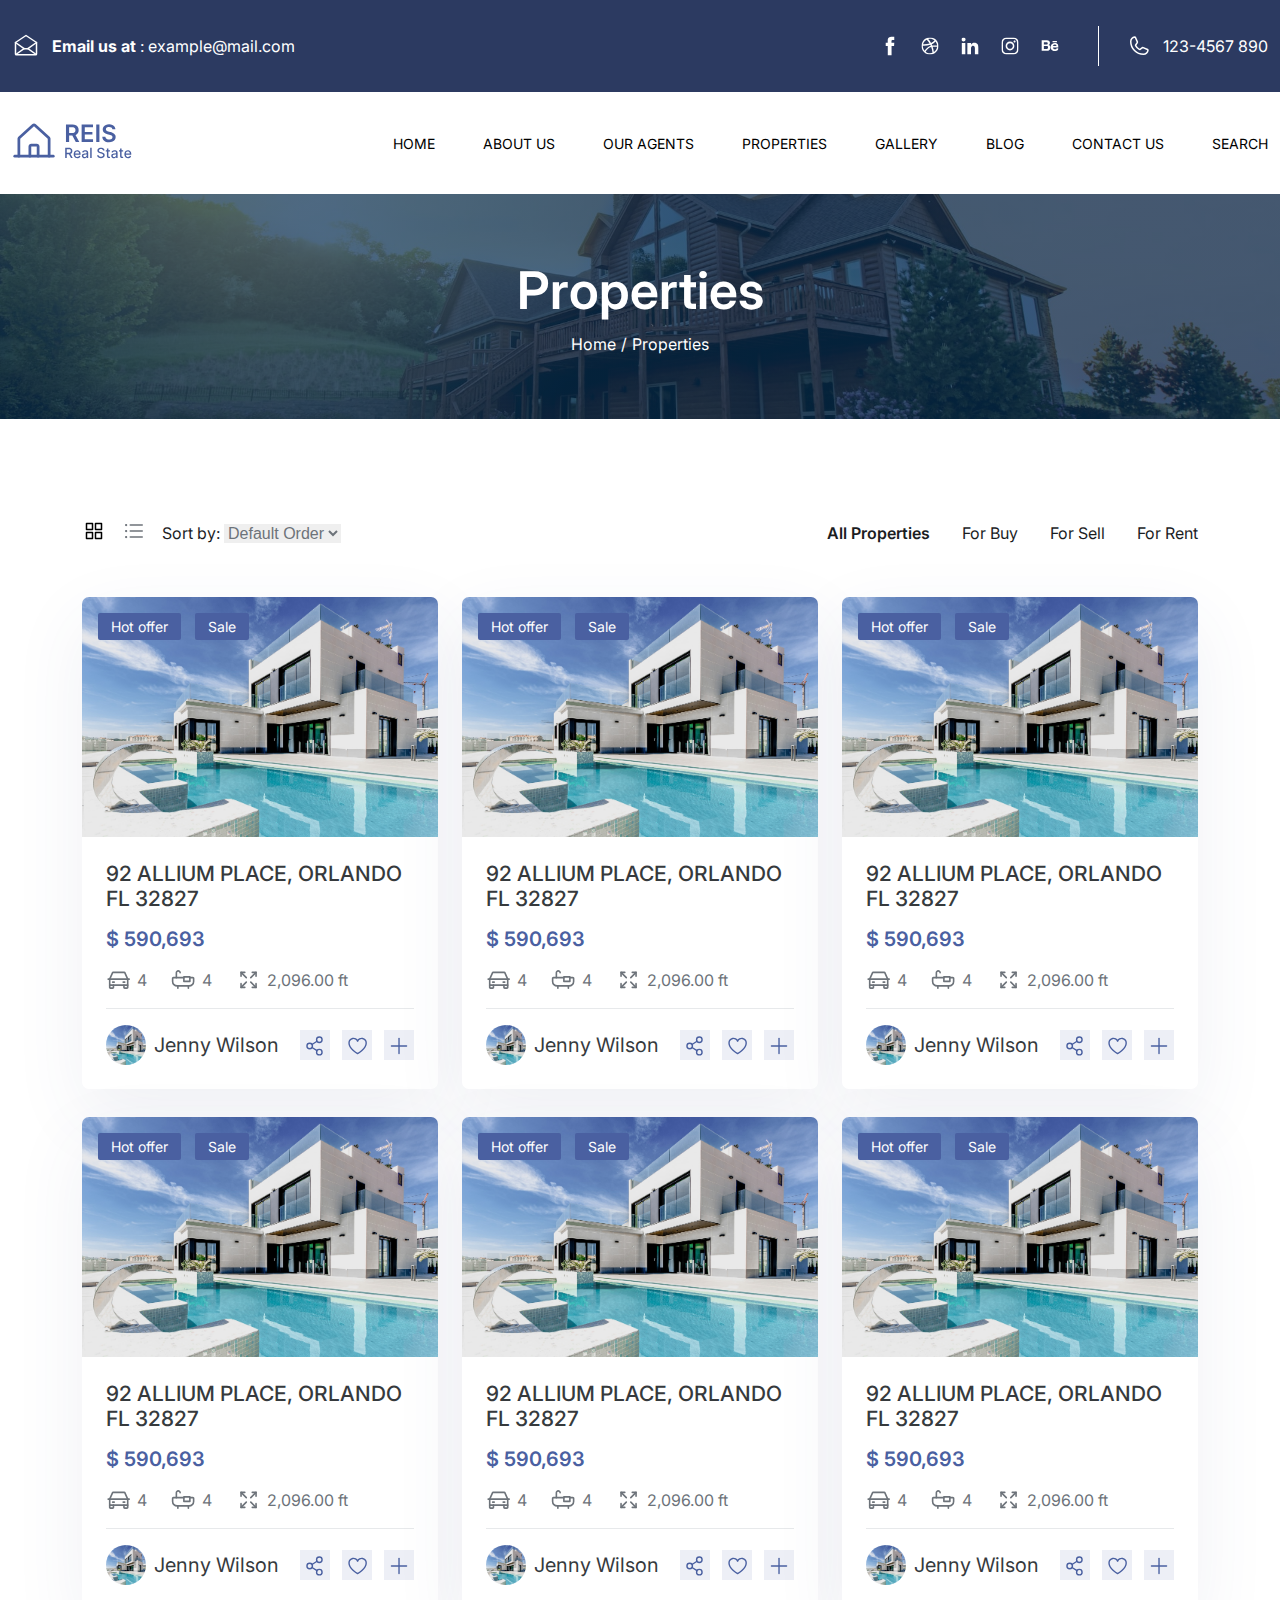
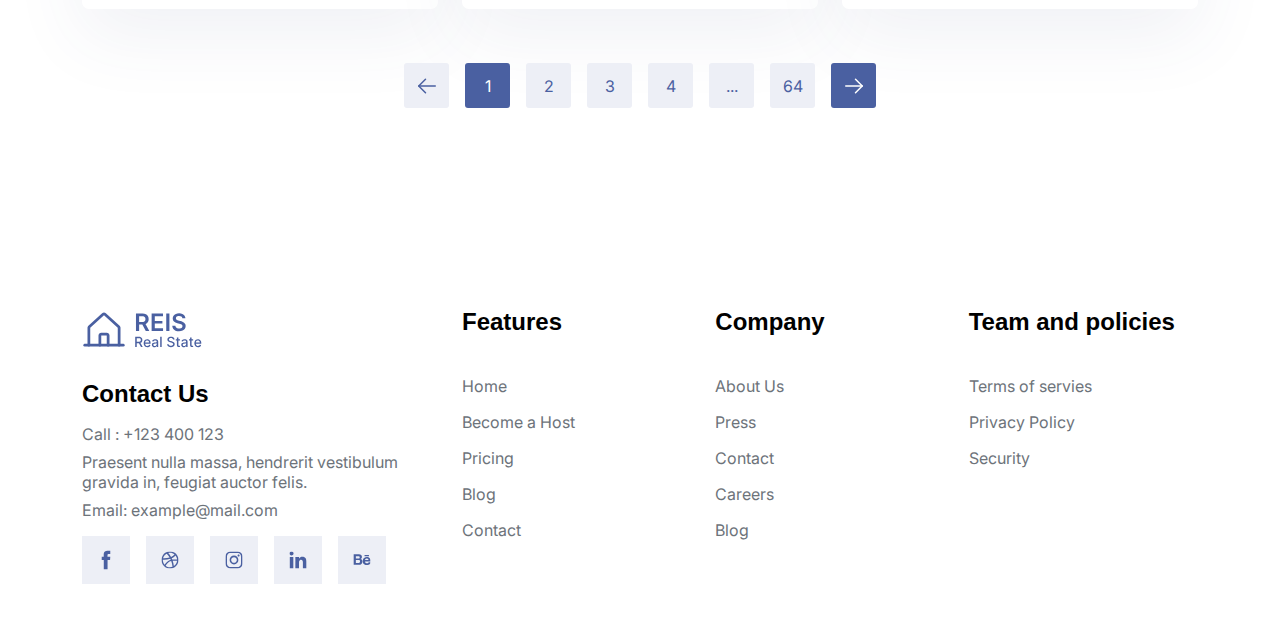
<file: properties.html>
<!DOCTYPE html>
<html lang="en">
<head>
    <meta charset="UTF-8">
    <meta http-equiv="X-UA-Compatible" content="IE=edge">
    <meta name="viewport" content="width=device-width, initial-scale=1.0">
    <title>Real Estate Website</title>
    <link rel="stylesheet" href="css/bootstrap-grid.min.css">
    <link rel="stylesheet" href="css/style.css">
    <link rel="stylesheet" href="css/responsive.css">
</head>
<body>
    <!-- Top Header -->
    <section class="top-header">
        <div class="container-fluid">
            <div class="row align-items-center">
                <div class="col-4 top-header-left">
                    <a href="#">
                        <img src="/icons/envelop-open.svg" alt="">
                        <div>
                            <strong>Email us at</strong> : example@mail.com
                        </div>
                    </a>
                </div>
                <div class="col-8 top-header-right">
                    <ul class="social-media">
                        <li><a href="#">
                            <img src="/icons/facebook.svg" alt="">
                        </a></li>
                        <li><a href="#">
                            <img src="/icons/dribbble.svg" alt="">
                        </a></li>
                        <li><a href="#">
                            <img src="/icons/linkedin.svg" alt="">
                        </a></li>
                        <li><a href="#">
                            <img src="/icons/instagram.svg" alt="">
                        </a></li>
                        <li><a href="#">
                            <img src="/icons/behance.svg" alt="">
                        </a></li>
                    </ul>
                    <a href="">
                        <img src="/icons/call.svg" alt="">
                        <span>123-4567 890</span>
                    </a>
                </div>
            </div>
        </div>
    </section>

    <!-- Primary Header  -->
    <header>
        <div class="container-fluid">
            <div class="primary-nav">
                <a href="#" class="logo">
                    <img src="/images/logo.svg" alt="">
                </a>
                <div class="menu-toggle ">
                    <svg class="open" xmlns="http://www.w3.org/2000/svg" width="24" height="24" fill="#000000" viewBox="0 0 256 256"><rect width="256" height="256" fill="none"></rect><line x1="40" y1="128" x2="216" y2="128" fill="none" stroke="#000000" stroke-linecap="round" stroke-linejoin="round" stroke-width="24"></line><line x1="40" y1="64" x2="216" y2="64" fill="none" stroke="#000000" stroke-linecap="round" stroke-linejoin="round" stroke-width="24"></line><line x1="40" y1="192" x2="216" y2="192" fill="none" stroke="#000000" stroke-linecap="round" stroke-linejoin="round" stroke-width="24"></line></svg>
                    <svg class="close" xmlns="http://www.w3.org/2000/svg" width="24" height="24" fill="#000000" viewBox="0 0 256 256"><rect width="256" height="256" fill="none"></rect><line x1="200" y1="56" x2="56" y2="200" fill="none" stroke="#000000" stroke-linecap="round" stroke-linejoin="round" stroke-width="24"></line><line x1="200" y1="200" x2="56" y2="56" fill="none" stroke="#000000" stroke-linecap="round" stroke-linejoin="round" stroke-width="24"></line></svg>
                </div>
                <ul class="menu ">
                    <li><a href="#"> HOME </a></li>
                    <li><a href="#">ABOUT US  </a></li>
                    <li><a href="#"> OUR AGENTS </a></li>
                    <li><a href="#"> PROPERTIES </a></li>
                    <li><a href="#"> GALLERY </a></li>
                    <li><a href="#"> BLOG </a></li>
                    <li><a href="#"> CONTACT US </a></li>
                    <li><a href="#"> SEARCH </a></li>
                </ul>
            </div>
        </div>
    </header>

    <section class="page-header">
        <div class="overlay"></div>
        <div class="container">
            <h1>Properties</h1>
            <ul>
                <li>Home</li> /
                <li>Properties</li>
            </ul>
        </div>
    </section>
    
    <main class="page-content">
        <div class="container">
            <div class="properties-listing-filter">
                <ul>
                    <li class="active">
                        <svg width="24" height="24" viewBox="0 0 24 24" fill="none" xmlns="http://www.w3.org/2000/svg">
                        <path d="M10.5 4.5H4.5V10.5H10.5V4.5Z" stroke="currentColor" stroke-width="1.5" stroke-linecap="round" stroke-linejoin="round"/>
                        <path d="M19.5 4.5H13.5V10.5H19.5V4.5Z" stroke="currentColor" stroke-width="1.5" stroke-linecap="round" stroke-linejoin="round"/>
                        <path d="M10.5 13.5H4.5V19.5H10.5V13.5Z" stroke="currentColor" stroke-width="1.5" stroke-linecap="round" stroke-linejoin="round"/>
                        <path d="M19.5 13.5H13.5V19.5H19.5V13.5Z" stroke="currentColor" stroke-width="1.5" stroke-linecap="round" stroke-linejoin="round"/>
                        </svg>
                    </li>
                    <li>
                        <svg width="24" height="24" viewBox="0 0 24 24" fill="none" xmlns="http://www.w3.org/2000/svg">
                            <path d="M8.25 6H20.25" stroke="currentColor" stroke-width="1.5" stroke-linecap="round" stroke-linejoin="round"/>
                            <path d="M8.25 12H20.25" stroke="currentColor" stroke-width="1.5" stroke-linecap="round" stroke-linejoin="round"/>
                            <path d="M8.25 18H20.25" stroke="currentColor" stroke-width="1.5" stroke-linecap="round" stroke-linejoin="round"/>
                            <path d="M4.125 7.125C4.74632 7.125 5.25 6.62132 5.25 6C5.25 5.37868 4.74632 4.875 4.125 4.875C3.50368 4.875 3 5.37868 3 6C3 6.62132 3.50368 7.125 4.125 7.125Z" fill="currentColor"/>
                            <path d="M4.125 13.125C4.74632 13.125 5.25 12.6213 5.25 12C5.25 11.3787 4.74632 10.875 4.125 10.875C3.50368 10.875 3 11.3787 3 12C3 12.6213 3.50368 13.125 4.125 13.125Z" fill="currentColor"/>
                            <path d="M4.125 19.125C4.74632 19.125 5.25 18.6213 5.25 18C5.25 17.3787 4.74632 16.875 4.125 16.875C3.50368 16.875 3 17.3787 3 18C3 18.6213 3.50368 19.125 4.125 19.125Z" fill="currentColor"/>
                            </svg>
                    </li>
                    <li>
                        <label>
                            Sort by: 
                            <select name="" id="">
                                <option value="0">Default Order</option>
                                <option value="0">Option 1</option>
                                <option value="0">Option 2</option>
                                <option value="0">Option 3</option>
                            </select>
                        </label>
                    </li>
                </ul>
                <ul>
                    <li class="active">All Properties</li>
                    <li>For Buy</li>
                    <li>For Sell</li>
                    <li>For Rent</li>
                </ul>
            </div>
            <div class="row g-4">
                <div class="col-12 col-md-6 col-xl-4">
                    <a href="#" class="listing-card">
                        <div class="listing-view">
                            <img src="images/location/house-4.jpg" alt="">
                            <div class="hot-labels">
                                <div class="label">
                                    Hot offer
                                </div>
                                <div class="label">
                                    Sale
                                </div>
                            </div>
                        </div>
                        <div class="listing-info">
                            <h3>92 ALLIUM PLACE, ORLANDO FL 32827</h3>
                            <span class="amount">$ 590,693</span>
                            <ul class="listing-features">
                                <li>
                                    <svg width="25" height="25" viewBox="0 0 25 25" fill="none" xmlns="http://www.w3.org/2000/svg">
                                        <path d="M2.19696 12.1592H23.197" stroke="currentColor" stroke-width="1.60606" stroke-linecap="round" stroke-linejoin="round"></path>
                                        <path d="M21.697 18.1592V20.4092C21.697 20.6081 21.6179 20.7989 21.4773 20.9395C21.3366 21.0802 21.1459 21.1592 20.947 21.1592H18.697C18.498 21.1592 18.3073 21.0802 18.1666 20.9395C18.026 20.7989 17.947 20.6081 17.947 20.4092V18.1592" stroke="currentColor" stroke-width="1.60606" stroke-linecap="round" stroke-linejoin="round"></path>
                                        <path d="M7.44696 18.1592V20.4092C7.44696 20.6081 7.36794 20.7989 7.22729 20.9395C7.08664 21.0802 6.89587 21.1592 6.69696 21.1592H4.44696C4.24805 21.1592 4.05728 21.0802 3.91663 20.9395C3.77598 20.7989 3.69696 20.6081 3.69696 20.4092V18.1592" stroke="currentColor" stroke-width="1.60606" stroke-linecap="round" stroke-linejoin="round"></path>
                                        <path d="M6.69696 15.1594H8.19696" stroke="currentColor" stroke-width="1.60606" stroke-linecap="round" stroke-linejoin="round"></path>
                                        <path d="M17.197 15.1594H18.697" stroke="currentColor" stroke-width="1.60606" stroke-linecap="round" stroke-linejoin="round"></path>
                                        <path d="M21.697 12.1592L18.8938 5.85918C18.8357 5.7259 18.74 5.6124 18.6185 5.53251C18.497 5.45261 18.3549 5.40976 18.2095 5.40918H7.18446C7.03904 5.40976 6.89693 5.45261 6.77542 5.53251C6.65391 5.6124 6.55825 5.7259 6.50009 5.85918L3.69696 12.1592V18.1592H21.697V12.1592Z" stroke="currentColor" stroke-width="1.60606" stroke-linecap="round" stroke-linejoin="round"></path>
                                    </svg>
                                    <span>4</span>
                                </li>
                                <li>
                                    <svg width="25" height="25" viewBox="0 0 25 25" fill="none" xmlns="http://www.w3.org/2000/svg">
                                        <path d="M6.87125 18.9092V21.1592" stroke="currentColor" stroke-width="1.60606" stroke-linecap="round" stroke-linejoin="round"></path>
                                        <path d="M17.3712 18.9092V21.1592" stroke="currentColor" stroke-width="1.60606" stroke-linecap="round" stroke-linejoin="round"></path>
                                        <path d="M5.37122 10.6594V5.78442C5.37122 5.28714 5.56876 4.81023 5.92039 4.4586C6.27202 4.10697 6.74894 3.90942 7.24622 3.90942C7.7435 3.90942 8.22041 4.10697 8.57204 4.4586C8.92367 4.81023 9.12122 5.28714 9.12122 5.78442" stroke="currentColor" stroke-width="1.60606" stroke-linecap="round" stroke-linejoin="round"></path>
                                        <path d="M18.8712 9.90918H12.8712V14.4092H18.8712V9.90918Z" stroke="currentColor" stroke-width="1.60606" stroke-linecap="round" stroke-linejoin="round"></path>
                                        <path d="M18.8712 10.6592H21.8712C22.0701 10.6592 22.2609 10.7382 22.4015 10.8788C22.5422 11.0195 22.6212 11.2103 22.6212 11.4092V14.4092C22.6212 15.6027 22.1471 16.7472 21.3032 17.5912C20.4593 18.4351 19.3147 18.9092 18.1212 18.9092H6.12122C4.92774 18.9092 3.78315 18.4351 2.93924 17.5912C2.09532 16.7472 1.62122 15.6027 1.62122 14.4092V11.4092C1.62122 11.2103 1.70023 11.0195 1.84089 10.8788C1.98154 10.7382 2.1723 10.6592 2.37122 10.6592H12.8712" stroke="currentColor" stroke-width="1.60606" stroke-linecap="round" stroke-linejoin="round"></path>
                                    </svg>
                                    <span>4</span>
                                </li>
                                <li>
                                    <svg width="25" height="25" viewBox="0 0 25 25" fill="none" xmlns="http://www.w3.org/2000/svg">
                                        <path d="M16.2954 5.40918H20.0454V9.15918" stroke="currentColor" stroke-width="1.60606" stroke-linecap="round" stroke-linejoin="round"></path>
                                        <path d="M14.7954 10.6592L20.0454 5.40918" stroke="currentColor" stroke-width="1.60606" stroke-linecap="round" stroke-linejoin="round"></path>
                                        <path d="M8.79544 20.4092H5.04544V16.6592" stroke="currentColor" stroke-width="1.60606" stroke-linecap="round" stroke-linejoin="round"></path>
                                        <path d="M10.2954 15.1594L5.04544 20.4094" stroke="currentColor" stroke-width="1.60606" stroke-linecap="round" stroke-linejoin="round"></path>
                                        <path d="M20.0454 16.6592V20.4092H16.2954" stroke="currentColor" stroke-width="1.60606" stroke-linecap="round" stroke-linejoin="round"></path>
                                        <path d="M14.7954 15.1594L20.0454 20.4094" stroke="currentColor" stroke-width="1.60606" stroke-linecap="round" stroke-linejoin="round"></path>
                                        <path d="M5.04544 9.15918V5.40918H8.79544" stroke="currentColor" stroke-width="1.60606" stroke-linecap="round" stroke-linejoin="round"></path>
                                        <path d="M10.2954 10.6592L5.04544 5.40918" stroke="currentColor" stroke-width="1.60606" stroke-linecap="round" stroke-linejoin="round"></path>
                                    </svg>
                                    <span>2,096.00 ft</span>
                                </li>
                            </ul>
                            <div class="listing-footer">
                                <div class="owner">
                                    <img src="/images/location/house-4.jpg" alt="">
                                    <p>Jenny Wilson</p>
                                </div>
                                <ul class="actions">
                                    <li>
                                        <svg width="23" height="23" viewBox="0 0 23 23" fill="none" xmlns="http://www.w3.org/2000/svg">
                                            <path d="M5.69189 14.73C7.21068 14.73 8.44189 13.4988 8.44189 11.98C8.44189 10.4612 7.21068 9.22998 5.69189 9.22998C4.17311 9.22998 2.94189 10.4612 2.94189 11.98C2.94189 13.4988 4.17311 14.73 5.69189 14.73Z" stroke="#4A60A1" stroke-width="1.38209" stroke-linecap="round" stroke-linejoin="round"></path>
                                            <path d="M15.3169 20.9175C16.8357 20.9175 18.0669 19.6863 18.0669 18.1675C18.0669 16.6487 16.8357 15.4175 15.3169 15.4175C13.7981 15.4175 12.5669 16.6487 12.5669 18.1675C12.5669 19.6863 13.7981 20.9175 15.3169 20.9175Z" stroke="#4A60A1" stroke-width="1.38209" stroke-linecap="round" stroke-linejoin="round"></path>
                                            <path d="M15.3169 8.54248C16.8357 8.54248 18.0669 7.31126 18.0669 5.79248C18.0669 4.2737 16.8357 3.04248 15.3169 3.04248C13.7981 3.04248 12.5669 4.2737 12.5669 5.79248C12.5669 7.31126 13.7981 8.54248 15.3169 8.54248Z" stroke="#4A60A1" stroke-width="1.38209" stroke-linecap="round" stroke-linejoin="round"></path>
                                            <path d="M13.0052 7.2793L8.00366 10.4934" stroke="#4A60A1" stroke-width="1.38209" stroke-linecap="round" stroke-linejoin="round"></path>
                                            <path d="M8.00366 13.4666L13.0052 16.6806" stroke="#4A60A1" stroke-width="1.38209" stroke-linecap="round" stroke-linejoin="round"></path>
                                        </svg>
                                    </li>
                                    <li>
                                        <svg width="23" height="23" viewBox="0 0 23 23" fill="none" xmlns="http://www.w3.org/2000/svg">
                                            <path d="M11.6061 19.5425C11.6061 19.5425 3.01233 14.73 3.01233 8.88624C3.01233 7.85317 3.37025 6.85201 4.02521 6.0531C4.68016 5.25419 5.59168 4.70687 6.60469 4.50427C7.61769 4.30167 8.6696 4.4563 9.58145 4.94185C10.4933 5.42741 11.2087 6.21389 11.6061 7.16749V7.16749C12.0034 6.21389 12.7189 5.42741 13.6307 4.94185C14.5426 4.4563 15.5945 4.30167 16.6075 4.50427C17.6205 4.70687 18.532 5.25419 19.187 6.0531C19.8419 6.85201 20.1998 7.85317 20.1998 8.88624C20.1998 14.73 11.6061 19.5425 11.6061 19.5425Z" stroke="#4A60A1" stroke-width="1.38209" stroke-linecap="round" stroke-linejoin="round"></path>
                                        </svg>
                                    </li>
                                    <li>
                                        <svg width="23" height="23" viewBox="0 0 23 23" fill="none" xmlns="http://www.w3.org/2000/svg">
                                            <path d="M3.45776 11.98H18.5828" stroke="#4A60A1" stroke-width="1.38209" stroke-linecap="round" stroke-linejoin="round"></path>
                                            <path d="M11.0203 4.41748V19.5425" stroke="#4A60A1" stroke-width="1.38209" stroke-linecap="round" stroke-linejoin="round"></path>
                                        </svg>
                                    </li>
                                </ul>
                            </div>
                        </div>
                    </a>
                </div>
                <div class="col-12 col-md-6 col-xl-4">
                    <a href="#" class="listing-card">
                        <div class="listing-view">
                            <img src="images/location/house-4.jpg" alt="">
                            <div class="hot-labels">
                                <div class="label">
                                    Hot offer
                                </div>
                                <div class="label">
                                    Sale
                                </div>
                            </div>
                        </div>
                        <div class="listing-info">
                            <h3>92 ALLIUM PLACE, ORLANDO FL 32827</h3>
                            <span class="amount">$ 590,693</span>
                            <ul class="listing-features">
                                <li>
                                    <svg width="25" height="25" viewBox="0 0 25 25" fill="none" xmlns="http://www.w3.org/2000/svg">
                                        <path d="M2.19696 12.1592H23.197" stroke="currentColor" stroke-width="1.60606" stroke-linecap="round" stroke-linejoin="round"></path>
                                        <path d="M21.697 18.1592V20.4092C21.697 20.6081 21.6179 20.7989 21.4773 20.9395C21.3366 21.0802 21.1459 21.1592 20.947 21.1592H18.697C18.498 21.1592 18.3073 21.0802 18.1666 20.9395C18.026 20.7989 17.947 20.6081 17.947 20.4092V18.1592" stroke="currentColor" stroke-width="1.60606" stroke-linecap="round" stroke-linejoin="round"></path>
                                        <path d="M7.44696 18.1592V20.4092C7.44696 20.6081 7.36794 20.7989 7.22729 20.9395C7.08664 21.0802 6.89587 21.1592 6.69696 21.1592H4.44696C4.24805 21.1592 4.05728 21.0802 3.91663 20.9395C3.77598 20.7989 3.69696 20.6081 3.69696 20.4092V18.1592" stroke="currentColor" stroke-width="1.60606" stroke-linecap="round" stroke-linejoin="round"></path>
                                        <path d="M6.69696 15.1594H8.19696" stroke="currentColor" stroke-width="1.60606" stroke-linecap="round" stroke-linejoin="round"></path>
                                        <path d="M17.197 15.1594H18.697" stroke="currentColor" stroke-width="1.60606" stroke-linecap="round" stroke-linejoin="round"></path>
                                        <path d="M21.697 12.1592L18.8938 5.85918C18.8357 5.7259 18.74 5.6124 18.6185 5.53251C18.497 5.45261 18.3549 5.40976 18.2095 5.40918H7.18446C7.03904 5.40976 6.89693 5.45261 6.77542 5.53251C6.65391 5.6124 6.55825 5.7259 6.50009 5.85918L3.69696 12.1592V18.1592H21.697V12.1592Z" stroke="currentColor" stroke-width="1.60606" stroke-linecap="round" stroke-linejoin="round"></path>
                                    </svg>
                                    <span>4</span>
                                </li>
                                <li>
                                    <svg width="25" height="25" viewBox="0 0 25 25" fill="none" xmlns="http://www.w3.org/2000/svg">
                                        <path d="M6.87125 18.9092V21.1592" stroke="currentColor" stroke-width="1.60606" stroke-linecap="round" stroke-linejoin="round"></path>
                                        <path d="M17.3712 18.9092V21.1592" stroke="currentColor" stroke-width="1.60606" stroke-linecap="round" stroke-linejoin="round"></path>
                                        <path d="M5.37122 10.6594V5.78442C5.37122 5.28714 5.56876 4.81023 5.92039 4.4586C6.27202 4.10697 6.74894 3.90942 7.24622 3.90942C7.7435 3.90942 8.22041 4.10697 8.57204 4.4586C8.92367 4.81023 9.12122 5.28714 9.12122 5.78442" stroke="currentColor" stroke-width="1.60606" stroke-linecap="round" stroke-linejoin="round"></path>
                                        <path d="M18.8712 9.90918H12.8712V14.4092H18.8712V9.90918Z" stroke="currentColor" stroke-width="1.60606" stroke-linecap="round" stroke-linejoin="round"></path>
                                        <path d="M18.8712 10.6592H21.8712C22.0701 10.6592 22.2609 10.7382 22.4015 10.8788C22.5422 11.0195 22.6212 11.2103 22.6212 11.4092V14.4092C22.6212 15.6027 22.1471 16.7472 21.3032 17.5912C20.4593 18.4351 19.3147 18.9092 18.1212 18.9092H6.12122C4.92774 18.9092 3.78315 18.4351 2.93924 17.5912C2.09532 16.7472 1.62122 15.6027 1.62122 14.4092V11.4092C1.62122 11.2103 1.70023 11.0195 1.84089 10.8788C1.98154 10.7382 2.1723 10.6592 2.37122 10.6592H12.8712" stroke="currentColor" stroke-width="1.60606" stroke-linecap="round" stroke-linejoin="round"></path>
                                    </svg>
                                    <span>4</span>
                                </li>
                                <li>
                                    <svg width="25" height="25" viewBox="0 0 25 25" fill="none" xmlns="http://www.w3.org/2000/svg">
                                        <path d="M16.2954 5.40918H20.0454V9.15918" stroke="currentColor" stroke-width="1.60606" stroke-linecap="round" stroke-linejoin="round"></path>
                                        <path d="M14.7954 10.6592L20.0454 5.40918" stroke="currentColor" stroke-width="1.60606" stroke-linecap="round" stroke-linejoin="round"></path>
                                        <path d="M8.79544 20.4092H5.04544V16.6592" stroke="currentColor" stroke-width="1.60606" stroke-linecap="round" stroke-linejoin="round"></path>
                                        <path d="M10.2954 15.1594L5.04544 20.4094" stroke="currentColor" stroke-width="1.60606" stroke-linecap="round" stroke-linejoin="round"></path>
                                        <path d="M20.0454 16.6592V20.4092H16.2954" stroke="currentColor" stroke-width="1.60606" stroke-linecap="round" stroke-linejoin="round"></path>
                                        <path d="M14.7954 15.1594L20.0454 20.4094" stroke="currentColor" stroke-width="1.60606" stroke-linecap="round" stroke-linejoin="round"></path>
                                        <path d="M5.04544 9.15918V5.40918H8.79544" stroke="currentColor" stroke-width="1.60606" stroke-linecap="round" stroke-linejoin="round"></path>
                                        <path d="M10.2954 10.6592L5.04544 5.40918" stroke="currentColor" stroke-width="1.60606" stroke-linecap="round" stroke-linejoin="round"></path>
                                    </svg>
                                    <span>2,096.00 ft</span>
                                </li>
                            </ul>
                            <div class="listing-footer">
                                <div class="owner">
                                    <img src="/images/location/house-4.jpg" alt="">
                                    <p>Jenny Wilson</p>
                                </div>
                                <ul class="actions">
                                    <li>
                                        <svg width="23" height="23" viewBox="0 0 23 23" fill="none" xmlns="http://www.w3.org/2000/svg">
                                            <path d="M5.69189 14.73C7.21068 14.73 8.44189 13.4988 8.44189 11.98C8.44189 10.4612 7.21068 9.22998 5.69189 9.22998C4.17311 9.22998 2.94189 10.4612 2.94189 11.98C2.94189 13.4988 4.17311 14.73 5.69189 14.73Z" stroke="#4A60A1" stroke-width="1.38209" stroke-linecap="round" stroke-linejoin="round"></path>
                                            <path d="M15.3169 20.9175C16.8357 20.9175 18.0669 19.6863 18.0669 18.1675C18.0669 16.6487 16.8357 15.4175 15.3169 15.4175C13.7981 15.4175 12.5669 16.6487 12.5669 18.1675C12.5669 19.6863 13.7981 20.9175 15.3169 20.9175Z" stroke="#4A60A1" stroke-width="1.38209" stroke-linecap="round" stroke-linejoin="round"></path>
                                            <path d="M15.3169 8.54248C16.8357 8.54248 18.0669 7.31126 18.0669 5.79248C18.0669 4.2737 16.8357 3.04248 15.3169 3.04248C13.7981 3.04248 12.5669 4.2737 12.5669 5.79248C12.5669 7.31126 13.7981 8.54248 15.3169 8.54248Z" stroke="#4A60A1" stroke-width="1.38209" stroke-linecap="round" stroke-linejoin="round"></path>
                                            <path d="M13.0052 7.2793L8.00366 10.4934" stroke="#4A60A1" stroke-width="1.38209" stroke-linecap="round" stroke-linejoin="round"></path>
                                            <path d="M8.00366 13.4666L13.0052 16.6806" stroke="#4A60A1" stroke-width="1.38209" stroke-linecap="round" stroke-linejoin="round"></path>
                                        </svg>
                                    </li>
                                    <li>
                                        <svg width="23" height="23" viewBox="0 0 23 23" fill="none" xmlns="http://www.w3.org/2000/svg">
                                            <path d="M11.6061 19.5425C11.6061 19.5425 3.01233 14.73 3.01233 8.88624C3.01233 7.85317 3.37025 6.85201 4.02521 6.0531C4.68016 5.25419 5.59168 4.70687 6.60469 4.50427C7.61769 4.30167 8.6696 4.4563 9.58145 4.94185C10.4933 5.42741 11.2087 6.21389 11.6061 7.16749V7.16749C12.0034 6.21389 12.7189 5.42741 13.6307 4.94185C14.5426 4.4563 15.5945 4.30167 16.6075 4.50427C17.6205 4.70687 18.532 5.25419 19.187 6.0531C19.8419 6.85201 20.1998 7.85317 20.1998 8.88624C20.1998 14.73 11.6061 19.5425 11.6061 19.5425Z" stroke="#4A60A1" stroke-width="1.38209" stroke-linecap="round" stroke-linejoin="round"></path>
                                        </svg>
                                    </li>
                                    <li>
                                        <svg width="23" height="23" viewBox="0 0 23 23" fill="none" xmlns="http://www.w3.org/2000/svg">
                                            <path d="M3.45776 11.98H18.5828" stroke="#4A60A1" stroke-width="1.38209" stroke-linecap="round" stroke-linejoin="round"></path>
                                            <path d="M11.0203 4.41748V19.5425" stroke="#4A60A1" stroke-width="1.38209" stroke-linecap="round" stroke-linejoin="round"></path>
                                        </svg>
                                    </li>
                                </ul>
                            </div>
                        </div>
                    </a>
                </div>
                <div class="col-12 col-md-6 col-xl-4">
                    <a href="#" class="listing-card">
                        <div class="listing-view">
                            <img src="images/location/house-4.jpg" alt="">
                            <div class="hot-labels">
                                <div class="label">
                                    Hot offer
                                </div>
                                <div class="label">
                                    Sale
                                </div>
                            </div>
                        </div>
                        <div class="listing-info">
                            <h3>92 ALLIUM PLACE, ORLANDO FL 32827</h3>
                            <span class="amount">$ 590,693</span>
                            <ul class="listing-features">
                                <li>
                                    <svg width="25" height="25" viewBox="0 0 25 25" fill="none" xmlns="http://www.w3.org/2000/svg">
                                        <path d="M2.19696 12.1592H23.197" stroke="currentColor" stroke-width="1.60606" stroke-linecap="round" stroke-linejoin="round"></path>
                                        <path d="M21.697 18.1592V20.4092C21.697 20.6081 21.6179 20.7989 21.4773 20.9395C21.3366 21.0802 21.1459 21.1592 20.947 21.1592H18.697C18.498 21.1592 18.3073 21.0802 18.1666 20.9395C18.026 20.7989 17.947 20.6081 17.947 20.4092V18.1592" stroke="currentColor" stroke-width="1.60606" stroke-linecap="round" stroke-linejoin="round"></path>
                                        <path d="M7.44696 18.1592V20.4092C7.44696 20.6081 7.36794 20.7989 7.22729 20.9395C7.08664 21.0802 6.89587 21.1592 6.69696 21.1592H4.44696C4.24805 21.1592 4.05728 21.0802 3.91663 20.9395C3.77598 20.7989 3.69696 20.6081 3.69696 20.4092V18.1592" stroke="currentColor" stroke-width="1.60606" stroke-linecap="round" stroke-linejoin="round"></path>
                                        <path d="M6.69696 15.1594H8.19696" stroke="currentColor" stroke-width="1.60606" stroke-linecap="round" stroke-linejoin="round"></path>
                                        <path d="M17.197 15.1594H18.697" stroke="currentColor" stroke-width="1.60606" stroke-linecap="round" stroke-linejoin="round"></path>
                                        <path d="M21.697 12.1592L18.8938 5.85918C18.8357 5.7259 18.74 5.6124 18.6185 5.53251C18.497 5.45261 18.3549 5.40976 18.2095 5.40918H7.18446C7.03904 5.40976 6.89693 5.45261 6.77542 5.53251C6.65391 5.6124 6.55825 5.7259 6.50009 5.85918L3.69696 12.1592V18.1592H21.697V12.1592Z" stroke="currentColor" stroke-width="1.60606" stroke-linecap="round" stroke-linejoin="round"></path>
                                    </svg>
                                    <span>4</span>
                                </li>
                                <li>
                                    <svg width="25" height="25" viewBox="0 0 25 25" fill="none" xmlns="http://www.w3.org/2000/svg">
                                        <path d="M6.87125 18.9092V21.1592" stroke="currentColor" stroke-width="1.60606" stroke-linecap="round" stroke-linejoin="round"></path>
                                        <path d="M17.3712 18.9092V21.1592" stroke="currentColor" stroke-width="1.60606" stroke-linecap="round" stroke-linejoin="round"></path>
                                        <path d="M5.37122 10.6594V5.78442C5.37122 5.28714 5.56876 4.81023 5.92039 4.4586C6.27202 4.10697 6.74894 3.90942 7.24622 3.90942C7.7435 3.90942 8.22041 4.10697 8.57204 4.4586C8.92367 4.81023 9.12122 5.28714 9.12122 5.78442" stroke="currentColor" stroke-width="1.60606" stroke-linecap="round" stroke-linejoin="round"></path>
                                        <path d="M18.8712 9.90918H12.8712V14.4092H18.8712V9.90918Z" stroke="currentColor" stroke-width="1.60606" stroke-linecap="round" stroke-linejoin="round"></path>
                                        <path d="M18.8712 10.6592H21.8712C22.0701 10.6592 22.2609 10.7382 22.4015 10.8788C22.5422 11.0195 22.6212 11.2103 22.6212 11.4092V14.4092C22.6212 15.6027 22.1471 16.7472 21.3032 17.5912C20.4593 18.4351 19.3147 18.9092 18.1212 18.9092H6.12122C4.92774 18.9092 3.78315 18.4351 2.93924 17.5912C2.09532 16.7472 1.62122 15.6027 1.62122 14.4092V11.4092C1.62122 11.2103 1.70023 11.0195 1.84089 10.8788C1.98154 10.7382 2.1723 10.6592 2.37122 10.6592H12.8712" stroke="currentColor" stroke-width="1.60606" stroke-linecap="round" stroke-linejoin="round"></path>
                                    </svg>
                                    <span>4</span>
                                </li>
                                <li>
                                    <svg width="25" height="25" viewBox="0 0 25 25" fill="none" xmlns="http://www.w3.org/2000/svg">
                                        <path d="M16.2954 5.40918H20.0454V9.15918" stroke="currentColor" stroke-width="1.60606" stroke-linecap="round" stroke-linejoin="round"></path>
                                        <path d="M14.7954 10.6592L20.0454 5.40918" stroke="currentColor" stroke-width="1.60606" stroke-linecap="round" stroke-linejoin="round"></path>
                                        <path d="M8.79544 20.4092H5.04544V16.6592" stroke="currentColor" stroke-width="1.60606" stroke-linecap="round" stroke-linejoin="round"></path>
                                        <path d="M10.2954 15.1594L5.04544 20.4094" stroke="currentColor" stroke-width="1.60606" stroke-linecap="round" stroke-linejoin="round"></path>
                                        <path d="M20.0454 16.6592V20.4092H16.2954" stroke="currentColor" stroke-width="1.60606" stroke-linecap="round" stroke-linejoin="round"></path>
                                        <path d="M14.7954 15.1594L20.0454 20.4094" stroke="currentColor" stroke-width="1.60606" stroke-linecap="round" stroke-linejoin="round"></path>
                                        <path d="M5.04544 9.15918V5.40918H8.79544" stroke="currentColor" stroke-width="1.60606" stroke-linecap="round" stroke-linejoin="round"></path>
                                        <path d="M10.2954 10.6592L5.04544 5.40918" stroke="currentColor" stroke-width="1.60606" stroke-linecap="round" stroke-linejoin="round"></path>
                                    </svg>
                                    <span>2,096.00 ft</span>
                                </li>
                            </ul>
                            <div class="listing-footer">
                                <div class="owner">
                                    <img src="/images/location/house-4.jpg" alt="">
                                    <p>Jenny Wilson</p>
                                </div>
                                <ul class="actions">
                                    <li>
                                        <svg width="23" height="23" viewBox="0 0 23 23" fill="none" xmlns="http://www.w3.org/2000/svg">
                                            <path d="M5.69189 14.73C7.21068 14.73 8.44189 13.4988 8.44189 11.98C8.44189 10.4612 7.21068 9.22998 5.69189 9.22998C4.17311 9.22998 2.94189 10.4612 2.94189 11.98C2.94189 13.4988 4.17311 14.73 5.69189 14.73Z" stroke="#4A60A1" stroke-width="1.38209" stroke-linecap="round" stroke-linejoin="round"></path>
                                            <path d="M15.3169 20.9175C16.8357 20.9175 18.0669 19.6863 18.0669 18.1675C18.0669 16.6487 16.8357 15.4175 15.3169 15.4175C13.7981 15.4175 12.5669 16.6487 12.5669 18.1675C12.5669 19.6863 13.7981 20.9175 15.3169 20.9175Z" stroke="#4A60A1" stroke-width="1.38209" stroke-linecap="round" stroke-linejoin="round"></path>
                                            <path d="M15.3169 8.54248C16.8357 8.54248 18.0669 7.31126 18.0669 5.79248C18.0669 4.2737 16.8357 3.04248 15.3169 3.04248C13.7981 3.04248 12.5669 4.2737 12.5669 5.79248C12.5669 7.31126 13.7981 8.54248 15.3169 8.54248Z" stroke="#4A60A1" stroke-width="1.38209" stroke-linecap="round" stroke-linejoin="round"></path>
                                            <path d="M13.0052 7.2793L8.00366 10.4934" stroke="#4A60A1" stroke-width="1.38209" stroke-linecap="round" stroke-linejoin="round"></path>
                                            <path d="M8.00366 13.4666L13.0052 16.6806" stroke="#4A60A1" stroke-width="1.38209" stroke-linecap="round" stroke-linejoin="round"></path>
                                        </svg>
                                    </li>
                                    <li>
                                        <svg width="23" height="23" viewBox="0 0 23 23" fill="none" xmlns="http://www.w3.org/2000/svg">
                                            <path d="M11.6061 19.5425C11.6061 19.5425 3.01233 14.73 3.01233 8.88624C3.01233 7.85317 3.37025 6.85201 4.02521 6.0531C4.68016 5.25419 5.59168 4.70687 6.60469 4.50427C7.61769 4.30167 8.6696 4.4563 9.58145 4.94185C10.4933 5.42741 11.2087 6.21389 11.6061 7.16749V7.16749C12.0034 6.21389 12.7189 5.42741 13.6307 4.94185C14.5426 4.4563 15.5945 4.30167 16.6075 4.50427C17.6205 4.70687 18.532 5.25419 19.187 6.0531C19.8419 6.85201 20.1998 7.85317 20.1998 8.88624C20.1998 14.73 11.6061 19.5425 11.6061 19.5425Z" stroke="#4A60A1" stroke-width="1.38209" stroke-linecap="round" stroke-linejoin="round"></path>
                                        </svg>
                                    </li>
                                    <li>
                                        <svg width="23" height="23" viewBox="0 0 23 23" fill="none" xmlns="http://www.w3.org/2000/svg">
                                            <path d="M3.45776 11.98H18.5828" stroke="#4A60A1" stroke-width="1.38209" stroke-linecap="round" stroke-linejoin="round"></path>
                                            <path d="M11.0203 4.41748V19.5425" stroke="#4A60A1" stroke-width="1.38209" stroke-linecap="round" stroke-linejoin="round"></path>
                                        </svg>
                                    </li>
                                </ul>
                            </div>
                        </div>
                    </a>
                </div>
                <div class="col-12 col-md-6 col-xl-4">
                    <a href="#" class="listing-card">
                        <div class="listing-view">
                            <img src="images/location/house-4.jpg" alt="">
                            <div class="hot-labels">
                                <div class="label">
                                    Hot offer
                                </div>
                                <div class="label">
                                    Sale
                                </div>
                            </div>
                        </div>
                        <div class="listing-info">
                            <h3>92 ALLIUM PLACE, ORLANDO FL 32827</h3>
                            <span class="amount">$ 590,693</span>
                            <ul class="listing-features">
                                <li>
                                    <svg width="25" height="25" viewBox="0 0 25 25" fill="none" xmlns="http://www.w3.org/2000/svg">
                                        <path d="M2.19696 12.1592H23.197" stroke="currentColor" stroke-width="1.60606" stroke-linecap="round" stroke-linejoin="round"></path>
                                        <path d="M21.697 18.1592V20.4092C21.697 20.6081 21.6179 20.7989 21.4773 20.9395C21.3366 21.0802 21.1459 21.1592 20.947 21.1592H18.697C18.498 21.1592 18.3073 21.0802 18.1666 20.9395C18.026 20.7989 17.947 20.6081 17.947 20.4092V18.1592" stroke="currentColor" stroke-width="1.60606" stroke-linecap="round" stroke-linejoin="round"></path>
                                        <path d="M7.44696 18.1592V20.4092C7.44696 20.6081 7.36794 20.7989 7.22729 20.9395C7.08664 21.0802 6.89587 21.1592 6.69696 21.1592H4.44696C4.24805 21.1592 4.05728 21.0802 3.91663 20.9395C3.77598 20.7989 3.69696 20.6081 3.69696 20.4092V18.1592" stroke="currentColor" stroke-width="1.60606" stroke-linecap="round" stroke-linejoin="round"></path>
                                        <path d="M6.69696 15.1594H8.19696" stroke="currentColor" stroke-width="1.60606" stroke-linecap="round" stroke-linejoin="round"></path>
                                        <path d="M17.197 15.1594H18.697" stroke="currentColor" stroke-width="1.60606" stroke-linecap="round" stroke-linejoin="round"></path>
                                        <path d="M21.697 12.1592L18.8938 5.85918C18.8357 5.7259 18.74 5.6124 18.6185 5.53251C18.497 5.45261 18.3549 5.40976 18.2095 5.40918H7.18446C7.03904 5.40976 6.89693 5.45261 6.77542 5.53251C6.65391 5.6124 6.55825 5.7259 6.50009 5.85918L3.69696 12.1592V18.1592H21.697V12.1592Z" stroke="currentColor" stroke-width="1.60606" stroke-linecap="round" stroke-linejoin="round"></path>
                                    </svg>
                                    <span>4</span>
                                </li>
                                <li>
                                    <svg width="25" height="25" viewBox="0 0 25 25" fill="none" xmlns="http://www.w3.org/2000/svg">
                                        <path d="M6.87125 18.9092V21.1592" stroke="currentColor" stroke-width="1.60606" stroke-linecap="round" stroke-linejoin="round"></path>
                                        <path d="M17.3712 18.9092V21.1592" stroke="currentColor" stroke-width="1.60606" stroke-linecap="round" stroke-linejoin="round"></path>
                                        <path d="M5.37122 10.6594V5.78442C5.37122 5.28714 5.56876 4.81023 5.92039 4.4586C6.27202 4.10697 6.74894 3.90942 7.24622 3.90942C7.7435 3.90942 8.22041 4.10697 8.57204 4.4586C8.92367 4.81023 9.12122 5.28714 9.12122 5.78442" stroke="currentColor" stroke-width="1.60606" stroke-linecap="round" stroke-linejoin="round"></path>
                                        <path d="M18.8712 9.90918H12.8712V14.4092H18.8712V9.90918Z" stroke="currentColor" stroke-width="1.60606" stroke-linecap="round" stroke-linejoin="round"></path>
                                        <path d="M18.8712 10.6592H21.8712C22.0701 10.6592 22.2609 10.7382 22.4015 10.8788C22.5422 11.0195 22.6212 11.2103 22.6212 11.4092V14.4092C22.6212 15.6027 22.1471 16.7472 21.3032 17.5912C20.4593 18.4351 19.3147 18.9092 18.1212 18.9092H6.12122C4.92774 18.9092 3.78315 18.4351 2.93924 17.5912C2.09532 16.7472 1.62122 15.6027 1.62122 14.4092V11.4092C1.62122 11.2103 1.70023 11.0195 1.84089 10.8788C1.98154 10.7382 2.1723 10.6592 2.37122 10.6592H12.8712" stroke="currentColor" stroke-width="1.60606" stroke-linecap="round" stroke-linejoin="round"></path>
                                    </svg>
                                    <span>4</span>
                                </li>
                                <li>
                                    <svg width="25" height="25" viewBox="0 0 25 25" fill="none" xmlns="http://www.w3.org/2000/svg">
                                        <path d="M16.2954 5.40918H20.0454V9.15918" stroke="currentColor" stroke-width="1.60606" stroke-linecap="round" stroke-linejoin="round"></path>
                                        <path d="M14.7954 10.6592L20.0454 5.40918" stroke="currentColor" stroke-width="1.60606" stroke-linecap="round" stroke-linejoin="round"></path>
                                        <path d="M8.79544 20.4092H5.04544V16.6592" stroke="currentColor" stroke-width="1.60606" stroke-linecap="round" stroke-linejoin="round"></path>
                                        <path d="M10.2954 15.1594L5.04544 20.4094" stroke="currentColor" stroke-width="1.60606" stroke-linecap="round" stroke-linejoin="round"></path>
                                        <path d="M20.0454 16.6592V20.4092H16.2954" stroke="currentColor" stroke-width="1.60606" stroke-linecap="round" stroke-linejoin="round"></path>
                                        <path d="M14.7954 15.1594L20.0454 20.4094" stroke="currentColor" stroke-width="1.60606" stroke-linecap="round" stroke-linejoin="round"></path>
                                        <path d="M5.04544 9.15918V5.40918H8.79544" stroke="currentColor" stroke-width="1.60606" stroke-linecap="round" stroke-linejoin="round"></path>
                                        <path d="M10.2954 10.6592L5.04544 5.40918" stroke="currentColor" stroke-width="1.60606" stroke-linecap="round" stroke-linejoin="round"></path>
                                    </svg>
                                    <span>2,096.00 ft</span>
                                </li>
                            </ul>
                            <div class="listing-footer">
                                <div class="owner">
                                    <img src="/images/location/house-4.jpg" alt="">
                                    <p>Jenny Wilson</p>
                                </div>
                                <ul class="actions">
                                    <li>
                                        <svg width="23" height="23" viewBox="0 0 23 23" fill="none" xmlns="http://www.w3.org/2000/svg">
                                            <path d="M5.69189 14.73C7.21068 14.73 8.44189 13.4988 8.44189 11.98C8.44189 10.4612 7.21068 9.22998 5.69189 9.22998C4.17311 9.22998 2.94189 10.4612 2.94189 11.98C2.94189 13.4988 4.17311 14.73 5.69189 14.73Z" stroke="#4A60A1" stroke-width="1.38209" stroke-linecap="round" stroke-linejoin="round"></path>
                                            <path d="M15.3169 20.9175C16.8357 20.9175 18.0669 19.6863 18.0669 18.1675C18.0669 16.6487 16.8357 15.4175 15.3169 15.4175C13.7981 15.4175 12.5669 16.6487 12.5669 18.1675C12.5669 19.6863 13.7981 20.9175 15.3169 20.9175Z" stroke="#4A60A1" stroke-width="1.38209" stroke-linecap="round" stroke-linejoin="round"></path>
                                            <path d="M15.3169 8.54248C16.8357 8.54248 18.0669 7.31126 18.0669 5.79248C18.0669 4.2737 16.8357 3.04248 15.3169 3.04248C13.7981 3.04248 12.5669 4.2737 12.5669 5.79248C12.5669 7.31126 13.7981 8.54248 15.3169 8.54248Z" stroke="#4A60A1" stroke-width="1.38209" stroke-linecap="round" stroke-linejoin="round"></path>
                                            <path d="M13.0052 7.2793L8.00366 10.4934" stroke="#4A60A1" stroke-width="1.38209" stroke-linecap="round" stroke-linejoin="round"></path>
                                            <path d="M8.00366 13.4666L13.0052 16.6806" stroke="#4A60A1" stroke-width="1.38209" stroke-linecap="round" stroke-linejoin="round"></path>
                                        </svg>
                                    </li>
                                    <li>
                                        <svg width="23" height="23" viewBox="0 0 23 23" fill="none" xmlns="http://www.w3.org/2000/svg">
                                            <path d="M11.6061 19.5425C11.6061 19.5425 3.01233 14.73 3.01233 8.88624C3.01233 7.85317 3.37025 6.85201 4.02521 6.0531C4.68016 5.25419 5.59168 4.70687 6.60469 4.50427C7.61769 4.30167 8.6696 4.4563 9.58145 4.94185C10.4933 5.42741 11.2087 6.21389 11.6061 7.16749V7.16749C12.0034 6.21389 12.7189 5.42741 13.6307 4.94185C14.5426 4.4563 15.5945 4.30167 16.6075 4.50427C17.6205 4.70687 18.532 5.25419 19.187 6.0531C19.8419 6.85201 20.1998 7.85317 20.1998 8.88624C20.1998 14.73 11.6061 19.5425 11.6061 19.5425Z" stroke="#4A60A1" stroke-width="1.38209" stroke-linecap="round" stroke-linejoin="round"></path>
                                        </svg>
                                    </li>
                                    <li>
                                        <svg width="23" height="23" viewBox="0 0 23 23" fill="none" xmlns="http://www.w3.org/2000/svg">
                                            <path d="M3.45776 11.98H18.5828" stroke="#4A60A1" stroke-width="1.38209" stroke-linecap="round" stroke-linejoin="round"></path>
                                            <path d="M11.0203 4.41748V19.5425" stroke="#4A60A1" stroke-width="1.38209" stroke-linecap="round" stroke-linejoin="round"></path>
                                        </svg>
                                    </li>
                                </ul>
                            </div>
                        </div>
                    </a>
                </div>
                <div class="col-12 col-md-6 col-xl-4">
                    <a href="#" class="listing-card">
                        <div class="listing-view">
                            <img src="images/location/house-4.jpg" alt="">
                            <div class="hot-labels">
                                <div class="label">
                                    Hot offer
                                </div>
                                <div class="label">
                                    Sale
                                </div>
                            </div>
                        </div>
                        <div class="listing-info">
                            <h3>92 ALLIUM PLACE, ORLANDO FL 32827</h3>
                            <span class="amount">$ 590,693</span>
                            <ul class="listing-features">
                                <li>
                                    <svg width="25" height="25" viewBox="0 0 25 25" fill="none" xmlns="http://www.w3.org/2000/svg">
                                        <path d="M2.19696 12.1592H23.197" stroke="currentColor" stroke-width="1.60606" stroke-linecap="round" stroke-linejoin="round"></path>
                                        <path d="M21.697 18.1592V20.4092C21.697 20.6081 21.6179 20.7989 21.4773 20.9395C21.3366 21.0802 21.1459 21.1592 20.947 21.1592H18.697C18.498 21.1592 18.3073 21.0802 18.1666 20.9395C18.026 20.7989 17.947 20.6081 17.947 20.4092V18.1592" stroke="currentColor" stroke-width="1.60606" stroke-linecap="round" stroke-linejoin="round"></path>
                                        <path d="M7.44696 18.1592V20.4092C7.44696 20.6081 7.36794 20.7989 7.22729 20.9395C7.08664 21.0802 6.89587 21.1592 6.69696 21.1592H4.44696C4.24805 21.1592 4.05728 21.0802 3.91663 20.9395C3.77598 20.7989 3.69696 20.6081 3.69696 20.4092V18.1592" stroke="currentColor" stroke-width="1.60606" stroke-linecap="round" stroke-linejoin="round"></path>
                                        <path d="M6.69696 15.1594H8.19696" stroke="currentColor" stroke-width="1.60606" stroke-linecap="round" stroke-linejoin="round"></path>
                                        <path d="M17.197 15.1594H18.697" stroke="currentColor" stroke-width="1.60606" stroke-linecap="round" stroke-linejoin="round"></path>
                                        <path d="M21.697 12.1592L18.8938 5.85918C18.8357 5.7259 18.74 5.6124 18.6185 5.53251C18.497 5.45261 18.3549 5.40976 18.2095 5.40918H7.18446C7.03904 5.40976 6.89693 5.45261 6.77542 5.53251C6.65391 5.6124 6.55825 5.7259 6.50009 5.85918L3.69696 12.1592V18.1592H21.697V12.1592Z" stroke="currentColor" stroke-width="1.60606" stroke-linecap="round" stroke-linejoin="round"></path>
                                    </svg>
                                    <span>4</span>
                                </li>
                                <li>
                                    <svg width="25" height="25" viewBox="0 0 25 25" fill="none" xmlns="http://www.w3.org/2000/svg">
                                        <path d="M6.87125 18.9092V21.1592" stroke="currentColor" stroke-width="1.60606" stroke-linecap="round" stroke-linejoin="round"></path>
                                        <path d="M17.3712 18.9092V21.1592" stroke="currentColor" stroke-width="1.60606" stroke-linecap="round" stroke-linejoin="round"></path>
                                        <path d="M5.37122 10.6594V5.78442C5.37122 5.28714 5.56876 4.81023 5.92039 4.4586C6.27202 4.10697 6.74894 3.90942 7.24622 3.90942C7.7435 3.90942 8.22041 4.10697 8.57204 4.4586C8.92367 4.81023 9.12122 5.28714 9.12122 5.78442" stroke="currentColor" stroke-width="1.60606" stroke-linecap="round" stroke-linejoin="round"></path>
                                        <path d="M18.8712 9.90918H12.8712V14.4092H18.8712V9.90918Z" stroke="currentColor" stroke-width="1.60606" stroke-linecap="round" stroke-linejoin="round"></path>
                                        <path d="M18.8712 10.6592H21.8712C22.0701 10.6592 22.2609 10.7382 22.4015 10.8788C22.5422 11.0195 22.6212 11.2103 22.6212 11.4092V14.4092C22.6212 15.6027 22.1471 16.7472 21.3032 17.5912C20.4593 18.4351 19.3147 18.9092 18.1212 18.9092H6.12122C4.92774 18.9092 3.78315 18.4351 2.93924 17.5912C2.09532 16.7472 1.62122 15.6027 1.62122 14.4092V11.4092C1.62122 11.2103 1.70023 11.0195 1.84089 10.8788C1.98154 10.7382 2.1723 10.6592 2.37122 10.6592H12.8712" stroke="currentColor" stroke-width="1.60606" stroke-linecap="round" stroke-linejoin="round"></path>
                                    </svg>
                                    <span>4</span>
                                </li>
                                <li>
                                    <svg width="25" height="25" viewBox="0 0 25 25" fill="none" xmlns="http://www.w3.org/2000/svg">
                                        <path d="M16.2954 5.40918H20.0454V9.15918" stroke="currentColor" stroke-width="1.60606" stroke-linecap="round" stroke-linejoin="round"></path>
                                        <path d="M14.7954 10.6592L20.0454 5.40918" stroke="currentColor" stroke-width="1.60606" stroke-linecap="round" stroke-linejoin="round"></path>
                                        <path d="M8.79544 20.4092H5.04544V16.6592" stroke="currentColor" stroke-width="1.60606" stroke-linecap="round" stroke-linejoin="round"></path>
                                        <path d="M10.2954 15.1594L5.04544 20.4094" stroke="currentColor" stroke-width="1.60606" stroke-linecap="round" stroke-linejoin="round"></path>
                                        <path d="M20.0454 16.6592V20.4092H16.2954" stroke="currentColor" stroke-width="1.60606" stroke-linecap="round" stroke-linejoin="round"></path>
                                        <path d="M14.7954 15.1594L20.0454 20.4094" stroke="currentColor" stroke-width="1.60606" stroke-linecap="round" stroke-linejoin="round"></path>
                                        <path d="M5.04544 9.15918V5.40918H8.79544" stroke="currentColor" stroke-width="1.60606" stroke-linecap="round" stroke-linejoin="round"></path>
                                        <path d="M10.2954 10.6592L5.04544 5.40918" stroke="currentColor" stroke-width="1.60606" stroke-linecap="round" stroke-linejoin="round"></path>
                                    </svg>
                                    <span>2,096.00 ft</span>
                                </li>
                            </ul>
                            <div class="listing-footer">
                                <div class="owner">
                                    <img src="/images/location/house-4.jpg" alt="">
                                    <p>Jenny Wilson</p>
                                </div>
                                <ul class="actions">
                                    <li>
                                        <svg width="23" height="23" viewBox="0 0 23 23" fill="none" xmlns="http://www.w3.org/2000/svg">
                                            <path d="M5.69189 14.73C7.21068 14.73 8.44189 13.4988 8.44189 11.98C8.44189 10.4612 7.21068 9.22998 5.69189 9.22998C4.17311 9.22998 2.94189 10.4612 2.94189 11.98C2.94189 13.4988 4.17311 14.73 5.69189 14.73Z" stroke="#4A60A1" stroke-width="1.38209" stroke-linecap="round" stroke-linejoin="round"></path>
                                            <path d="M15.3169 20.9175C16.8357 20.9175 18.0669 19.6863 18.0669 18.1675C18.0669 16.6487 16.8357 15.4175 15.3169 15.4175C13.7981 15.4175 12.5669 16.6487 12.5669 18.1675C12.5669 19.6863 13.7981 20.9175 15.3169 20.9175Z" stroke="#4A60A1" stroke-width="1.38209" stroke-linecap="round" stroke-linejoin="round"></path>
                                            <path d="M15.3169 8.54248C16.8357 8.54248 18.0669 7.31126 18.0669 5.79248C18.0669 4.2737 16.8357 3.04248 15.3169 3.04248C13.7981 3.04248 12.5669 4.2737 12.5669 5.79248C12.5669 7.31126 13.7981 8.54248 15.3169 8.54248Z" stroke="#4A60A1" stroke-width="1.38209" stroke-linecap="round" stroke-linejoin="round"></path>
                                            <path d="M13.0052 7.2793L8.00366 10.4934" stroke="#4A60A1" stroke-width="1.38209" stroke-linecap="round" stroke-linejoin="round"></path>
                                            <path d="M8.00366 13.4666L13.0052 16.6806" stroke="#4A60A1" stroke-width="1.38209" stroke-linecap="round" stroke-linejoin="round"></path>
                                        </svg>
                                    </li>
                                    <li>
                                        <svg width="23" height="23" viewBox="0 0 23 23" fill="none" xmlns="http://www.w3.org/2000/svg">
                                            <path d="M11.6061 19.5425C11.6061 19.5425 3.01233 14.73 3.01233 8.88624C3.01233 7.85317 3.37025 6.85201 4.02521 6.0531C4.68016 5.25419 5.59168 4.70687 6.60469 4.50427C7.61769 4.30167 8.6696 4.4563 9.58145 4.94185C10.4933 5.42741 11.2087 6.21389 11.6061 7.16749V7.16749C12.0034 6.21389 12.7189 5.42741 13.6307 4.94185C14.5426 4.4563 15.5945 4.30167 16.6075 4.50427C17.6205 4.70687 18.532 5.25419 19.187 6.0531C19.8419 6.85201 20.1998 7.85317 20.1998 8.88624C20.1998 14.73 11.6061 19.5425 11.6061 19.5425Z" stroke="#4A60A1" stroke-width="1.38209" stroke-linecap="round" stroke-linejoin="round"></path>
                                        </svg>
                                    </li>
                                    <li>
                                        <svg width="23" height="23" viewBox="0 0 23 23" fill="none" xmlns="http://www.w3.org/2000/svg">
                                            <path d="M3.45776 11.98H18.5828" stroke="#4A60A1" stroke-width="1.38209" stroke-linecap="round" stroke-linejoin="round"></path>
                                            <path d="M11.0203 4.41748V19.5425" stroke="#4A60A1" stroke-width="1.38209" stroke-linecap="round" stroke-linejoin="round"></path>
                                        </svg>
                                    </li>
                                </ul>
                            </div>
                        </div>
                    </a>
                </div>
                <div class="col-12 col-md-6 col-xl-4">
                    <a href="#" class="listing-card">
                        <div class="listing-view">
                            <img src="images/location/house-4.jpg" alt="">
                            <div class="hot-labels">
                                <div class="label">
                                    Hot offer
                                </div>
                                <div class="label">
                                    Sale
                                </div>
                            </div>
                        </div>
                        <div class="listing-info">
                            <h3>92 ALLIUM PLACE, ORLANDO FL 32827</h3>
                            <span class="amount">$ 590,693</span>
                            <ul class="listing-features">
                                <li>
                                    <svg width="25" height="25" viewBox="0 0 25 25" fill="none" xmlns="http://www.w3.org/2000/svg">
                                        <path d="M2.19696 12.1592H23.197" stroke="currentColor" stroke-width="1.60606" stroke-linecap="round" stroke-linejoin="round"></path>
                                        <path d="M21.697 18.1592V20.4092C21.697 20.6081 21.6179 20.7989 21.4773 20.9395C21.3366 21.0802 21.1459 21.1592 20.947 21.1592H18.697C18.498 21.1592 18.3073 21.0802 18.1666 20.9395C18.026 20.7989 17.947 20.6081 17.947 20.4092V18.1592" stroke="currentColor" stroke-width="1.60606" stroke-linecap="round" stroke-linejoin="round"></path>
                                        <path d="M7.44696 18.1592V20.4092C7.44696 20.6081 7.36794 20.7989 7.22729 20.9395C7.08664 21.0802 6.89587 21.1592 6.69696 21.1592H4.44696C4.24805 21.1592 4.05728 21.0802 3.91663 20.9395C3.77598 20.7989 3.69696 20.6081 3.69696 20.4092V18.1592" stroke="currentColor" stroke-width="1.60606" stroke-linecap="round" stroke-linejoin="round"></path>
                                        <path d="M6.69696 15.1594H8.19696" stroke="currentColor" stroke-width="1.60606" stroke-linecap="round" stroke-linejoin="round"></path>
                                        <path d="M17.197 15.1594H18.697" stroke="currentColor" stroke-width="1.60606" stroke-linecap="round" stroke-linejoin="round"></path>
                                        <path d="M21.697 12.1592L18.8938 5.85918C18.8357 5.7259 18.74 5.6124 18.6185 5.53251C18.497 5.45261 18.3549 5.40976 18.2095 5.40918H7.18446C7.03904 5.40976 6.89693 5.45261 6.77542 5.53251C6.65391 5.6124 6.55825 5.7259 6.50009 5.85918L3.69696 12.1592V18.1592H21.697V12.1592Z" stroke="currentColor" stroke-width="1.60606" stroke-linecap="round" stroke-linejoin="round"></path>
                                    </svg>
                                    <span>4</span>
                                </li>
                                <li>
                                    <svg width="25" height="25" viewBox="0 0 25 25" fill="none" xmlns="http://www.w3.org/2000/svg">
                                        <path d="M6.87125 18.9092V21.1592" stroke="currentColor" stroke-width="1.60606" stroke-linecap="round" stroke-linejoin="round"></path>
                                        <path d="M17.3712 18.9092V21.1592" stroke="currentColor" stroke-width="1.60606" stroke-linecap="round" stroke-linejoin="round"></path>
                                        <path d="M5.37122 10.6594V5.78442C5.37122 5.28714 5.56876 4.81023 5.92039 4.4586C6.27202 4.10697 6.74894 3.90942 7.24622 3.90942C7.7435 3.90942 8.22041 4.10697 8.57204 4.4586C8.92367 4.81023 9.12122 5.28714 9.12122 5.78442" stroke="currentColor" stroke-width="1.60606" stroke-linecap="round" stroke-linejoin="round"></path>
                                        <path d="M18.8712 9.90918H12.8712V14.4092H18.8712V9.90918Z" stroke="currentColor" stroke-width="1.60606" stroke-linecap="round" stroke-linejoin="round"></path>
                                        <path d="M18.8712 10.6592H21.8712C22.0701 10.6592 22.2609 10.7382 22.4015 10.8788C22.5422 11.0195 22.6212 11.2103 22.6212 11.4092V14.4092C22.6212 15.6027 22.1471 16.7472 21.3032 17.5912C20.4593 18.4351 19.3147 18.9092 18.1212 18.9092H6.12122C4.92774 18.9092 3.78315 18.4351 2.93924 17.5912C2.09532 16.7472 1.62122 15.6027 1.62122 14.4092V11.4092C1.62122 11.2103 1.70023 11.0195 1.84089 10.8788C1.98154 10.7382 2.1723 10.6592 2.37122 10.6592H12.8712" stroke="currentColor" stroke-width="1.60606" stroke-linecap="round" stroke-linejoin="round"></path>
                                    </svg>
                                    <span>4</span>
                                </li>
                                <li>
                                    <svg width="25" height="25" viewBox="0 0 25 25" fill="none" xmlns="http://www.w3.org/2000/svg">
                                        <path d="M16.2954 5.40918H20.0454V9.15918" stroke="currentColor" stroke-width="1.60606" stroke-linecap="round" stroke-linejoin="round"></path>
                                        <path d="M14.7954 10.6592L20.0454 5.40918" stroke="currentColor" stroke-width="1.60606" stroke-linecap="round" stroke-linejoin="round"></path>
                                        <path d="M8.79544 20.4092H5.04544V16.6592" stroke="currentColor" stroke-width="1.60606" stroke-linecap="round" stroke-linejoin="round"></path>
                                        <path d="M10.2954 15.1594L5.04544 20.4094" stroke="currentColor" stroke-width="1.60606" stroke-linecap="round" stroke-linejoin="round"></path>
                                        <path d="M20.0454 16.6592V20.4092H16.2954" stroke="currentColor" stroke-width="1.60606" stroke-linecap="round" stroke-linejoin="round"></path>
                                        <path d="M14.7954 15.1594L20.0454 20.4094" stroke="currentColor" stroke-width="1.60606" stroke-linecap="round" stroke-linejoin="round"></path>
                                        <path d="M5.04544 9.15918V5.40918H8.79544" stroke="currentColor" stroke-width="1.60606" stroke-linecap="round" stroke-linejoin="round"></path>
                                        <path d="M10.2954 10.6592L5.04544 5.40918" stroke="currentColor" stroke-width="1.60606" stroke-linecap="round" stroke-linejoin="round"></path>
                                    </svg>
                                    <span>2,096.00 ft</span>
                                </li>
                            </ul>
                            <div class="listing-footer">
                                <div class="owner">
                                    <img src="/images/location/house-4.jpg" alt="">
                                    <p>Jenny Wilson</p>
                                </div>
                                <ul class="actions">
                                    <li>
                                        <svg width="23" height="23" viewBox="0 0 23 23" fill="none" xmlns="http://www.w3.org/2000/svg">
                                            <path d="M5.69189 14.73C7.21068 14.73 8.44189 13.4988 8.44189 11.98C8.44189 10.4612 7.21068 9.22998 5.69189 9.22998C4.17311 9.22998 2.94189 10.4612 2.94189 11.98C2.94189 13.4988 4.17311 14.73 5.69189 14.73Z" stroke="#4A60A1" stroke-width="1.38209" stroke-linecap="round" stroke-linejoin="round"></path>
                                            <path d="M15.3169 20.9175C16.8357 20.9175 18.0669 19.6863 18.0669 18.1675C18.0669 16.6487 16.8357 15.4175 15.3169 15.4175C13.7981 15.4175 12.5669 16.6487 12.5669 18.1675C12.5669 19.6863 13.7981 20.9175 15.3169 20.9175Z" stroke="#4A60A1" stroke-width="1.38209" stroke-linecap="round" stroke-linejoin="round"></path>
                                            <path d="M15.3169 8.54248C16.8357 8.54248 18.0669 7.31126 18.0669 5.79248C18.0669 4.2737 16.8357 3.04248 15.3169 3.04248C13.7981 3.04248 12.5669 4.2737 12.5669 5.79248C12.5669 7.31126 13.7981 8.54248 15.3169 8.54248Z" stroke="#4A60A1" stroke-width="1.38209" stroke-linecap="round" stroke-linejoin="round"></path>
                                            <path d="M13.0052 7.2793L8.00366 10.4934" stroke="#4A60A1" stroke-width="1.38209" stroke-linecap="round" stroke-linejoin="round"></path>
                                            <path d="M8.00366 13.4666L13.0052 16.6806" stroke="#4A60A1" stroke-width="1.38209" stroke-linecap="round" stroke-linejoin="round"></path>
                                        </svg>
                                    </li>
                                    <li>
                                        <svg width="23" height="23" viewBox="0 0 23 23" fill="none" xmlns="http://www.w3.org/2000/svg">
                                            <path d="M11.6061 19.5425C11.6061 19.5425 3.01233 14.73 3.01233 8.88624C3.01233 7.85317 3.37025 6.85201 4.02521 6.0531C4.68016 5.25419 5.59168 4.70687 6.60469 4.50427C7.61769 4.30167 8.6696 4.4563 9.58145 4.94185C10.4933 5.42741 11.2087 6.21389 11.6061 7.16749V7.16749C12.0034 6.21389 12.7189 5.42741 13.6307 4.94185C14.5426 4.4563 15.5945 4.30167 16.6075 4.50427C17.6205 4.70687 18.532 5.25419 19.187 6.0531C19.8419 6.85201 20.1998 7.85317 20.1998 8.88624C20.1998 14.73 11.6061 19.5425 11.6061 19.5425Z" stroke="#4A60A1" stroke-width="1.38209" stroke-linecap="round" stroke-linejoin="round"></path>
                                        </svg>
                                    </li>
                                    <li>
                                        <svg width="23" height="23" viewBox="0 0 23 23" fill="none" xmlns="http://www.w3.org/2000/svg">
                                            <path d="M3.45776 11.98H18.5828" stroke="#4A60A1" stroke-width="1.38209" stroke-linecap="round" stroke-linejoin="round"></path>
                                            <path d="M11.0203 4.41748V19.5425" stroke="#4A60A1" stroke-width="1.38209" stroke-linecap="round" stroke-linejoin="round"></path>
                                        </svg>
                                    </li>
                                </ul>
                            </div>
                        </div>
                    </a>
                </div>
            </div>
            <ul class="pagination">
                <li>
                    <svg width="24" height="24" viewBox="0 0 24 24" fill="none" xmlns="http://www.w3.org/2000/svg">
                        <path d="M20.25 12H3.75" stroke="currentColor" stroke-width="1.5" stroke-linecap="round" stroke-linejoin="round"/>
                        <path d="M10.5 5.25L3.75 12L10.5 18.75" stroke="currentColor" stroke-width="1.5" stroke-linecap="round" stroke-linejoin="round"/>
                    </svg>
                </li>
                <li class="active">1</li>
                <li>2</li>
                <li>3</li>
                <li>4</li>
                <li>...</li>
                <li>64</li>
                <li class="active">
                    <svg width="24" height="24" viewBox="0 0 24 24" fill="none" xmlns="http://www.w3.org/2000/svg">
                        <path d="M3.75 12H20.25" stroke="white" stroke-width="1.5" stroke-linecap="round" stroke-linejoin="round"/>
                        <path d="M13.5 5.25L20.25 12L13.5 18.75" stroke="white" stroke-width="1.5" stroke-linecap="round" stroke-linejoin="round"/>
                    </svg>
                </li>
            </ul>
        </div>
    </main>

    <!-- Footer  -->
    <footer>
        <div class="container">
            <div class="row">
                <div class="col-12 col-lg-4 contact-us">
                    <a href="#" class="logo">
                        <img src="/images/logo.svg" alt="">
                    </a>
                    <h4>Contact Us</h4>
                    <p>Call : +123 400 123</p>
                    <p>Praesent nulla massa, hendrerit vestibulum gravida in, feugiat auctor felis.</p>
                    <p>Email: example@mail.com</p>
                    <ul class="social-media">
                        <li><a href="#">
                            <svg width="18" height="20" viewBox="0 0 18 20" fill="none" xmlns="http://www.w3.org/2000/svg">
                                <path d="M13.2686 0.724403H10.3607C8.63501 0.724403 6.71559 1.46439 6.71559 4.01475C6.72401 4.9034 6.71559 5.75446 6.71559 6.71227H4.71924V9.95122H6.77737V19.2756H10.5593V9.88968H13.0555L13.2813 6.70318H10.4941C10.4941 6.70318 10.5004 5.28568 10.4941 4.87404C10.4941 3.86619 11.5227 3.92391 11.5846 3.92391C12.074 3.92391 13.0257 3.92536 13.27 3.92391V0.724403H13.2686Z" fill="currentColor"/>
                            </svg>
                        </a></li>
                        <li><a href="#">
                            <svg width="18" height="18" viewBox="0 0 18 18" fill="none" xmlns="http://www.w3.org/2000/svg">
                                <g clip-path="url(#clip0_302_373)">
                                <path d="M0.437988 9C0.437988 7.4474 0.82044 6.01469 1.58531 4.70183C2.35019 3.38897 3.38907 2.35011 4.70191 1.58523C6.01477 0.820343 7.4475 0.437908 9.00008 0.437908C10.5527 0.437908 11.9854 0.820343 13.2983 1.58523C14.6111 2.35011 15.65 3.38897 16.4149 4.70183C17.1797 6.01469 17.5622 7.4474 17.5622 9C17.5622 10.5526 17.1797 11.9853 16.4149 13.2982C15.65 14.611 14.6111 15.6499 13.2983 16.4148C11.9854 17.1797 10.5527 17.5621 9.00008 17.5621C7.4475 17.5621 6.01477 17.1797 4.70191 16.4148C3.38907 15.6499 2.35019 14.611 1.58531 13.2982C0.82044 11.9853 0.437988 10.5526 0.437988 9ZM1.8593 9C1.8593 10.7809 2.45864 12.3506 3.65733 13.7092C4.20531 12.636 5.07294 11.6143 6.26021 10.6439C7.4475 9.67355 8.60622 9.06279 9.73642 8.81163C9.56518 8.41208 9.39966 8.05247 9.23982 7.73281C7.27626 8.3607 5.15286 8.67464 2.86962 8.67464C2.42439 8.67464 2.09333 8.66894 1.87642 8.65752C1.87642 8.70319 1.87358 8.76026 1.86786 8.82876C1.86216 8.89725 1.8593 8.95433 1.8593 9ZM2.08191 7.23621C2.33307 7.25904 2.7041 7.27046 3.19498 7.27046C5.10149 7.27046 6.91093 7.01359 8.62335 6.49987C7.75573 4.95869 6.80248 3.67438 5.76361 2.64693C4.86175 3.10358 4.0883 3.73717 3.44328 4.54771C2.79828 5.35825 2.34449 6.25443 2.08191 7.23621ZM4.63341 14.6339C5.92345 15.6385 7.379 16.1408 9.00008 16.1408C9.84488 16.1408 10.684 15.981 11.5173 15.6613C11.289 13.7092 10.8438 11.8198 10.1816 9.9932C9.13137 10.2215 8.07253 10.798 7.00511 11.7227C5.93771 12.6475 5.14714 13.6178 4.63341 14.6339ZM7.25341 2.09895C8.25804 3.13783 9.18845 4.43355 10.0447 5.98614C11.5973 5.33542 12.7674 4.50776 13.5551 3.50314C12.2308 2.40719 10.7125 1.85922 9.00008 1.85922C8.41786 1.85922 7.83564 1.93913 7.25341 2.09895ZM10.6611 7.20196C10.8324 7.56727 11.0265 8.02962 11.2433 8.58902C12.0882 8.5091 13.0071 8.46915 14.0003 8.46915C14.7082 8.46915 15.4102 8.48627 16.1066 8.52052C16.0153 6.96792 15.4559 5.58659 14.4284 4.37647C13.6864 5.48384 12.4306 6.42567 10.6611 7.20196ZM11.6715 9.78771C12.2537 11.4773 12.6475 13.2125 12.853 14.9935C13.7549 14.4112 14.4912 13.6635 15.062 12.7502C15.6329 11.8369 15.9753 10.8494 16.0895 9.78771C15.2561 9.73064 14.4969 9.70209 13.812 9.70209C13.1841 9.70209 12.4706 9.73064 11.6715 9.78771Z" fill="currentColor"/>
                                </g>
                                <defs>
                                <clipPath id="clip0_302_373">
                                <rect width="17.1242" height="17.1242" fill="currentColor" transform="translate(0.437988 0.437908)"/>
                                </clipPath>
                                </defs>
                        </svg>
                        </a></li>
                        <li><a href="#">
                            <svg width="18" height="18" viewBox="0 0 18 18" fill="none" xmlns="http://www.w3.org/2000/svg">
                                <g clip-path="url(#clip0_302_538)">
                                <path d="M6.14651 9C6.14651 7.42383 7.42391 6.14574 9.00008 6.14574C10.5763 6.14574 11.8543 7.42383 11.8543 9C11.8543 10.5762 10.5763 11.8543 9.00008 11.8543C7.42391 11.8543 6.14651 10.5762 6.14651 9ZM4.60354 9C4.60354 11.4282 6.57185 13.3965 9.00008 13.3965C11.4283 13.3965 13.3966 11.4282 13.3966 9C13.3966 6.57177 11.4283 4.60346 9.00008 4.60346C6.57185 4.60346 4.60354 6.57177 4.60354 9ZM12.5432 4.42917C12.5432 4.99629 13.0031 5.4569 13.5709 5.4569C14.138 5.4569 14.5986 4.99629 14.5986 4.42917C14.5986 3.86205 14.1387 3.40213 13.5709 3.40213C13.0031 3.40213 12.5432 3.86205 12.5432 4.42917ZM5.54066 15.9693C4.70589 15.9313 4.2522 15.7923 3.95066 15.6747C3.55091 15.5191 3.26597 15.3337 2.96581 15.0343C2.66635 14.7348 2.4803 14.4499 2.32538 14.0501C2.20781 13.7486 2.0688 13.2949 2.03076 12.4601C1.98926 11.5576 1.98096 11.2865 1.98096 9C1.98096 6.71355 1.98995 6.44313 2.03076 5.53989C2.0688 4.70512 2.2085 4.25212 2.32538 3.94989C2.48099 3.55014 2.66635 3.2652 2.96581 2.96504C3.26528 2.66557 3.55022 2.47953 3.95066 2.32461C4.2522 2.20704 4.70589 2.06803 5.54066 2.02999C6.44321 1.98849 6.71432 1.98019 9.00008 1.98019C11.2865 1.98019 11.557 1.98918 12.4602 2.02999C13.295 2.06803 13.748 2.20773 14.0502 2.32461C14.4499 2.47953 14.7349 2.66557 15.035 2.96504C15.3345 3.2645 15.5199 3.55014 15.6755 3.94989C15.793 4.25143 15.9321 4.70512 15.9701 5.53989C16.0116 6.44313 16.0199 6.71355 16.0199 9C16.0199 11.2858 16.0116 11.5569 15.9701 12.4601C15.9321 13.2949 15.7924 13.7486 15.6755 14.0501C15.5199 14.4499 15.3345 14.7348 15.035 15.0343C14.7356 15.3337 14.4499 15.5191 14.0502 15.6747C13.7487 15.7923 13.295 15.9313 12.4602 15.9693C11.5576 16.0108 11.2865 16.0191 9.00008 16.0191C6.71432 16.0191 6.44321 16.0108 5.54066 15.9693V15.9693ZM5.47012 0.489779C4.55858 0.531275 3.93614 0.675821 3.39184 0.887453C2.82887 1.106 2.35166 1.39924 1.87515 1.87507C1.39932 2.35089 1.10608 2.8281 0.887533 3.39176C0.675901 3.93606 0.531355 4.5585 0.489859 5.47004C0.447671 6.38296 0.437988 6.67482 0.437988 9C0.437988 11.3252 0.447671 11.617 0.489859 12.53C0.531355 13.4415 0.675901 14.0639 0.887533 14.6082C1.10608 15.1712 1.39863 15.6491 1.87515 16.1249C2.35097 16.6008 2.82818 16.8933 3.39184 17.1125C3.93683 17.3242 4.55858 17.4687 5.47012 17.5102C6.38373 17.5517 6.6749 17.5621 9.00008 17.5621C11.326 17.5621 11.6171 17.5524 12.53 17.5102C13.4416 17.4687 14.064 17.3242 14.6083 17.1125C15.1713 16.8933 15.6485 16.6008 16.125 16.1249C16.6008 15.6491 16.8934 15.1712 17.1126 14.6082C17.3243 14.0639 17.4695 13.4415 17.5103 12.53C17.5518 11.6163 17.5615 11.3252 17.5615 9C17.5615 6.67482 17.5518 6.38296 17.5103 5.47004C17.4688 4.5585 17.3243 3.93606 17.1126 3.39176C16.8934 2.82879 16.6008 2.35158 16.125 1.87507C15.6492 1.39924 15.1713 1.106 14.609 0.887453C14.064 0.675821 13.4416 0.530583 12.5307 0.489779C11.6178 0.448282 11.326 0.437908 9.00077 0.437908C6.6749 0.437908 6.38373 0.447591 5.47012 0.489779" fill="currentColor"/>
                                </g>
                                <defs>
                                <clipPath id="clip0_302_538">
                                <rect width="17.1242" height="17.1242" fill="currentColor" transform="translate(0.437988 0.437908)"/>
                                </clipPath>
                                </defs>
                                </svg>
                        </a></li>
                        <li><a href="#">
                            <svg width="18" height="18" viewBox="0 0 18 18" fill="none" xmlns="http://www.w3.org/2000/svg">
                                <g clip-path="url(#clip0_302_208)">
                                <path d="M0.437988 2.42684C0.437988 1.85026 0.630834 1.37459 1.01651 0.999828C1.40218 0.625051 1.90358 0.437672 2.52066 0.437672C3.12673 0.437672 3.61709 0.622163 3.99175 0.99118C4.37743 1.37172 4.57027 1.86756 4.57027 2.47873C4.57027 3.03224 4.38295 3.49349 4.00828 3.8625C3.62261 4.24304 3.11571 4.43331 2.4876 4.43331H2.47107C1.865 4.43331 1.37464 4.24304 0.999979 3.8625C0.625313 3.48197 0.437988 3.00341 0.437988 2.42684ZM0.652867 17.5618V6.00735H4.32234V17.5618H0.652867ZM6.35542 17.5618H10.0249V11.11C10.0249 10.7064 10.069 10.395 10.1571 10.176C10.3114 9.78388 10.5456 9.45234 10.8596 9.18137C11.1737 8.91037 11.5676 8.77489 12.0414 8.77489C13.2756 8.77489 13.8927 9.6455 13.8927 11.3868V17.5618H17.5622V10.937C17.5622 9.23037 17.1765 7.93598 16.4051 7.05382C15.6338 6.17167 14.6145 5.73059 13.3472 5.73059C11.9257 5.73059 10.8183 6.37059 10.0249 7.65057V7.68517H10.0084L10.0249 7.65057V6.00735H6.35542C6.37745 6.37635 6.38848 7.52372 6.38848 9.44947C6.38848 11.3752 6.37745 14.0793 6.35542 17.5618Z" fill="currentColor"/>
                                </g>
                                <defs>
                                <clipPath id="clip0_302_208">
                                <rect width="17.1242" height="17.1242" fill="currentColor" transform="translate(0.437988 0.437908)"/>
                                </clipPath>
                                </defs>
                                </svg>
                        </a></li>
                        <li><a href="#">
                            <svg width="18" height="18" viewBox="0 0 18 18" fill="none" xmlns="http://www.w3.org/2000/svg">
                                <g clip-path="url(#clip0_302_472)">
                                <path d="M7.3479 8.07677C7.3479 8.07677 8.96813 7.95805 8.96813 6.0827C8.96813 4.20721 7.64257 3.29194 5.96348 3.29194H0.438232V13.7724H5.96348C5.96348 13.7724 9.33644 13.8776 9.33644 10.6791C9.33644 10.6791 9.4835 8.07677 7.3479 8.07677V8.07677ZM5.56578 5.15473H5.96348C5.96348 5.15473 6.71452 5.15473 6.71452 6.24517C6.71452 7.33549 6.27283 7.49357 5.77183 7.49357H2.87273V5.15473H5.56578V5.15473ZM5.80735 11.9097H2.87273V9.10892H5.96348C5.96348 9.10892 7.08288 9.09443 7.08288 10.5482C7.08288 11.7741 6.2468 11.9004 5.80735 11.9097V11.9097ZM13.8349 5.95848C9.75154 5.95848 9.75515 9.9854 9.75515 9.9854C9.75515 9.9854 9.47499 13.9916 13.8349 13.9916C13.8349 13.9916 17.4681 14.1965 17.4681 11.2047H15.5996C15.5996 11.2047 15.6619 12.3314 13.8972 12.3314C13.8972 12.3314 12.0284 12.455 12.0284 10.508H17.5304C17.5304 10.508 18.1324 5.95848 13.8349 5.95848ZM12.0079 9.10892C12.0079 9.10892 12.236 7.49354 13.8764 7.49354C15.5164 7.49354 15.4959 9.10892 15.4959 9.10892H12.0079ZM15.9311 5.19997H11.5504V3.90937H15.9311V5.19997Z" fill="currentColor"/>
                                </g>
                                <defs>
                                <clipPath id="clip0_302_472">
                                <rect width="17.1242" height="17.1242" fill="currentColor" transform="translate(0.437988 0.437908)"/>
                                </clipPath>
                                </defs>
                                </svg>
                        </a></li>
                    </ul>
                </div>
                <div class="col-12 col-lg-8">
                    <div class="row">
                        <div class="col-6 col-sm-4 footer-menu-group">
                            <h4>Features</h4>
                            <ul>
                                <li><a href="#"> Home </a></li>
                                <li><a href="#"> Become a Host </a></li>
                                <li><a href="#"> Pricing </a></li>
                                <li><a href="#"> Blog </a></li>
                                <li><a href="#"> Contact </a></li>
                            </ul>
                        </div>
                        <div class="col-6 col-sm-4 footer-menu-group">
                            <h4>Company</h4>
                            <ul>
                                <li><a href="#"> About Us </a></li>
                                <li><a href="#"> Press </a></li>
                                <li><a href="#"> Contact </a></li>
                                <li><a href="#"> Careers </a></li>
                                <li><a href="#"> Blog </a></li>
                            </ul>
                        </div>
                        <div class="col-12 col-sm-4 footer-menu-group">
                            <h4>Team and policies</h4>
                            <ul>
                                <li><a href="#"> Terms of servies </a></li>
                                <li><a href="#"> Privacy Policy </a></li>
                                <li><a href="#"> Security </a></li>
                            </ul>
                        </div>
                    </div>
                </div>
            </div>
        </div>
    </footer>

    <script src="js/script.js"></script>
</body>
</html>
</file>
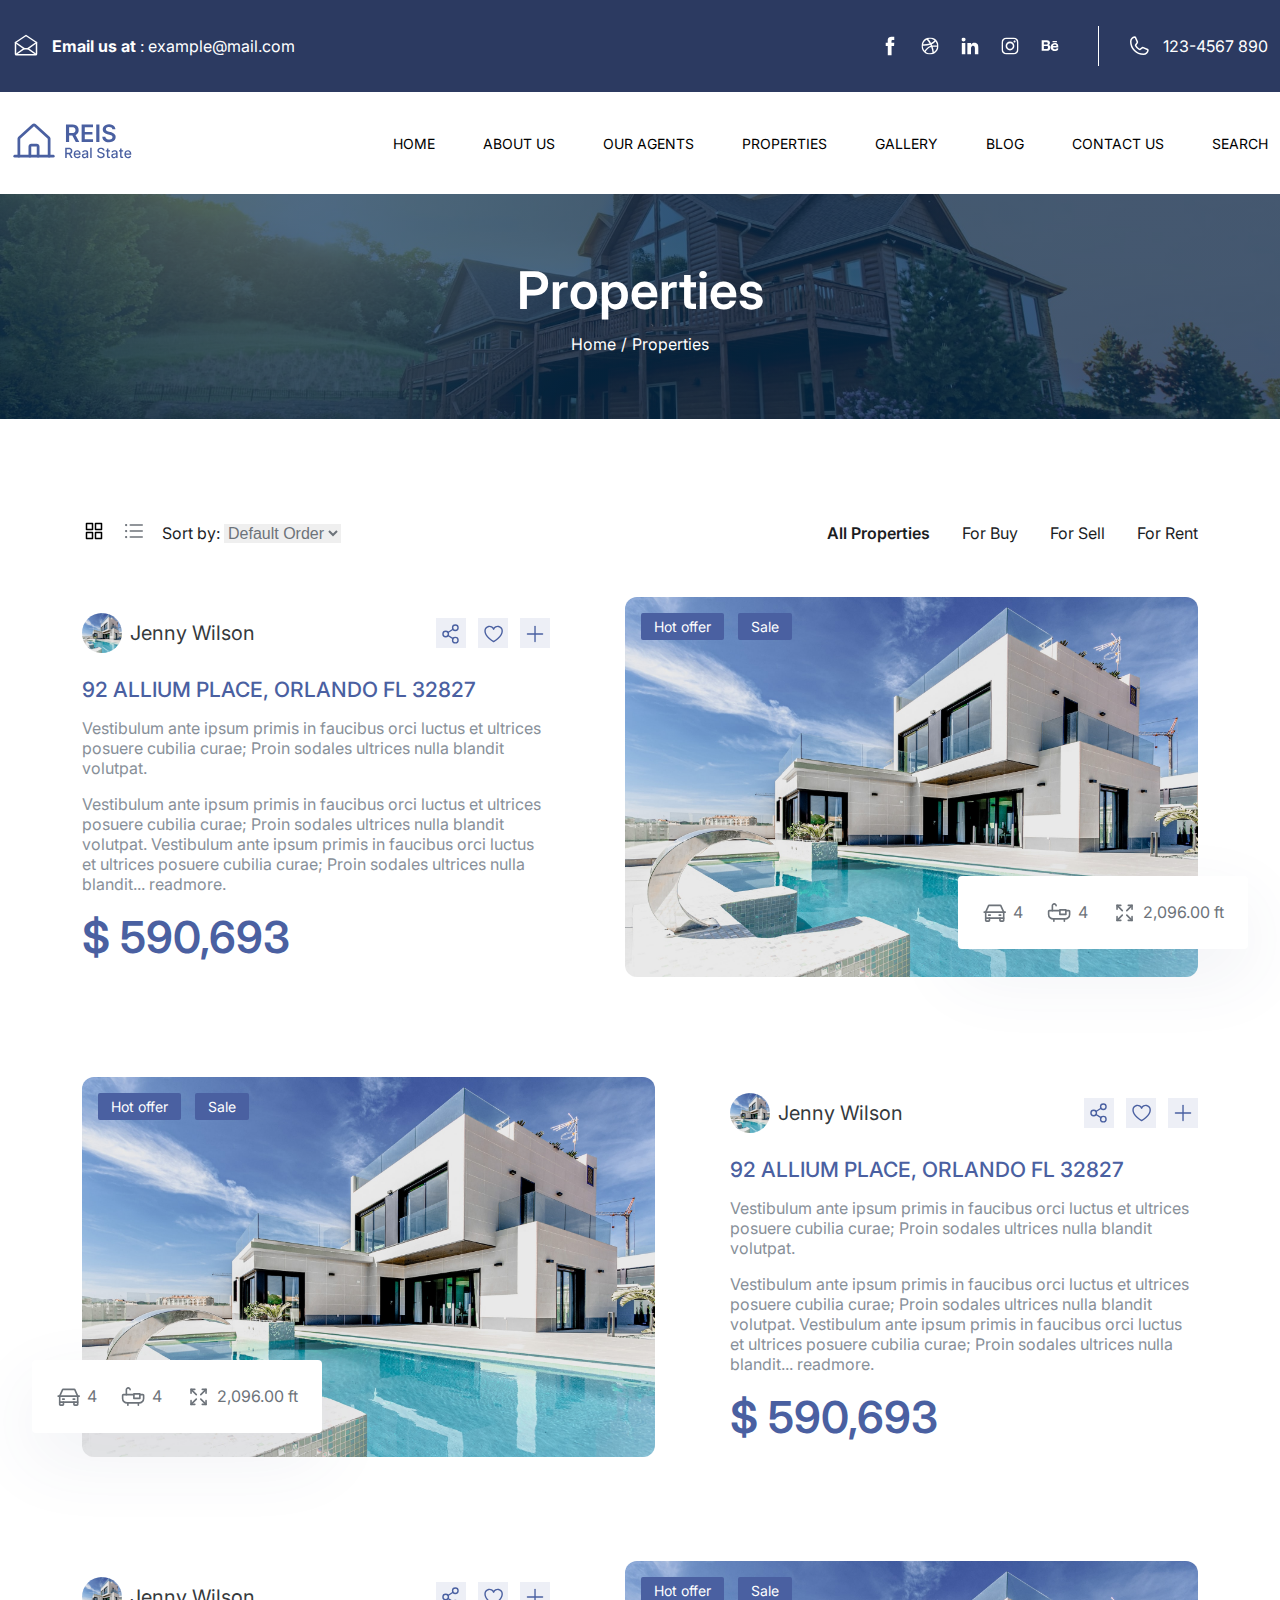
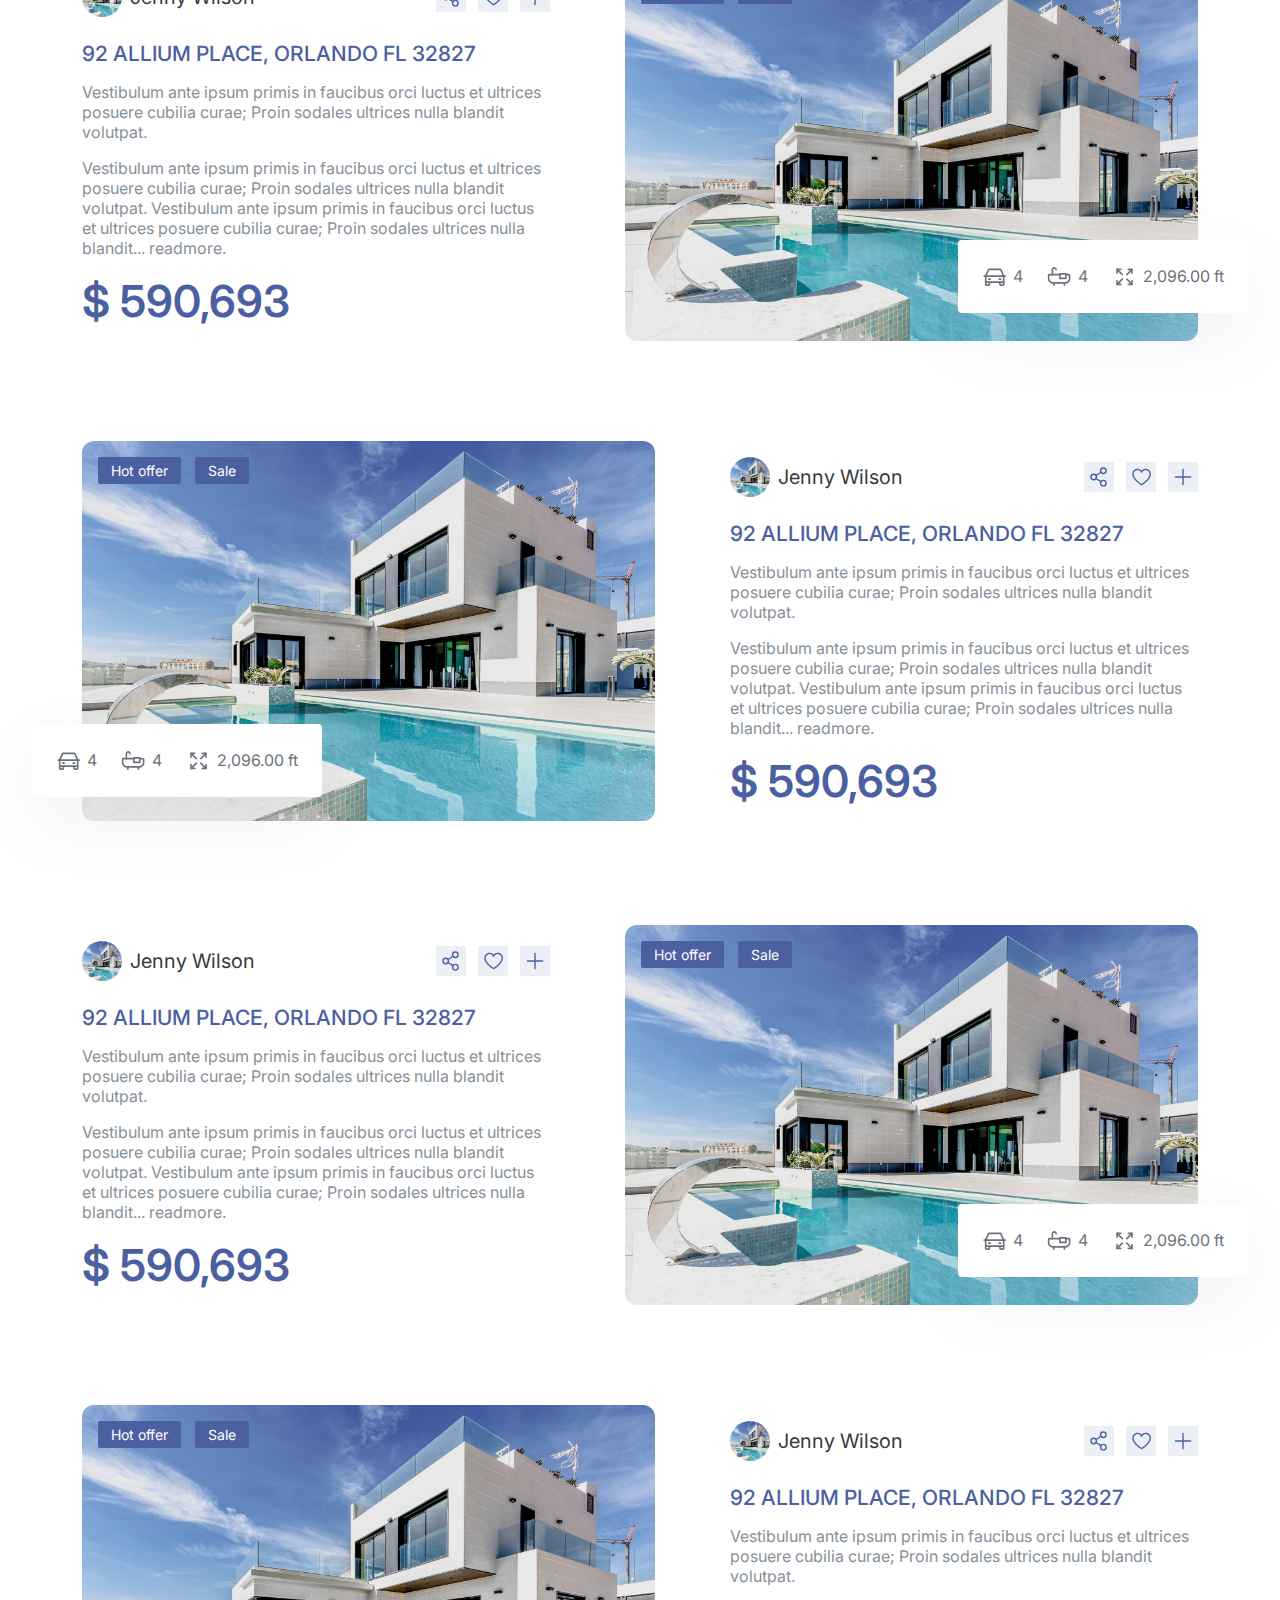
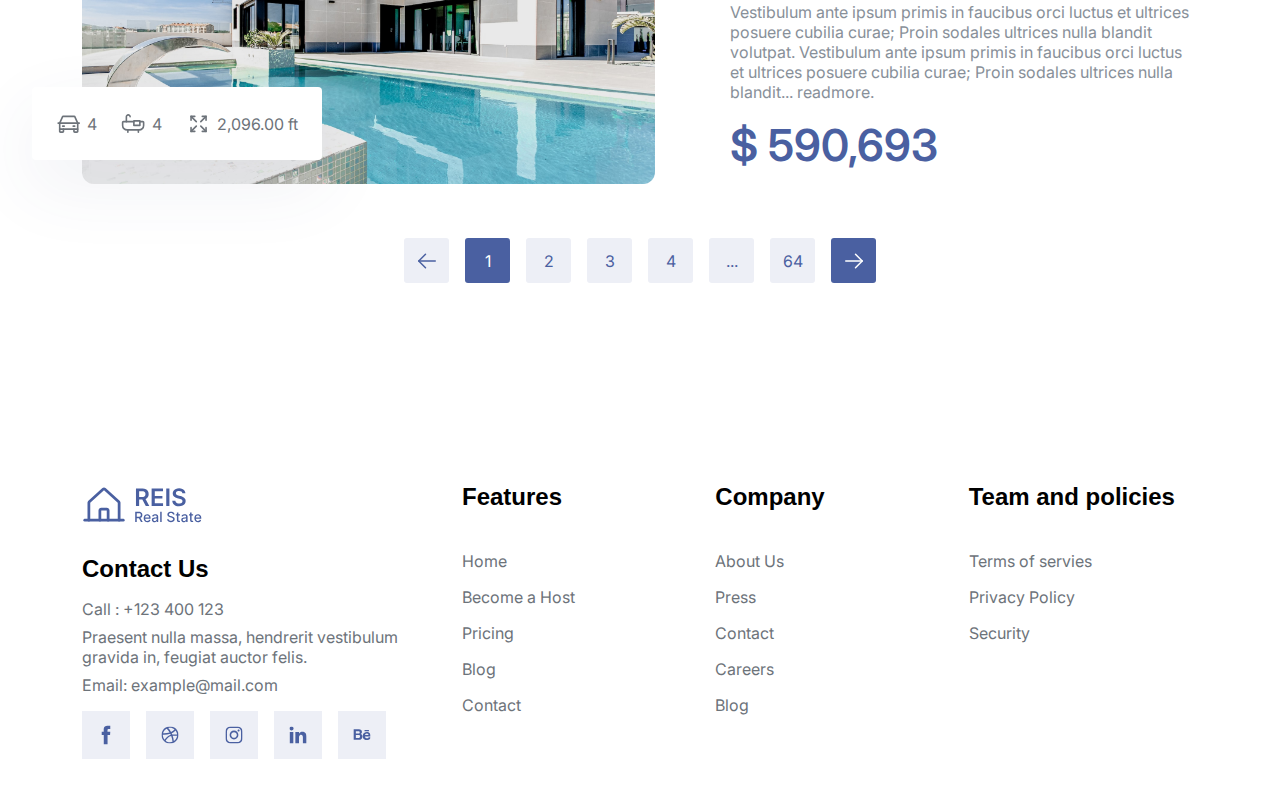
<file: properties2.html>
<!DOCTYPE html>
<html lang="en">
<head>
    <meta charset="UTF-8">
    <meta http-equiv="X-UA-Compatible" content="IE=edge">
    <meta name="viewport" content="width=device-width, initial-scale=1.0">
    <title>Real Estate Website</title>
    <link rel="stylesheet" href="css/bootstrap-grid.min.css">
    <link rel="stylesheet" href="css/style.css">
    <link rel="stylesheet" href="css/responsive.css">
</head>
<body>
    <!-- Top Header -->
    <section class="top-header">
        <div class="container-fluid">
            <div class="row align-items-center">
                <div class="col-4 top-header-left">
                    <a href="#">
                        <img src="/icons/envelop-open.svg" alt="">
                        <div>
                            <strong>Email us at</strong> : example@mail.com
                        </div>
                    </a>
                </div>
                <div class="col-8 top-header-right">
                    <ul class="social-media">
                        <li><a href="#">
                            <img src="/icons/facebook.svg" alt="">
                        </a></li>
                        <li><a href="#">
                            <img src="/icons/dribbble.svg" alt="">
                        </a></li>
                        <li><a href="#">
                            <img src="/icons/linkedin.svg" alt="">
                        </a></li>
                        <li><a href="#">
                            <img src="/icons/instagram.svg" alt="">
                        </a></li>
                        <li><a href="#">
                            <img src="/icons/behance.svg" alt="">
                        </a></li>
                    </ul>
                    <a href="">
                        <img src="/icons/call.svg" alt="">
                        <span>123-4567 890</span>
                    </a>
                </div>
            </div>
        </div>
    </section>

    <!-- Primary Header  -->
    <header>
        <div class="container-fluid">
            <div class="primary-nav">
                <a href="#" class="logo">
                    <img src="/images/logo.svg" alt="">
                </a>
                <div class="menu-toggle ">
                    <svg class="open" xmlns="http://www.w3.org/2000/svg" width="24" height="24" fill="#000000" viewBox="0 0 256 256"><rect width="256" height="256" fill="none"></rect><line x1="40" y1="128" x2="216" y2="128" fill="none" stroke="#000000" stroke-linecap="round" stroke-linejoin="round" stroke-width="24"></line><line x1="40" y1="64" x2="216" y2="64" fill="none" stroke="#000000" stroke-linecap="round" stroke-linejoin="round" stroke-width="24"></line><line x1="40" y1="192" x2="216" y2="192" fill="none" stroke="#000000" stroke-linecap="round" stroke-linejoin="round" stroke-width="24"></line></svg>
                    <svg class="close" xmlns="http://www.w3.org/2000/svg" width="24" height="24" fill="#000000" viewBox="0 0 256 256"><rect width="256" height="256" fill="none"></rect><line x1="200" y1="56" x2="56" y2="200" fill="none" stroke="#000000" stroke-linecap="round" stroke-linejoin="round" stroke-width="24"></line><line x1="200" y1="200" x2="56" y2="56" fill="none" stroke="#000000" stroke-linecap="round" stroke-linejoin="round" stroke-width="24"></line></svg>
                </div>
                <ul class="menu ">
                    <li><a href="#"> HOME </a></li>
                    <li><a href="#">ABOUT US  </a></li>
                    <li><a href="#"> OUR AGENTS </a></li>
                    <li><a href="#"> PROPERTIES </a></li>
                    <li><a href="#"> GALLERY </a></li>
                    <li><a href="#"> BLOG </a></li>
                    <li><a href="#"> CONTACT US </a></li>
                    <li><a href="#"> SEARCH </a></li>
                </ul>
            </div>
        </div>
    </header>

    <section class="page-header">
        <div class="overlay"></div>
        <div class="container">
            <h1>Properties</h1>
            <ul>
                <li>Home</li> /
                <li>Properties</li>
            </ul>
        </div>
    </section>
    
    <main class="page-content">
        <div class="container">
            <div class="properties-listing-filter">
                <ul>
                    <li class="active">
                        <svg width="24" height="24" viewBox="0 0 24 24" fill="none" xmlns="http://www.w3.org/2000/svg">
                        <path d="M10.5 4.5H4.5V10.5H10.5V4.5Z" stroke="currentColor" stroke-width="1.5" stroke-linecap="round" stroke-linejoin="round"/>
                        <path d="M19.5 4.5H13.5V10.5H19.5V4.5Z" stroke="currentColor" stroke-width="1.5" stroke-linecap="round" stroke-linejoin="round"/>
                        <path d="M10.5 13.5H4.5V19.5H10.5V13.5Z" stroke="currentColor" stroke-width="1.5" stroke-linecap="round" stroke-linejoin="round"/>
                        <path d="M19.5 13.5H13.5V19.5H19.5V13.5Z" stroke="currentColor" stroke-width="1.5" stroke-linecap="round" stroke-linejoin="round"/>
                        </svg>
                    </li>
                    <li>
                        <svg width="24" height="24" viewBox="0 0 24 24" fill="none" xmlns="http://www.w3.org/2000/svg">
                            <path d="M8.25 6H20.25" stroke="currentColor" stroke-width="1.5" stroke-linecap="round" stroke-linejoin="round"/>
                            <path d="M8.25 12H20.25" stroke="currentColor" stroke-width="1.5" stroke-linecap="round" stroke-linejoin="round"/>
                            <path d="M8.25 18H20.25" stroke="currentColor" stroke-width="1.5" stroke-linecap="round" stroke-linejoin="round"/>
                            <path d="M4.125 7.125C4.74632 7.125 5.25 6.62132 5.25 6C5.25 5.37868 4.74632 4.875 4.125 4.875C3.50368 4.875 3 5.37868 3 6C3 6.62132 3.50368 7.125 4.125 7.125Z" fill="currentColor"/>
                            <path d="M4.125 13.125C4.74632 13.125 5.25 12.6213 5.25 12C5.25 11.3787 4.74632 10.875 4.125 10.875C3.50368 10.875 3 11.3787 3 12C3 12.6213 3.50368 13.125 4.125 13.125Z" fill="currentColor"/>
                            <path d="M4.125 19.125C4.74632 19.125 5.25 18.6213 5.25 18C5.25 17.3787 4.74632 16.875 4.125 16.875C3.50368 16.875 3 17.3787 3 18C3 18.6213 3.50368 19.125 4.125 19.125Z" fill="currentColor"/>
                            </svg>
                    </li>
                    <li>
                        <label>
                            Sort by: 
                            <select name="" id="">
                                <option value="0">Default Order</option>
                                <option value="0">Option 1</option>
                                <option value="0">Option 2</option>
                                <option value="0">Option 3</option>
                            </select>
                        </label>
                    </li>
                </ul>
                <ul>
                    <li class="active">All Properties</li>
                    <li>For Buy</li>
                    <li>For Sell</li>
                    <li>For Rent</li>
                </ul>
            </div>
            <div class="row listing-row">
                <a href="#" class="col-12 listing-card listing-type-2">
                    <div class="listing-view">
                        <img src="images/location/house-4.jpg" alt="">
                        <div class="hot-labels">
                            <div class="label">
                                Hot offer
                            </div>
                            <div class="label">
                                Sale
                            </div>
                        </div>
                        <ul class="listing-features">
                            <li>
                                <svg width="25" height="25" viewBox="0 0 25 25" fill="none" xmlns="http://www.w3.org/2000/svg">
                                    <path d="M2.19696 12.1592H23.197" stroke="currentColor" stroke-width="1.60606" stroke-linecap="round" stroke-linejoin="round"></path>
                                    <path d="M21.697 18.1592V20.4092C21.697 20.6081 21.6179 20.7989 21.4773 20.9395C21.3366 21.0802 21.1459 21.1592 20.947 21.1592H18.697C18.498 21.1592 18.3073 21.0802 18.1666 20.9395C18.026 20.7989 17.947 20.6081 17.947 20.4092V18.1592" stroke="currentColor" stroke-width="1.60606" stroke-linecap="round" stroke-linejoin="round"></path>
                                    <path d="M7.44696 18.1592V20.4092C7.44696 20.6081 7.36794 20.7989 7.22729 20.9395C7.08664 21.0802 6.89587 21.1592 6.69696 21.1592H4.44696C4.24805 21.1592 4.05728 21.0802 3.91663 20.9395C3.77598 20.7989 3.69696 20.6081 3.69696 20.4092V18.1592" stroke="currentColor" stroke-width="1.60606" stroke-linecap="round" stroke-linejoin="round"></path>
                                    <path d="M6.69696 15.1594H8.19696" stroke="currentColor" stroke-width="1.60606" stroke-linecap="round" stroke-linejoin="round"></path>
                                    <path d="M17.197 15.1594H18.697" stroke="currentColor" stroke-width="1.60606" stroke-linecap="round" stroke-linejoin="round"></path>
                                    <path d="M21.697 12.1592L18.8938 5.85918C18.8357 5.7259 18.74 5.6124 18.6185 5.53251C18.497 5.45261 18.3549 5.40976 18.2095 5.40918H7.18446C7.03904 5.40976 6.89693 5.45261 6.77542 5.53251C6.65391 5.6124 6.55825 5.7259 6.50009 5.85918L3.69696 12.1592V18.1592H21.697V12.1592Z" stroke="currentColor" stroke-width="1.60606" stroke-linecap="round" stroke-linejoin="round"></path>
                                </svg>
                                <span>4</span>
                            </li>
                            <li>
                                <svg width="25" height="25" viewBox="0 0 25 25" fill="none" xmlns="http://www.w3.org/2000/svg">
                                    <path d="M6.87125 18.9092V21.1592" stroke="currentColor" stroke-width="1.60606" stroke-linecap="round" stroke-linejoin="round"></path>
                                    <path d="M17.3712 18.9092V21.1592" stroke="currentColor" stroke-width="1.60606" stroke-linecap="round" stroke-linejoin="round"></path>
                                    <path d="M5.37122 10.6594V5.78442C5.37122 5.28714 5.56876 4.81023 5.92039 4.4586C6.27202 4.10697 6.74894 3.90942 7.24622 3.90942C7.7435 3.90942 8.22041 4.10697 8.57204 4.4586C8.92367 4.81023 9.12122 5.28714 9.12122 5.78442" stroke="currentColor" stroke-width="1.60606" stroke-linecap="round" stroke-linejoin="round"></path>
                                    <path d="M18.8712 9.90918H12.8712V14.4092H18.8712V9.90918Z" stroke="currentColor" stroke-width="1.60606" stroke-linecap="round" stroke-linejoin="round"></path>
                                    <path d="M18.8712 10.6592H21.8712C22.0701 10.6592 22.2609 10.7382 22.4015 10.8788C22.5422 11.0195 22.6212 11.2103 22.6212 11.4092V14.4092C22.6212 15.6027 22.1471 16.7472 21.3032 17.5912C20.4593 18.4351 19.3147 18.9092 18.1212 18.9092H6.12122C4.92774 18.9092 3.78315 18.4351 2.93924 17.5912C2.09532 16.7472 1.62122 15.6027 1.62122 14.4092V11.4092C1.62122 11.2103 1.70023 11.0195 1.84089 10.8788C1.98154 10.7382 2.1723 10.6592 2.37122 10.6592H12.8712" stroke="currentColor" stroke-width="1.60606" stroke-linecap="round" stroke-linejoin="round"></path>
                                </svg>
                                <span>4</span>
                            </li>
                            <li>
                                <svg width="25" height="25" viewBox="0 0 25 25" fill="none" xmlns="http://www.w3.org/2000/svg">
                                    <path d="M16.2954 5.40918H20.0454V9.15918" stroke="currentColor" stroke-width="1.60606" stroke-linecap="round" stroke-linejoin="round"></path>
                                    <path d="M14.7954 10.6592L20.0454 5.40918" stroke="currentColor" stroke-width="1.60606" stroke-linecap="round" stroke-linejoin="round"></path>
                                    <path d="M8.79544 20.4092H5.04544V16.6592" stroke="currentColor" stroke-width="1.60606" stroke-linecap="round" stroke-linejoin="round"></path>
                                    <path d="M10.2954 15.1594L5.04544 20.4094" stroke="currentColor" stroke-width="1.60606" stroke-linecap="round" stroke-linejoin="round"></path>
                                    <path d="M20.0454 16.6592V20.4092H16.2954" stroke="currentColor" stroke-width="1.60606" stroke-linecap="round" stroke-linejoin="round"></path>
                                    <path d="M14.7954 15.1594L20.0454 20.4094" stroke="currentColor" stroke-width="1.60606" stroke-linecap="round" stroke-linejoin="round"></path>
                                    <path d="M5.04544 9.15918V5.40918H8.79544" stroke="currentColor" stroke-width="1.60606" stroke-linecap="round" stroke-linejoin="round"></path>
                                    <path d="M10.2954 10.6592L5.04544 5.40918" stroke="currentColor" stroke-width="1.60606" stroke-linecap="round" stroke-linejoin="round"></path>
                                </svg>
                                <span>2,096.00 ft</span>
                            </li>
                        </ul>
                    </div>
                    <div class="listing-info">
                        <div class="listing-footer">
                            <div class="owner">
                                <img src="/images/location/house-4.jpg" alt="">
                                <p>Jenny Wilson</p>
                            </div>
                            <ul class="actions">
                                <li>
                                    <svg width="23" height="23" viewBox="0 0 23 23" fill="none" xmlns="http://www.w3.org/2000/svg">
                                        <path d="M5.69189 14.73C7.21068 14.73 8.44189 13.4988 8.44189 11.98C8.44189 10.4612 7.21068 9.22998 5.69189 9.22998C4.17311 9.22998 2.94189 10.4612 2.94189 11.98C2.94189 13.4988 4.17311 14.73 5.69189 14.73Z" stroke="#4A60A1" stroke-width="1.38209" stroke-linecap="round" stroke-linejoin="round"></path>
                                        <path d="M15.3169 20.9175C16.8357 20.9175 18.0669 19.6863 18.0669 18.1675C18.0669 16.6487 16.8357 15.4175 15.3169 15.4175C13.7981 15.4175 12.5669 16.6487 12.5669 18.1675C12.5669 19.6863 13.7981 20.9175 15.3169 20.9175Z" stroke="#4A60A1" stroke-width="1.38209" stroke-linecap="round" stroke-linejoin="round"></path>
                                        <path d="M15.3169 8.54248C16.8357 8.54248 18.0669 7.31126 18.0669 5.79248C18.0669 4.2737 16.8357 3.04248 15.3169 3.04248C13.7981 3.04248 12.5669 4.2737 12.5669 5.79248C12.5669 7.31126 13.7981 8.54248 15.3169 8.54248Z" stroke="#4A60A1" stroke-width="1.38209" stroke-linecap="round" stroke-linejoin="round"></path>
                                        <path d="M13.0052 7.2793L8.00366 10.4934" stroke="#4A60A1" stroke-width="1.38209" stroke-linecap="round" stroke-linejoin="round"></path>
                                        <path d="M8.00366 13.4666L13.0052 16.6806" stroke="#4A60A1" stroke-width="1.38209" stroke-linecap="round" stroke-linejoin="round"></path>
                                    </svg>
                                </li>
                                <li>
                                    <svg width="23" height="23" viewBox="0 0 23 23" fill="none" xmlns="http://www.w3.org/2000/svg">
                                        <path d="M11.6061 19.5425C11.6061 19.5425 3.01233 14.73 3.01233 8.88624C3.01233 7.85317 3.37025 6.85201 4.02521 6.0531C4.68016 5.25419 5.59168 4.70687 6.60469 4.50427C7.61769 4.30167 8.6696 4.4563 9.58145 4.94185C10.4933 5.42741 11.2087 6.21389 11.6061 7.16749V7.16749C12.0034 6.21389 12.7189 5.42741 13.6307 4.94185C14.5426 4.4563 15.5945 4.30167 16.6075 4.50427C17.6205 4.70687 18.532 5.25419 19.187 6.0531C19.8419 6.85201 20.1998 7.85317 20.1998 8.88624C20.1998 14.73 11.6061 19.5425 11.6061 19.5425Z" stroke="#4A60A1" stroke-width="1.38209" stroke-linecap="round" stroke-linejoin="round"></path>
                                    </svg>
                                </li>
                                <li>
                                    <svg width="23" height="23" viewBox="0 0 23 23" fill="none" xmlns="http://www.w3.org/2000/svg">
                                        <path d="M3.45776 11.98H18.5828" stroke="#4A60A1" stroke-width="1.38209" stroke-linecap="round" stroke-linejoin="round"></path>
                                        <path d="M11.0203 4.41748V19.5425" stroke="#4A60A1" stroke-width="1.38209" stroke-linecap="round" stroke-linejoin="round"></path>
                                    </svg>
                                </li>
                            </ul>
                        </div>
                        <h3>92 ALLIUM PLACE, ORLANDO FL 32827</h3>
                        <p>Vestibulum ante ipsum primis in faucibus orci luctus et ultrices posuere cubilia curae; Proin sodales ultrices nulla blandit volutpat.</p>
                        <p>Vestibulum ante ipsum primis in faucibus orci luctus et ultrices posuere cubilia curae; Proin sodales ultrices nulla blandit volutpat. Vestibulum ante ipsum primis in faucibus orci luctus et ultrices posuere cubilia curae; Proin sodales ultrices nulla blandit... readmore.</p>
                        <span class="amount">$ 590,693</span>
                    </div>
                </a>
                <a href="#" class="col-12 listing-card listing-type-2">
                    <div class="listing-view">
                        <img src="images/location/house-4.jpg" alt="">
                        <div class="hot-labels">
                            <div class="label">
                                Hot offer
                            </div>
                            <div class="label">
                                Sale
                            </div>
                        </div>
                        <ul class="listing-features">
                            <li>
                                <svg width="25" height="25" viewBox="0 0 25 25" fill="none" xmlns="http://www.w3.org/2000/svg">
                                    <path d="M2.19696 12.1592H23.197" stroke="currentColor" stroke-width="1.60606" stroke-linecap="round" stroke-linejoin="round"></path>
                                    <path d="M21.697 18.1592V20.4092C21.697 20.6081 21.6179 20.7989 21.4773 20.9395C21.3366 21.0802 21.1459 21.1592 20.947 21.1592H18.697C18.498 21.1592 18.3073 21.0802 18.1666 20.9395C18.026 20.7989 17.947 20.6081 17.947 20.4092V18.1592" stroke="currentColor" stroke-width="1.60606" stroke-linecap="round" stroke-linejoin="round"></path>
                                    <path d="M7.44696 18.1592V20.4092C7.44696 20.6081 7.36794 20.7989 7.22729 20.9395C7.08664 21.0802 6.89587 21.1592 6.69696 21.1592H4.44696C4.24805 21.1592 4.05728 21.0802 3.91663 20.9395C3.77598 20.7989 3.69696 20.6081 3.69696 20.4092V18.1592" stroke="currentColor" stroke-width="1.60606" stroke-linecap="round" stroke-linejoin="round"></path>
                                    <path d="M6.69696 15.1594H8.19696" stroke="currentColor" stroke-width="1.60606" stroke-linecap="round" stroke-linejoin="round"></path>
                                    <path d="M17.197 15.1594H18.697" stroke="currentColor" stroke-width="1.60606" stroke-linecap="round" stroke-linejoin="round"></path>
                                    <path d="M21.697 12.1592L18.8938 5.85918C18.8357 5.7259 18.74 5.6124 18.6185 5.53251C18.497 5.45261 18.3549 5.40976 18.2095 5.40918H7.18446C7.03904 5.40976 6.89693 5.45261 6.77542 5.53251C6.65391 5.6124 6.55825 5.7259 6.50009 5.85918L3.69696 12.1592V18.1592H21.697V12.1592Z" stroke="currentColor" stroke-width="1.60606" stroke-linecap="round" stroke-linejoin="round"></path>
                                </svg>
                                <span>4</span>
                            </li>
                            <li>
                                <svg width="25" height="25" viewBox="0 0 25 25" fill="none" xmlns="http://www.w3.org/2000/svg">
                                    <path d="M6.87125 18.9092V21.1592" stroke="currentColor" stroke-width="1.60606" stroke-linecap="round" stroke-linejoin="round"></path>
                                    <path d="M17.3712 18.9092V21.1592" stroke="currentColor" stroke-width="1.60606" stroke-linecap="round" stroke-linejoin="round"></path>
                                    <path d="M5.37122 10.6594V5.78442C5.37122 5.28714 5.56876 4.81023 5.92039 4.4586C6.27202 4.10697 6.74894 3.90942 7.24622 3.90942C7.7435 3.90942 8.22041 4.10697 8.57204 4.4586C8.92367 4.81023 9.12122 5.28714 9.12122 5.78442" stroke="currentColor" stroke-width="1.60606" stroke-linecap="round" stroke-linejoin="round"></path>
                                    <path d="M18.8712 9.90918H12.8712V14.4092H18.8712V9.90918Z" stroke="currentColor" stroke-width="1.60606" stroke-linecap="round" stroke-linejoin="round"></path>
                                    <path d="M18.8712 10.6592H21.8712C22.0701 10.6592 22.2609 10.7382 22.4015 10.8788C22.5422 11.0195 22.6212 11.2103 22.6212 11.4092V14.4092C22.6212 15.6027 22.1471 16.7472 21.3032 17.5912C20.4593 18.4351 19.3147 18.9092 18.1212 18.9092H6.12122C4.92774 18.9092 3.78315 18.4351 2.93924 17.5912C2.09532 16.7472 1.62122 15.6027 1.62122 14.4092V11.4092C1.62122 11.2103 1.70023 11.0195 1.84089 10.8788C1.98154 10.7382 2.1723 10.6592 2.37122 10.6592H12.8712" stroke="currentColor" stroke-width="1.60606" stroke-linecap="round" stroke-linejoin="round"></path>
                                </svg>
                                <span>4</span>
                            </li>
                            <li>
                                <svg width="25" height="25" viewBox="0 0 25 25" fill="none" xmlns="http://www.w3.org/2000/svg">
                                    <path d="M16.2954 5.40918H20.0454V9.15918" stroke="currentColor" stroke-width="1.60606" stroke-linecap="round" stroke-linejoin="round"></path>
                                    <path d="M14.7954 10.6592L20.0454 5.40918" stroke="currentColor" stroke-width="1.60606" stroke-linecap="round" stroke-linejoin="round"></path>
                                    <path d="M8.79544 20.4092H5.04544V16.6592" stroke="currentColor" stroke-width="1.60606" stroke-linecap="round" stroke-linejoin="round"></path>
                                    <path d="M10.2954 15.1594L5.04544 20.4094" stroke="currentColor" stroke-width="1.60606" stroke-linecap="round" stroke-linejoin="round"></path>
                                    <path d="M20.0454 16.6592V20.4092H16.2954" stroke="currentColor" stroke-width="1.60606" stroke-linecap="round" stroke-linejoin="round"></path>
                                    <path d="M14.7954 15.1594L20.0454 20.4094" stroke="currentColor" stroke-width="1.60606" stroke-linecap="round" stroke-linejoin="round"></path>
                                    <path d="M5.04544 9.15918V5.40918H8.79544" stroke="currentColor" stroke-width="1.60606" stroke-linecap="round" stroke-linejoin="round"></path>
                                    <path d="M10.2954 10.6592L5.04544 5.40918" stroke="currentColor" stroke-width="1.60606" stroke-linecap="round" stroke-linejoin="round"></path>
                                </svg>
                                <span>2,096.00 ft</span>
                            </li>
                        </ul>
                    </div>
                    <div class="listing-info">
                        <div class="listing-footer">
                            <div class="owner">
                                <img src="/images/location/house-4.jpg" alt="">
                                <p>Jenny Wilson</p>
                            </div>
                            <ul class="actions">
                                <li>
                                    <svg width="23" height="23" viewBox="0 0 23 23" fill="none" xmlns="http://www.w3.org/2000/svg">
                                        <path d="M5.69189 14.73C7.21068 14.73 8.44189 13.4988 8.44189 11.98C8.44189 10.4612 7.21068 9.22998 5.69189 9.22998C4.17311 9.22998 2.94189 10.4612 2.94189 11.98C2.94189 13.4988 4.17311 14.73 5.69189 14.73Z" stroke="#4A60A1" stroke-width="1.38209" stroke-linecap="round" stroke-linejoin="round"></path>
                                        <path d="M15.3169 20.9175C16.8357 20.9175 18.0669 19.6863 18.0669 18.1675C18.0669 16.6487 16.8357 15.4175 15.3169 15.4175C13.7981 15.4175 12.5669 16.6487 12.5669 18.1675C12.5669 19.6863 13.7981 20.9175 15.3169 20.9175Z" stroke="#4A60A1" stroke-width="1.38209" stroke-linecap="round" stroke-linejoin="round"></path>
                                        <path d="M15.3169 8.54248C16.8357 8.54248 18.0669 7.31126 18.0669 5.79248C18.0669 4.2737 16.8357 3.04248 15.3169 3.04248C13.7981 3.04248 12.5669 4.2737 12.5669 5.79248C12.5669 7.31126 13.7981 8.54248 15.3169 8.54248Z" stroke="#4A60A1" stroke-width="1.38209" stroke-linecap="round" stroke-linejoin="round"></path>
                                        <path d="M13.0052 7.2793L8.00366 10.4934" stroke="#4A60A1" stroke-width="1.38209" stroke-linecap="round" stroke-linejoin="round"></path>
                                        <path d="M8.00366 13.4666L13.0052 16.6806" stroke="#4A60A1" stroke-width="1.38209" stroke-linecap="round" stroke-linejoin="round"></path>
                                    </svg>
                                </li>
                                <li>
                                    <svg width="23" height="23" viewBox="0 0 23 23" fill="none" xmlns="http://www.w3.org/2000/svg">
                                        <path d="M11.6061 19.5425C11.6061 19.5425 3.01233 14.73 3.01233 8.88624C3.01233 7.85317 3.37025 6.85201 4.02521 6.0531C4.68016 5.25419 5.59168 4.70687 6.60469 4.50427C7.61769 4.30167 8.6696 4.4563 9.58145 4.94185C10.4933 5.42741 11.2087 6.21389 11.6061 7.16749V7.16749C12.0034 6.21389 12.7189 5.42741 13.6307 4.94185C14.5426 4.4563 15.5945 4.30167 16.6075 4.50427C17.6205 4.70687 18.532 5.25419 19.187 6.0531C19.8419 6.85201 20.1998 7.85317 20.1998 8.88624C20.1998 14.73 11.6061 19.5425 11.6061 19.5425Z" stroke="#4A60A1" stroke-width="1.38209" stroke-linecap="round" stroke-linejoin="round"></path>
                                    </svg>
                                </li>
                                <li>
                                    <svg width="23" height="23" viewBox="0 0 23 23" fill="none" xmlns="http://www.w3.org/2000/svg">
                                        <path d="M3.45776 11.98H18.5828" stroke="#4A60A1" stroke-width="1.38209" stroke-linecap="round" stroke-linejoin="round"></path>
                                        <path d="M11.0203 4.41748V19.5425" stroke="#4A60A1" stroke-width="1.38209" stroke-linecap="round" stroke-linejoin="round"></path>
                                    </svg>
                                </li>
                            </ul>
                        </div>
                        <h3>92 ALLIUM PLACE, ORLANDO FL 32827</h3>
                        <p>Vestibulum ante ipsum primis in faucibus orci luctus et ultrices posuere cubilia curae; Proin sodales ultrices nulla blandit volutpat.</p>
                        <p>Vestibulum ante ipsum primis in faucibus orci luctus et ultrices posuere cubilia curae; Proin sodales ultrices nulla blandit volutpat. Vestibulum ante ipsum primis in faucibus orci luctus et ultrices posuere cubilia curae; Proin sodales ultrices nulla blandit... readmore.</p>
                        <span class="amount">$ 590,693</span>
                    </div>
                </a>
                <a href="#" class="col-12 listing-card listing-type-2">
                    <div class="listing-view">
                        <img src="images/location/house-4.jpg" alt="">
                        <div class="hot-labels">
                            <div class="label">
                                Hot offer
                            </div>
                            <div class="label">
                                Sale
                            </div>
                        </div>
                        <ul class="listing-features">
                            <li>
                                <svg width="25" height="25" viewBox="0 0 25 25" fill="none" xmlns="http://www.w3.org/2000/svg">
                                    <path d="M2.19696 12.1592H23.197" stroke="currentColor" stroke-width="1.60606" stroke-linecap="round" stroke-linejoin="round"></path>
                                    <path d="M21.697 18.1592V20.4092C21.697 20.6081 21.6179 20.7989 21.4773 20.9395C21.3366 21.0802 21.1459 21.1592 20.947 21.1592H18.697C18.498 21.1592 18.3073 21.0802 18.1666 20.9395C18.026 20.7989 17.947 20.6081 17.947 20.4092V18.1592" stroke="currentColor" stroke-width="1.60606" stroke-linecap="round" stroke-linejoin="round"></path>
                                    <path d="M7.44696 18.1592V20.4092C7.44696 20.6081 7.36794 20.7989 7.22729 20.9395C7.08664 21.0802 6.89587 21.1592 6.69696 21.1592H4.44696C4.24805 21.1592 4.05728 21.0802 3.91663 20.9395C3.77598 20.7989 3.69696 20.6081 3.69696 20.4092V18.1592" stroke="currentColor" stroke-width="1.60606" stroke-linecap="round" stroke-linejoin="round"></path>
                                    <path d="M6.69696 15.1594H8.19696" stroke="currentColor" stroke-width="1.60606" stroke-linecap="round" stroke-linejoin="round"></path>
                                    <path d="M17.197 15.1594H18.697" stroke="currentColor" stroke-width="1.60606" stroke-linecap="round" stroke-linejoin="round"></path>
                                    <path d="M21.697 12.1592L18.8938 5.85918C18.8357 5.7259 18.74 5.6124 18.6185 5.53251C18.497 5.45261 18.3549 5.40976 18.2095 5.40918H7.18446C7.03904 5.40976 6.89693 5.45261 6.77542 5.53251C6.65391 5.6124 6.55825 5.7259 6.50009 5.85918L3.69696 12.1592V18.1592H21.697V12.1592Z" stroke="currentColor" stroke-width="1.60606" stroke-linecap="round" stroke-linejoin="round"></path>
                                </svg>
                                <span>4</span>
                            </li>
                            <li>
                                <svg width="25" height="25" viewBox="0 0 25 25" fill="none" xmlns="http://www.w3.org/2000/svg">
                                    <path d="M6.87125 18.9092V21.1592" stroke="currentColor" stroke-width="1.60606" stroke-linecap="round" stroke-linejoin="round"></path>
                                    <path d="M17.3712 18.9092V21.1592" stroke="currentColor" stroke-width="1.60606" stroke-linecap="round" stroke-linejoin="round"></path>
                                    <path d="M5.37122 10.6594V5.78442C5.37122 5.28714 5.56876 4.81023 5.92039 4.4586C6.27202 4.10697 6.74894 3.90942 7.24622 3.90942C7.7435 3.90942 8.22041 4.10697 8.57204 4.4586C8.92367 4.81023 9.12122 5.28714 9.12122 5.78442" stroke="currentColor" stroke-width="1.60606" stroke-linecap="round" stroke-linejoin="round"></path>
                                    <path d="M18.8712 9.90918H12.8712V14.4092H18.8712V9.90918Z" stroke="currentColor" stroke-width="1.60606" stroke-linecap="round" stroke-linejoin="round"></path>
                                    <path d="M18.8712 10.6592H21.8712C22.0701 10.6592 22.2609 10.7382 22.4015 10.8788C22.5422 11.0195 22.6212 11.2103 22.6212 11.4092V14.4092C22.6212 15.6027 22.1471 16.7472 21.3032 17.5912C20.4593 18.4351 19.3147 18.9092 18.1212 18.9092H6.12122C4.92774 18.9092 3.78315 18.4351 2.93924 17.5912C2.09532 16.7472 1.62122 15.6027 1.62122 14.4092V11.4092C1.62122 11.2103 1.70023 11.0195 1.84089 10.8788C1.98154 10.7382 2.1723 10.6592 2.37122 10.6592H12.8712" stroke="currentColor" stroke-width="1.60606" stroke-linecap="round" stroke-linejoin="round"></path>
                                </svg>
                                <span>4</span>
                            </li>
                            <li>
                                <svg width="25" height="25" viewBox="0 0 25 25" fill="none" xmlns="http://www.w3.org/2000/svg">
                                    <path d="M16.2954 5.40918H20.0454V9.15918" stroke="currentColor" stroke-width="1.60606" stroke-linecap="round" stroke-linejoin="round"></path>
                                    <path d="M14.7954 10.6592L20.0454 5.40918" stroke="currentColor" stroke-width="1.60606" stroke-linecap="round" stroke-linejoin="round"></path>
                                    <path d="M8.79544 20.4092H5.04544V16.6592" stroke="currentColor" stroke-width="1.60606" stroke-linecap="round" stroke-linejoin="round"></path>
                                    <path d="M10.2954 15.1594L5.04544 20.4094" stroke="currentColor" stroke-width="1.60606" stroke-linecap="round" stroke-linejoin="round"></path>
                                    <path d="M20.0454 16.6592V20.4092H16.2954" stroke="currentColor" stroke-width="1.60606" stroke-linecap="round" stroke-linejoin="round"></path>
                                    <path d="M14.7954 15.1594L20.0454 20.4094" stroke="currentColor" stroke-width="1.60606" stroke-linecap="round" stroke-linejoin="round"></path>
                                    <path d="M5.04544 9.15918V5.40918H8.79544" stroke="currentColor" stroke-width="1.60606" stroke-linecap="round" stroke-linejoin="round"></path>
                                    <path d="M10.2954 10.6592L5.04544 5.40918" stroke="currentColor" stroke-width="1.60606" stroke-linecap="round" stroke-linejoin="round"></path>
                                </svg>
                                <span>2,096.00 ft</span>
                            </li>
                        </ul>
                    </div>
                    <div class="listing-info">
                        <div class="listing-footer">
                            <div class="owner">
                                <img src="/images/location/house-4.jpg" alt="">
                                <p>Jenny Wilson</p>
                            </div>
                            <ul class="actions">
                                <li>
                                    <svg width="23" height="23" viewBox="0 0 23 23" fill="none" xmlns="http://www.w3.org/2000/svg">
                                        <path d="M5.69189 14.73C7.21068 14.73 8.44189 13.4988 8.44189 11.98C8.44189 10.4612 7.21068 9.22998 5.69189 9.22998C4.17311 9.22998 2.94189 10.4612 2.94189 11.98C2.94189 13.4988 4.17311 14.73 5.69189 14.73Z" stroke="#4A60A1" stroke-width="1.38209" stroke-linecap="round" stroke-linejoin="round"></path>
                                        <path d="M15.3169 20.9175C16.8357 20.9175 18.0669 19.6863 18.0669 18.1675C18.0669 16.6487 16.8357 15.4175 15.3169 15.4175C13.7981 15.4175 12.5669 16.6487 12.5669 18.1675C12.5669 19.6863 13.7981 20.9175 15.3169 20.9175Z" stroke="#4A60A1" stroke-width="1.38209" stroke-linecap="round" stroke-linejoin="round"></path>
                                        <path d="M15.3169 8.54248C16.8357 8.54248 18.0669 7.31126 18.0669 5.79248C18.0669 4.2737 16.8357 3.04248 15.3169 3.04248C13.7981 3.04248 12.5669 4.2737 12.5669 5.79248C12.5669 7.31126 13.7981 8.54248 15.3169 8.54248Z" stroke="#4A60A1" stroke-width="1.38209" stroke-linecap="round" stroke-linejoin="round"></path>
                                        <path d="M13.0052 7.2793L8.00366 10.4934" stroke="#4A60A1" stroke-width="1.38209" stroke-linecap="round" stroke-linejoin="round"></path>
                                        <path d="M8.00366 13.4666L13.0052 16.6806" stroke="#4A60A1" stroke-width="1.38209" stroke-linecap="round" stroke-linejoin="round"></path>
                                    </svg>
                                </li>
                                <li>
                                    <svg width="23" height="23" viewBox="0 0 23 23" fill="none" xmlns="http://www.w3.org/2000/svg">
                                        <path d="M11.6061 19.5425C11.6061 19.5425 3.01233 14.73 3.01233 8.88624C3.01233 7.85317 3.37025 6.85201 4.02521 6.0531C4.68016 5.25419 5.59168 4.70687 6.60469 4.50427C7.61769 4.30167 8.6696 4.4563 9.58145 4.94185C10.4933 5.42741 11.2087 6.21389 11.6061 7.16749V7.16749C12.0034 6.21389 12.7189 5.42741 13.6307 4.94185C14.5426 4.4563 15.5945 4.30167 16.6075 4.50427C17.6205 4.70687 18.532 5.25419 19.187 6.0531C19.8419 6.85201 20.1998 7.85317 20.1998 8.88624C20.1998 14.73 11.6061 19.5425 11.6061 19.5425Z" stroke="#4A60A1" stroke-width="1.38209" stroke-linecap="round" stroke-linejoin="round"></path>
                                    </svg>
                                </li>
                                <li>
                                    <svg width="23" height="23" viewBox="0 0 23 23" fill="none" xmlns="http://www.w3.org/2000/svg">
                                        <path d="M3.45776 11.98H18.5828" stroke="#4A60A1" stroke-width="1.38209" stroke-linecap="round" stroke-linejoin="round"></path>
                                        <path d="M11.0203 4.41748V19.5425" stroke="#4A60A1" stroke-width="1.38209" stroke-linecap="round" stroke-linejoin="round"></path>
                                    </svg>
                                </li>
                            </ul>
                        </div>
                        <h3>92 ALLIUM PLACE, ORLANDO FL 32827</h3>
                        <p>Vestibulum ante ipsum primis in faucibus orci luctus et ultrices posuere cubilia curae; Proin sodales ultrices nulla blandit volutpat.</p>
                        <p>Vestibulum ante ipsum primis in faucibus orci luctus et ultrices posuere cubilia curae; Proin sodales ultrices nulla blandit volutpat. Vestibulum ante ipsum primis in faucibus orci luctus et ultrices posuere cubilia curae; Proin sodales ultrices nulla blandit... readmore.</p>
                        <span class="amount">$ 590,693</span>
                    </div>
                </a>
                <a href="#" class="col-12 listing-card listing-type-2">
                    <div class="listing-view">
                        <img src="images/location/house-4.jpg" alt="">
                        <div class="hot-labels">
                            <div class="label">
                                Hot offer
                            </div>
                            <div class="label">
                                Sale
                            </div>
                        </div>
                        <ul class="listing-features">
                            <li>
                                <svg width="25" height="25" viewBox="0 0 25 25" fill="none" xmlns="http://www.w3.org/2000/svg">
                                    <path d="M2.19696 12.1592H23.197" stroke="currentColor" stroke-width="1.60606" stroke-linecap="round" stroke-linejoin="round"></path>
                                    <path d="M21.697 18.1592V20.4092C21.697 20.6081 21.6179 20.7989 21.4773 20.9395C21.3366 21.0802 21.1459 21.1592 20.947 21.1592H18.697C18.498 21.1592 18.3073 21.0802 18.1666 20.9395C18.026 20.7989 17.947 20.6081 17.947 20.4092V18.1592" stroke="currentColor" stroke-width="1.60606" stroke-linecap="round" stroke-linejoin="round"></path>
                                    <path d="M7.44696 18.1592V20.4092C7.44696 20.6081 7.36794 20.7989 7.22729 20.9395C7.08664 21.0802 6.89587 21.1592 6.69696 21.1592H4.44696C4.24805 21.1592 4.05728 21.0802 3.91663 20.9395C3.77598 20.7989 3.69696 20.6081 3.69696 20.4092V18.1592" stroke="currentColor" stroke-width="1.60606" stroke-linecap="round" stroke-linejoin="round"></path>
                                    <path d="M6.69696 15.1594H8.19696" stroke="currentColor" stroke-width="1.60606" stroke-linecap="round" stroke-linejoin="round"></path>
                                    <path d="M17.197 15.1594H18.697" stroke="currentColor" stroke-width="1.60606" stroke-linecap="round" stroke-linejoin="round"></path>
                                    <path d="M21.697 12.1592L18.8938 5.85918C18.8357 5.7259 18.74 5.6124 18.6185 5.53251C18.497 5.45261 18.3549 5.40976 18.2095 5.40918H7.18446C7.03904 5.40976 6.89693 5.45261 6.77542 5.53251C6.65391 5.6124 6.55825 5.7259 6.50009 5.85918L3.69696 12.1592V18.1592H21.697V12.1592Z" stroke="currentColor" stroke-width="1.60606" stroke-linecap="round" stroke-linejoin="round"></path>
                                </svg>
                                <span>4</span>
                            </li>
                            <li>
                                <svg width="25" height="25" viewBox="0 0 25 25" fill="none" xmlns="http://www.w3.org/2000/svg">
                                    <path d="M6.87125 18.9092V21.1592" stroke="currentColor" stroke-width="1.60606" stroke-linecap="round" stroke-linejoin="round"></path>
                                    <path d="M17.3712 18.9092V21.1592" stroke="currentColor" stroke-width="1.60606" stroke-linecap="round" stroke-linejoin="round"></path>
                                    <path d="M5.37122 10.6594V5.78442C5.37122 5.28714 5.56876 4.81023 5.92039 4.4586C6.27202 4.10697 6.74894 3.90942 7.24622 3.90942C7.7435 3.90942 8.22041 4.10697 8.57204 4.4586C8.92367 4.81023 9.12122 5.28714 9.12122 5.78442" stroke="currentColor" stroke-width="1.60606" stroke-linecap="round" stroke-linejoin="round"></path>
                                    <path d="M18.8712 9.90918H12.8712V14.4092H18.8712V9.90918Z" stroke="currentColor" stroke-width="1.60606" stroke-linecap="round" stroke-linejoin="round"></path>
                                    <path d="M18.8712 10.6592H21.8712C22.0701 10.6592 22.2609 10.7382 22.4015 10.8788C22.5422 11.0195 22.6212 11.2103 22.6212 11.4092V14.4092C22.6212 15.6027 22.1471 16.7472 21.3032 17.5912C20.4593 18.4351 19.3147 18.9092 18.1212 18.9092H6.12122C4.92774 18.9092 3.78315 18.4351 2.93924 17.5912C2.09532 16.7472 1.62122 15.6027 1.62122 14.4092V11.4092C1.62122 11.2103 1.70023 11.0195 1.84089 10.8788C1.98154 10.7382 2.1723 10.6592 2.37122 10.6592H12.8712" stroke="currentColor" stroke-width="1.60606" stroke-linecap="round" stroke-linejoin="round"></path>
                                </svg>
                                <span>4</span>
                            </li>
                            <li>
                                <svg width="25" height="25" viewBox="0 0 25 25" fill="none" xmlns="http://www.w3.org/2000/svg">
                                    <path d="M16.2954 5.40918H20.0454V9.15918" stroke="currentColor" stroke-width="1.60606" stroke-linecap="round" stroke-linejoin="round"></path>
                                    <path d="M14.7954 10.6592L20.0454 5.40918" stroke="currentColor" stroke-width="1.60606" stroke-linecap="round" stroke-linejoin="round"></path>
                                    <path d="M8.79544 20.4092H5.04544V16.6592" stroke="currentColor" stroke-width="1.60606" stroke-linecap="round" stroke-linejoin="round"></path>
                                    <path d="M10.2954 15.1594L5.04544 20.4094" stroke="currentColor" stroke-width="1.60606" stroke-linecap="round" stroke-linejoin="round"></path>
                                    <path d="M20.0454 16.6592V20.4092H16.2954" stroke="currentColor" stroke-width="1.60606" stroke-linecap="round" stroke-linejoin="round"></path>
                                    <path d="M14.7954 15.1594L20.0454 20.4094" stroke="currentColor" stroke-width="1.60606" stroke-linecap="round" stroke-linejoin="round"></path>
                                    <path d="M5.04544 9.15918V5.40918H8.79544" stroke="currentColor" stroke-width="1.60606" stroke-linecap="round" stroke-linejoin="round"></path>
                                    <path d="M10.2954 10.6592L5.04544 5.40918" stroke="currentColor" stroke-width="1.60606" stroke-linecap="round" stroke-linejoin="round"></path>
                                </svg>
                                <span>2,096.00 ft</span>
                            </li>
                        </ul>
                    </div>
                    <div class="listing-info">
                        <div class="listing-footer">
                            <div class="owner">
                                <img src="/images/location/house-4.jpg" alt="">
                                <p>Jenny Wilson</p>
                            </div>
                            <ul class="actions">
                                <li>
                                    <svg width="23" height="23" viewBox="0 0 23 23" fill="none" xmlns="http://www.w3.org/2000/svg">
                                        <path d="M5.69189 14.73C7.21068 14.73 8.44189 13.4988 8.44189 11.98C8.44189 10.4612 7.21068 9.22998 5.69189 9.22998C4.17311 9.22998 2.94189 10.4612 2.94189 11.98C2.94189 13.4988 4.17311 14.73 5.69189 14.73Z" stroke="#4A60A1" stroke-width="1.38209" stroke-linecap="round" stroke-linejoin="round"></path>
                                        <path d="M15.3169 20.9175C16.8357 20.9175 18.0669 19.6863 18.0669 18.1675C18.0669 16.6487 16.8357 15.4175 15.3169 15.4175C13.7981 15.4175 12.5669 16.6487 12.5669 18.1675C12.5669 19.6863 13.7981 20.9175 15.3169 20.9175Z" stroke="#4A60A1" stroke-width="1.38209" stroke-linecap="round" stroke-linejoin="round"></path>
                                        <path d="M15.3169 8.54248C16.8357 8.54248 18.0669 7.31126 18.0669 5.79248C18.0669 4.2737 16.8357 3.04248 15.3169 3.04248C13.7981 3.04248 12.5669 4.2737 12.5669 5.79248C12.5669 7.31126 13.7981 8.54248 15.3169 8.54248Z" stroke="#4A60A1" stroke-width="1.38209" stroke-linecap="round" stroke-linejoin="round"></path>
                                        <path d="M13.0052 7.2793L8.00366 10.4934" stroke="#4A60A1" stroke-width="1.38209" stroke-linecap="round" stroke-linejoin="round"></path>
                                        <path d="M8.00366 13.4666L13.0052 16.6806" stroke="#4A60A1" stroke-width="1.38209" stroke-linecap="round" stroke-linejoin="round"></path>
                                    </svg>
                                </li>
                                <li>
                                    <svg width="23" height="23" viewBox="0 0 23 23" fill="none" xmlns="http://www.w3.org/2000/svg">
                                        <path d="M11.6061 19.5425C11.6061 19.5425 3.01233 14.73 3.01233 8.88624C3.01233 7.85317 3.37025 6.85201 4.02521 6.0531C4.68016 5.25419 5.59168 4.70687 6.60469 4.50427C7.61769 4.30167 8.6696 4.4563 9.58145 4.94185C10.4933 5.42741 11.2087 6.21389 11.6061 7.16749V7.16749C12.0034 6.21389 12.7189 5.42741 13.6307 4.94185C14.5426 4.4563 15.5945 4.30167 16.6075 4.50427C17.6205 4.70687 18.532 5.25419 19.187 6.0531C19.8419 6.85201 20.1998 7.85317 20.1998 8.88624C20.1998 14.73 11.6061 19.5425 11.6061 19.5425Z" stroke="#4A60A1" stroke-width="1.38209" stroke-linecap="round" stroke-linejoin="round"></path>
                                    </svg>
                                </li>
                                <li>
                                    <svg width="23" height="23" viewBox="0 0 23 23" fill="none" xmlns="http://www.w3.org/2000/svg">
                                        <path d="M3.45776 11.98H18.5828" stroke="#4A60A1" stroke-width="1.38209" stroke-linecap="round" stroke-linejoin="round"></path>
                                        <path d="M11.0203 4.41748V19.5425" stroke="#4A60A1" stroke-width="1.38209" stroke-linecap="round" stroke-linejoin="round"></path>
                                    </svg>
                                </li>
                            </ul>
                        </div>
                        <h3>92 ALLIUM PLACE, ORLANDO FL 32827</h3>
                        <p>Vestibulum ante ipsum primis in faucibus orci luctus et ultrices posuere cubilia curae; Proin sodales ultrices nulla blandit volutpat.</p>
                        <p>Vestibulum ante ipsum primis in faucibus orci luctus et ultrices posuere cubilia curae; Proin sodales ultrices nulla blandit volutpat. Vestibulum ante ipsum primis in faucibus orci luctus et ultrices posuere cubilia curae; Proin sodales ultrices nulla blandit... readmore.</p>
                        <span class="amount">$ 590,693</span>
                    </div>
                </a>
                <a href="#" class="col-12 listing-card listing-type-2">
                    <div class="listing-view">
                        <img src="images/location/house-4.jpg" alt="">
                        <div class="hot-labels">
                            <div class="label">
                                Hot offer
                            </div>
                            <div class="label">
                                Sale
                            </div>
                        </div>
                        <ul class="listing-features">
                            <li>
                                <svg width="25" height="25" viewBox="0 0 25 25" fill="none" xmlns="http://www.w3.org/2000/svg">
                                    <path d="M2.19696 12.1592H23.197" stroke="currentColor" stroke-width="1.60606" stroke-linecap="round" stroke-linejoin="round"></path>
                                    <path d="M21.697 18.1592V20.4092C21.697 20.6081 21.6179 20.7989 21.4773 20.9395C21.3366 21.0802 21.1459 21.1592 20.947 21.1592H18.697C18.498 21.1592 18.3073 21.0802 18.1666 20.9395C18.026 20.7989 17.947 20.6081 17.947 20.4092V18.1592" stroke="currentColor" stroke-width="1.60606" stroke-linecap="round" stroke-linejoin="round"></path>
                                    <path d="M7.44696 18.1592V20.4092C7.44696 20.6081 7.36794 20.7989 7.22729 20.9395C7.08664 21.0802 6.89587 21.1592 6.69696 21.1592H4.44696C4.24805 21.1592 4.05728 21.0802 3.91663 20.9395C3.77598 20.7989 3.69696 20.6081 3.69696 20.4092V18.1592" stroke="currentColor" stroke-width="1.60606" stroke-linecap="round" stroke-linejoin="round"></path>
                                    <path d="M6.69696 15.1594H8.19696" stroke="currentColor" stroke-width="1.60606" stroke-linecap="round" stroke-linejoin="round"></path>
                                    <path d="M17.197 15.1594H18.697" stroke="currentColor" stroke-width="1.60606" stroke-linecap="round" stroke-linejoin="round"></path>
                                    <path d="M21.697 12.1592L18.8938 5.85918C18.8357 5.7259 18.74 5.6124 18.6185 5.53251C18.497 5.45261 18.3549 5.40976 18.2095 5.40918H7.18446C7.03904 5.40976 6.89693 5.45261 6.77542 5.53251C6.65391 5.6124 6.55825 5.7259 6.50009 5.85918L3.69696 12.1592V18.1592H21.697V12.1592Z" stroke="currentColor" stroke-width="1.60606" stroke-linecap="round" stroke-linejoin="round"></path>
                                </svg>
                                <span>4</span>
                            </li>
                            <li>
                                <svg width="25" height="25" viewBox="0 0 25 25" fill="none" xmlns="http://www.w3.org/2000/svg">
                                    <path d="M6.87125 18.9092V21.1592" stroke="currentColor" stroke-width="1.60606" stroke-linecap="round" stroke-linejoin="round"></path>
                                    <path d="M17.3712 18.9092V21.1592" stroke="currentColor" stroke-width="1.60606" stroke-linecap="round" stroke-linejoin="round"></path>
                                    <path d="M5.37122 10.6594V5.78442C5.37122 5.28714 5.56876 4.81023 5.92039 4.4586C6.27202 4.10697 6.74894 3.90942 7.24622 3.90942C7.7435 3.90942 8.22041 4.10697 8.57204 4.4586C8.92367 4.81023 9.12122 5.28714 9.12122 5.78442" stroke="currentColor" stroke-width="1.60606" stroke-linecap="round" stroke-linejoin="round"></path>
                                    <path d="M18.8712 9.90918H12.8712V14.4092H18.8712V9.90918Z" stroke="currentColor" stroke-width="1.60606" stroke-linecap="round" stroke-linejoin="round"></path>
                                    <path d="M18.8712 10.6592H21.8712C22.0701 10.6592 22.2609 10.7382 22.4015 10.8788C22.5422 11.0195 22.6212 11.2103 22.6212 11.4092V14.4092C22.6212 15.6027 22.1471 16.7472 21.3032 17.5912C20.4593 18.4351 19.3147 18.9092 18.1212 18.9092H6.12122C4.92774 18.9092 3.78315 18.4351 2.93924 17.5912C2.09532 16.7472 1.62122 15.6027 1.62122 14.4092V11.4092C1.62122 11.2103 1.70023 11.0195 1.84089 10.8788C1.98154 10.7382 2.1723 10.6592 2.37122 10.6592H12.8712" stroke="currentColor" stroke-width="1.60606" stroke-linecap="round" stroke-linejoin="round"></path>
                                </svg>
                                <span>4</span>
                            </li>
                            <li>
                                <svg width="25" height="25" viewBox="0 0 25 25" fill="none" xmlns="http://www.w3.org/2000/svg">
                                    <path d="M16.2954 5.40918H20.0454V9.15918" stroke="currentColor" stroke-width="1.60606" stroke-linecap="round" stroke-linejoin="round"></path>
                                    <path d="M14.7954 10.6592L20.0454 5.40918" stroke="currentColor" stroke-width="1.60606" stroke-linecap="round" stroke-linejoin="round"></path>
                                    <path d="M8.79544 20.4092H5.04544V16.6592" stroke="currentColor" stroke-width="1.60606" stroke-linecap="round" stroke-linejoin="round"></path>
                                    <path d="M10.2954 15.1594L5.04544 20.4094" stroke="currentColor" stroke-width="1.60606" stroke-linecap="round" stroke-linejoin="round"></path>
                                    <path d="M20.0454 16.6592V20.4092H16.2954" stroke="currentColor" stroke-width="1.60606" stroke-linecap="round" stroke-linejoin="round"></path>
                                    <path d="M14.7954 15.1594L20.0454 20.4094" stroke="currentColor" stroke-width="1.60606" stroke-linecap="round" stroke-linejoin="round"></path>
                                    <path d="M5.04544 9.15918V5.40918H8.79544" stroke="currentColor" stroke-width="1.60606" stroke-linecap="round" stroke-linejoin="round"></path>
                                    <path d="M10.2954 10.6592L5.04544 5.40918" stroke="currentColor" stroke-width="1.60606" stroke-linecap="round" stroke-linejoin="round"></path>
                                </svg>
                                <span>2,096.00 ft</span>
                            </li>
                        </ul>
                    </div>
                    <div class="listing-info">
                        <div class="listing-footer">
                            <div class="owner">
                                <img src="/images/location/house-4.jpg" alt="">
                                <p>Jenny Wilson</p>
                            </div>
                            <ul class="actions">
                                <li>
                                    <svg width="23" height="23" viewBox="0 0 23 23" fill="none" xmlns="http://www.w3.org/2000/svg">
                                        <path d="M5.69189 14.73C7.21068 14.73 8.44189 13.4988 8.44189 11.98C8.44189 10.4612 7.21068 9.22998 5.69189 9.22998C4.17311 9.22998 2.94189 10.4612 2.94189 11.98C2.94189 13.4988 4.17311 14.73 5.69189 14.73Z" stroke="#4A60A1" stroke-width="1.38209" stroke-linecap="round" stroke-linejoin="round"></path>
                                        <path d="M15.3169 20.9175C16.8357 20.9175 18.0669 19.6863 18.0669 18.1675C18.0669 16.6487 16.8357 15.4175 15.3169 15.4175C13.7981 15.4175 12.5669 16.6487 12.5669 18.1675C12.5669 19.6863 13.7981 20.9175 15.3169 20.9175Z" stroke="#4A60A1" stroke-width="1.38209" stroke-linecap="round" stroke-linejoin="round"></path>
                                        <path d="M15.3169 8.54248C16.8357 8.54248 18.0669 7.31126 18.0669 5.79248C18.0669 4.2737 16.8357 3.04248 15.3169 3.04248C13.7981 3.04248 12.5669 4.2737 12.5669 5.79248C12.5669 7.31126 13.7981 8.54248 15.3169 8.54248Z" stroke="#4A60A1" stroke-width="1.38209" stroke-linecap="round" stroke-linejoin="round"></path>
                                        <path d="M13.0052 7.2793L8.00366 10.4934" stroke="#4A60A1" stroke-width="1.38209" stroke-linecap="round" stroke-linejoin="round"></path>
                                        <path d="M8.00366 13.4666L13.0052 16.6806" stroke="#4A60A1" stroke-width="1.38209" stroke-linecap="round" stroke-linejoin="round"></path>
                                    </svg>
                                </li>
                                <li>
                                    <svg width="23" height="23" viewBox="0 0 23 23" fill="none" xmlns="http://www.w3.org/2000/svg">
                                        <path d="M11.6061 19.5425C11.6061 19.5425 3.01233 14.73 3.01233 8.88624C3.01233 7.85317 3.37025 6.85201 4.02521 6.0531C4.68016 5.25419 5.59168 4.70687 6.60469 4.50427C7.61769 4.30167 8.6696 4.4563 9.58145 4.94185C10.4933 5.42741 11.2087 6.21389 11.6061 7.16749V7.16749C12.0034 6.21389 12.7189 5.42741 13.6307 4.94185C14.5426 4.4563 15.5945 4.30167 16.6075 4.50427C17.6205 4.70687 18.532 5.25419 19.187 6.0531C19.8419 6.85201 20.1998 7.85317 20.1998 8.88624C20.1998 14.73 11.6061 19.5425 11.6061 19.5425Z" stroke="#4A60A1" stroke-width="1.38209" stroke-linecap="round" stroke-linejoin="round"></path>
                                    </svg>
                                </li>
                                <li>
                                    <svg width="23" height="23" viewBox="0 0 23 23" fill="none" xmlns="http://www.w3.org/2000/svg">
                                        <path d="M3.45776 11.98H18.5828" stroke="#4A60A1" stroke-width="1.38209" stroke-linecap="round" stroke-linejoin="round"></path>
                                        <path d="M11.0203 4.41748V19.5425" stroke="#4A60A1" stroke-width="1.38209" stroke-linecap="round" stroke-linejoin="round"></path>
                                    </svg>
                                </li>
                            </ul>
                        </div>
                        <h3>92 ALLIUM PLACE, ORLANDO FL 32827</h3>
                        <p>Vestibulum ante ipsum primis in faucibus orci luctus et ultrices posuere cubilia curae; Proin sodales ultrices nulla blandit volutpat.</p>
                        <p>Vestibulum ante ipsum primis in faucibus orci luctus et ultrices posuere cubilia curae; Proin sodales ultrices nulla blandit volutpat. Vestibulum ante ipsum primis in faucibus orci luctus et ultrices posuere cubilia curae; Proin sodales ultrices nulla blandit... readmore.</p>
                        <span class="amount">$ 590,693</span>
                    </div>
                </a>
                <a href="#" class="col-12 listing-card listing-type-2">
                    <div class="listing-view">
                        <img src="images/location/house-4.jpg" alt="">
                        <div class="hot-labels">
                            <div class="label">
                                Hot offer
                            </div>
                            <div class="label">
                                Sale
                            </div>
                        </div>
                        <ul class="listing-features">
                            <li>
                                <svg width="25" height="25" viewBox="0 0 25 25" fill="none" xmlns="http://www.w3.org/2000/svg">
                                    <path d="M2.19696 12.1592H23.197" stroke="currentColor" stroke-width="1.60606" stroke-linecap="round" stroke-linejoin="round"></path>
                                    <path d="M21.697 18.1592V20.4092C21.697 20.6081 21.6179 20.7989 21.4773 20.9395C21.3366 21.0802 21.1459 21.1592 20.947 21.1592H18.697C18.498 21.1592 18.3073 21.0802 18.1666 20.9395C18.026 20.7989 17.947 20.6081 17.947 20.4092V18.1592" stroke="currentColor" stroke-width="1.60606" stroke-linecap="round" stroke-linejoin="round"></path>
                                    <path d="M7.44696 18.1592V20.4092C7.44696 20.6081 7.36794 20.7989 7.22729 20.9395C7.08664 21.0802 6.89587 21.1592 6.69696 21.1592H4.44696C4.24805 21.1592 4.05728 21.0802 3.91663 20.9395C3.77598 20.7989 3.69696 20.6081 3.69696 20.4092V18.1592" stroke="currentColor" stroke-width="1.60606" stroke-linecap="round" stroke-linejoin="round"></path>
                                    <path d="M6.69696 15.1594H8.19696" stroke="currentColor" stroke-width="1.60606" stroke-linecap="round" stroke-linejoin="round"></path>
                                    <path d="M17.197 15.1594H18.697" stroke="currentColor" stroke-width="1.60606" stroke-linecap="round" stroke-linejoin="round"></path>
                                    <path d="M21.697 12.1592L18.8938 5.85918C18.8357 5.7259 18.74 5.6124 18.6185 5.53251C18.497 5.45261 18.3549 5.40976 18.2095 5.40918H7.18446C7.03904 5.40976 6.89693 5.45261 6.77542 5.53251C6.65391 5.6124 6.55825 5.7259 6.50009 5.85918L3.69696 12.1592V18.1592H21.697V12.1592Z" stroke="currentColor" stroke-width="1.60606" stroke-linecap="round" stroke-linejoin="round"></path>
                                </svg>
                                <span>4</span>
                            </li>
                            <li>
                                <svg width="25" height="25" viewBox="0 0 25 25" fill="none" xmlns="http://www.w3.org/2000/svg">
                                    <path d="M6.87125 18.9092V21.1592" stroke="currentColor" stroke-width="1.60606" stroke-linecap="round" stroke-linejoin="round"></path>
                                    <path d="M17.3712 18.9092V21.1592" stroke="currentColor" stroke-width="1.60606" stroke-linecap="round" stroke-linejoin="round"></path>
                                    <path d="M5.37122 10.6594V5.78442C5.37122 5.28714 5.56876 4.81023 5.92039 4.4586C6.27202 4.10697 6.74894 3.90942 7.24622 3.90942C7.7435 3.90942 8.22041 4.10697 8.57204 4.4586C8.92367 4.81023 9.12122 5.28714 9.12122 5.78442" stroke="currentColor" stroke-width="1.60606" stroke-linecap="round" stroke-linejoin="round"></path>
                                    <path d="M18.8712 9.90918H12.8712V14.4092H18.8712V9.90918Z" stroke="currentColor" stroke-width="1.60606" stroke-linecap="round" stroke-linejoin="round"></path>
                                    <path d="M18.8712 10.6592H21.8712C22.0701 10.6592 22.2609 10.7382 22.4015 10.8788C22.5422 11.0195 22.6212 11.2103 22.6212 11.4092V14.4092C22.6212 15.6027 22.1471 16.7472 21.3032 17.5912C20.4593 18.4351 19.3147 18.9092 18.1212 18.9092H6.12122C4.92774 18.9092 3.78315 18.4351 2.93924 17.5912C2.09532 16.7472 1.62122 15.6027 1.62122 14.4092V11.4092C1.62122 11.2103 1.70023 11.0195 1.84089 10.8788C1.98154 10.7382 2.1723 10.6592 2.37122 10.6592H12.8712" stroke="currentColor" stroke-width="1.60606" stroke-linecap="round" stroke-linejoin="round"></path>
                                </svg>
                                <span>4</span>
                            </li>
                            <li>
                                <svg width="25" height="25" viewBox="0 0 25 25" fill="none" xmlns="http://www.w3.org/2000/svg">
                                    <path d="M16.2954 5.40918H20.0454V9.15918" stroke="currentColor" stroke-width="1.60606" stroke-linecap="round" stroke-linejoin="round"></path>
                                    <path d="M14.7954 10.6592L20.0454 5.40918" stroke="currentColor" stroke-width="1.60606" stroke-linecap="round" stroke-linejoin="round"></path>
                                    <path d="M8.79544 20.4092H5.04544V16.6592" stroke="currentColor" stroke-width="1.60606" stroke-linecap="round" stroke-linejoin="round"></path>
                                    <path d="M10.2954 15.1594L5.04544 20.4094" stroke="currentColor" stroke-width="1.60606" stroke-linecap="round" stroke-linejoin="round"></path>
                                    <path d="M20.0454 16.6592V20.4092H16.2954" stroke="currentColor" stroke-width="1.60606" stroke-linecap="round" stroke-linejoin="round"></path>
                                    <path d="M14.7954 15.1594L20.0454 20.4094" stroke="currentColor" stroke-width="1.60606" stroke-linecap="round" stroke-linejoin="round"></path>
                                    <path d="M5.04544 9.15918V5.40918H8.79544" stroke="currentColor" stroke-width="1.60606" stroke-linecap="round" stroke-linejoin="round"></path>
                                    <path d="M10.2954 10.6592L5.04544 5.40918" stroke="currentColor" stroke-width="1.60606" stroke-linecap="round" stroke-linejoin="round"></path>
                                </svg>
                                <span>2,096.00 ft</span>
                            </li>
                        </ul>
                    </div>
                    <div class="listing-info">
                        <div class="listing-footer">
                            <div class="owner">
                                <img src="/images/location/house-4.jpg" alt="">
                                <p>Jenny Wilson</p>
                            </div>
                            <ul class="actions">
                                <li>
                                    <svg width="23" height="23" viewBox="0 0 23 23" fill="none" xmlns="http://www.w3.org/2000/svg">
                                        <path d="M5.69189 14.73C7.21068 14.73 8.44189 13.4988 8.44189 11.98C8.44189 10.4612 7.21068 9.22998 5.69189 9.22998C4.17311 9.22998 2.94189 10.4612 2.94189 11.98C2.94189 13.4988 4.17311 14.73 5.69189 14.73Z" stroke="#4A60A1" stroke-width="1.38209" stroke-linecap="round" stroke-linejoin="round"></path>
                                        <path d="M15.3169 20.9175C16.8357 20.9175 18.0669 19.6863 18.0669 18.1675C18.0669 16.6487 16.8357 15.4175 15.3169 15.4175C13.7981 15.4175 12.5669 16.6487 12.5669 18.1675C12.5669 19.6863 13.7981 20.9175 15.3169 20.9175Z" stroke="#4A60A1" stroke-width="1.38209" stroke-linecap="round" stroke-linejoin="round"></path>
                                        <path d="M15.3169 8.54248C16.8357 8.54248 18.0669 7.31126 18.0669 5.79248C18.0669 4.2737 16.8357 3.04248 15.3169 3.04248C13.7981 3.04248 12.5669 4.2737 12.5669 5.79248C12.5669 7.31126 13.7981 8.54248 15.3169 8.54248Z" stroke="#4A60A1" stroke-width="1.38209" stroke-linecap="round" stroke-linejoin="round"></path>
                                        <path d="M13.0052 7.2793L8.00366 10.4934" stroke="#4A60A1" stroke-width="1.38209" stroke-linecap="round" stroke-linejoin="round"></path>
                                        <path d="M8.00366 13.4666L13.0052 16.6806" stroke="#4A60A1" stroke-width="1.38209" stroke-linecap="round" stroke-linejoin="round"></path>
                                    </svg>
                                </li>
                                <li>
                                    <svg width="23" height="23" viewBox="0 0 23 23" fill="none" xmlns="http://www.w3.org/2000/svg">
                                        <path d="M11.6061 19.5425C11.6061 19.5425 3.01233 14.73 3.01233 8.88624C3.01233 7.85317 3.37025 6.85201 4.02521 6.0531C4.68016 5.25419 5.59168 4.70687 6.60469 4.50427C7.61769 4.30167 8.6696 4.4563 9.58145 4.94185C10.4933 5.42741 11.2087 6.21389 11.6061 7.16749V7.16749C12.0034 6.21389 12.7189 5.42741 13.6307 4.94185C14.5426 4.4563 15.5945 4.30167 16.6075 4.50427C17.6205 4.70687 18.532 5.25419 19.187 6.0531C19.8419 6.85201 20.1998 7.85317 20.1998 8.88624C20.1998 14.73 11.6061 19.5425 11.6061 19.5425Z" stroke="#4A60A1" stroke-width="1.38209" stroke-linecap="round" stroke-linejoin="round"></path>
                                    </svg>
                                </li>
                                <li>
                                    <svg width="23" height="23" viewBox="0 0 23 23" fill="none" xmlns="http://www.w3.org/2000/svg">
                                        <path d="M3.45776 11.98H18.5828" stroke="#4A60A1" stroke-width="1.38209" stroke-linecap="round" stroke-linejoin="round"></path>
                                        <path d="M11.0203 4.41748V19.5425" stroke="#4A60A1" stroke-width="1.38209" stroke-linecap="round" stroke-linejoin="round"></path>
                                    </svg>
                                </li>
                            </ul>
                        </div>
                        <h3>92 ALLIUM PLACE, ORLANDO FL 32827</h3>
                        <p>Vestibulum ante ipsum primis in faucibus orci luctus et ultrices posuere cubilia curae; Proin sodales ultrices nulla blandit volutpat.</p>
                        <p>Vestibulum ante ipsum primis in faucibus orci luctus et ultrices posuere cubilia curae; Proin sodales ultrices nulla blandit volutpat. Vestibulum ante ipsum primis in faucibus orci luctus et ultrices posuere cubilia curae; Proin sodales ultrices nulla blandit... readmore.</p>
                        <span class="amount">$ 590,693</span>
                    </div>
                </a>
            </div>
            <ul class="pagination">
                <li>
                    <svg width="24" height="24" viewBox="0 0 24 24" fill="none" xmlns="http://www.w3.org/2000/svg">
                        <path d="M20.25 12H3.75" stroke="currentColor" stroke-width="1.5" stroke-linecap="round" stroke-linejoin="round"/>
                        <path d="M10.5 5.25L3.75 12L10.5 18.75" stroke="currentColor" stroke-width="1.5" stroke-linecap="round" stroke-linejoin="round"/>
                    </svg>
                </li>
                <li class="active">1</li>
                <li>2</li>
                <li>3</li>
                <li>4</li>
                <li>...</li>
                <li>64</li>
                <li class="active">
                    <svg width="24" height="24" viewBox="0 0 24 24" fill="none" xmlns="http://www.w3.org/2000/svg">
                        <path d="M3.75 12H20.25" stroke="white" stroke-width="1.5" stroke-linecap="round" stroke-linejoin="round"/>
                        <path d="M13.5 5.25L20.25 12L13.5 18.75" stroke="white" stroke-width="1.5" stroke-linecap="round" stroke-linejoin="round"/>
                    </svg>
                </li>
            </ul>
        </div>
    </main>

    <!-- Footer  -->
    <footer>
        <div class="container">
            <div class="row">
                <div class="col-12 col-lg-4 contact-us">
                    <a href="#" class="logo">
                        <img src="/images/logo.svg" alt="">
                    </a>
                    <h4>Contact Us</h4>
                    <p>Call : +123 400 123</p>
                    <p>Praesent nulla massa, hendrerit vestibulum gravida in, feugiat auctor felis.</p>
                    <p>Email: example@mail.com</p>
                    <ul class="social-media">
                        <li><a href="#">
                            <svg width="18" height="20" viewBox="0 0 18 20" fill="none" xmlns="http://www.w3.org/2000/svg">
                                <path d="M13.2686 0.724403H10.3607C8.63501 0.724403 6.71559 1.46439 6.71559 4.01475C6.72401 4.9034 6.71559 5.75446 6.71559 6.71227H4.71924V9.95122H6.77737V19.2756H10.5593V9.88968H13.0555L13.2813 6.70318H10.4941C10.4941 6.70318 10.5004 5.28568 10.4941 4.87404C10.4941 3.86619 11.5227 3.92391 11.5846 3.92391C12.074 3.92391 13.0257 3.92536 13.27 3.92391V0.724403H13.2686Z" fill="currentColor"/>
                            </svg>
                        </a></li>
                        <li><a href="#">
                            <svg width="18" height="18" viewBox="0 0 18 18" fill="none" xmlns="http://www.w3.org/2000/svg">
                                <g clip-path="url(#clip0_302_373)">
                                <path d="M0.437988 9C0.437988 7.4474 0.82044 6.01469 1.58531 4.70183C2.35019 3.38897 3.38907 2.35011 4.70191 1.58523C6.01477 0.820343 7.4475 0.437908 9.00008 0.437908C10.5527 0.437908 11.9854 0.820343 13.2983 1.58523C14.6111 2.35011 15.65 3.38897 16.4149 4.70183C17.1797 6.01469 17.5622 7.4474 17.5622 9C17.5622 10.5526 17.1797 11.9853 16.4149 13.2982C15.65 14.611 14.6111 15.6499 13.2983 16.4148C11.9854 17.1797 10.5527 17.5621 9.00008 17.5621C7.4475 17.5621 6.01477 17.1797 4.70191 16.4148C3.38907 15.6499 2.35019 14.611 1.58531 13.2982C0.82044 11.9853 0.437988 10.5526 0.437988 9ZM1.8593 9C1.8593 10.7809 2.45864 12.3506 3.65733 13.7092C4.20531 12.636 5.07294 11.6143 6.26021 10.6439C7.4475 9.67355 8.60622 9.06279 9.73642 8.81163C9.56518 8.41208 9.39966 8.05247 9.23982 7.73281C7.27626 8.3607 5.15286 8.67464 2.86962 8.67464C2.42439 8.67464 2.09333 8.66894 1.87642 8.65752C1.87642 8.70319 1.87358 8.76026 1.86786 8.82876C1.86216 8.89725 1.8593 8.95433 1.8593 9ZM2.08191 7.23621C2.33307 7.25904 2.7041 7.27046 3.19498 7.27046C5.10149 7.27046 6.91093 7.01359 8.62335 6.49987C7.75573 4.95869 6.80248 3.67438 5.76361 2.64693C4.86175 3.10358 4.0883 3.73717 3.44328 4.54771C2.79828 5.35825 2.34449 6.25443 2.08191 7.23621ZM4.63341 14.6339C5.92345 15.6385 7.379 16.1408 9.00008 16.1408C9.84488 16.1408 10.684 15.981 11.5173 15.6613C11.289 13.7092 10.8438 11.8198 10.1816 9.9932C9.13137 10.2215 8.07253 10.798 7.00511 11.7227C5.93771 12.6475 5.14714 13.6178 4.63341 14.6339ZM7.25341 2.09895C8.25804 3.13783 9.18845 4.43355 10.0447 5.98614C11.5973 5.33542 12.7674 4.50776 13.5551 3.50314C12.2308 2.40719 10.7125 1.85922 9.00008 1.85922C8.41786 1.85922 7.83564 1.93913 7.25341 2.09895ZM10.6611 7.20196C10.8324 7.56727 11.0265 8.02962 11.2433 8.58902C12.0882 8.5091 13.0071 8.46915 14.0003 8.46915C14.7082 8.46915 15.4102 8.48627 16.1066 8.52052C16.0153 6.96792 15.4559 5.58659 14.4284 4.37647C13.6864 5.48384 12.4306 6.42567 10.6611 7.20196ZM11.6715 9.78771C12.2537 11.4773 12.6475 13.2125 12.853 14.9935C13.7549 14.4112 14.4912 13.6635 15.062 12.7502C15.6329 11.8369 15.9753 10.8494 16.0895 9.78771C15.2561 9.73064 14.4969 9.70209 13.812 9.70209C13.1841 9.70209 12.4706 9.73064 11.6715 9.78771Z" fill="currentColor"/>
                                </g>
                                <defs>
                                <clipPath id="clip0_302_373">
                                <rect width="17.1242" height="17.1242" fill="currentColor" transform="translate(0.437988 0.437908)"/>
                                </clipPath>
                                </defs>
                        </svg>
                        </a></li>
                        <li><a href="#">
                            <svg width="18" height="18" viewBox="0 0 18 18" fill="none" xmlns="http://www.w3.org/2000/svg">
                                <g clip-path="url(#clip0_302_538)">
                                <path d="M6.14651 9C6.14651 7.42383 7.42391 6.14574 9.00008 6.14574C10.5763 6.14574 11.8543 7.42383 11.8543 9C11.8543 10.5762 10.5763 11.8543 9.00008 11.8543C7.42391 11.8543 6.14651 10.5762 6.14651 9ZM4.60354 9C4.60354 11.4282 6.57185 13.3965 9.00008 13.3965C11.4283 13.3965 13.3966 11.4282 13.3966 9C13.3966 6.57177 11.4283 4.60346 9.00008 4.60346C6.57185 4.60346 4.60354 6.57177 4.60354 9ZM12.5432 4.42917C12.5432 4.99629 13.0031 5.4569 13.5709 5.4569C14.138 5.4569 14.5986 4.99629 14.5986 4.42917C14.5986 3.86205 14.1387 3.40213 13.5709 3.40213C13.0031 3.40213 12.5432 3.86205 12.5432 4.42917ZM5.54066 15.9693C4.70589 15.9313 4.2522 15.7923 3.95066 15.6747C3.55091 15.5191 3.26597 15.3337 2.96581 15.0343C2.66635 14.7348 2.4803 14.4499 2.32538 14.0501C2.20781 13.7486 2.0688 13.2949 2.03076 12.4601C1.98926 11.5576 1.98096 11.2865 1.98096 9C1.98096 6.71355 1.98995 6.44313 2.03076 5.53989C2.0688 4.70512 2.2085 4.25212 2.32538 3.94989C2.48099 3.55014 2.66635 3.2652 2.96581 2.96504C3.26528 2.66557 3.55022 2.47953 3.95066 2.32461C4.2522 2.20704 4.70589 2.06803 5.54066 2.02999C6.44321 1.98849 6.71432 1.98019 9.00008 1.98019C11.2865 1.98019 11.557 1.98918 12.4602 2.02999C13.295 2.06803 13.748 2.20773 14.0502 2.32461C14.4499 2.47953 14.7349 2.66557 15.035 2.96504C15.3345 3.2645 15.5199 3.55014 15.6755 3.94989C15.793 4.25143 15.9321 4.70512 15.9701 5.53989C16.0116 6.44313 16.0199 6.71355 16.0199 9C16.0199 11.2858 16.0116 11.5569 15.9701 12.4601C15.9321 13.2949 15.7924 13.7486 15.6755 14.0501C15.5199 14.4499 15.3345 14.7348 15.035 15.0343C14.7356 15.3337 14.4499 15.5191 14.0502 15.6747C13.7487 15.7923 13.295 15.9313 12.4602 15.9693C11.5576 16.0108 11.2865 16.0191 9.00008 16.0191C6.71432 16.0191 6.44321 16.0108 5.54066 15.9693V15.9693ZM5.47012 0.489779C4.55858 0.531275 3.93614 0.675821 3.39184 0.887453C2.82887 1.106 2.35166 1.39924 1.87515 1.87507C1.39932 2.35089 1.10608 2.8281 0.887533 3.39176C0.675901 3.93606 0.531355 4.5585 0.489859 5.47004C0.447671 6.38296 0.437988 6.67482 0.437988 9C0.437988 11.3252 0.447671 11.617 0.489859 12.53C0.531355 13.4415 0.675901 14.0639 0.887533 14.6082C1.10608 15.1712 1.39863 15.6491 1.87515 16.1249C2.35097 16.6008 2.82818 16.8933 3.39184 17.1125C3.93683 17.3242 4.55858 17.4687 5.47012 17.5102C6.38373 17.5517 6.6749 17.5621 9.00008 17.5621C11.326 17.5621 11.6171 17.5524 12.53 17.5102C13.4416 17.4687 14.064 17.3242 14.6083 17.1125C15.1713 16.8933 15.6485 16.6008 16.125 16.1249C16.6008 15.6491 16.8934 15.1712 17.1126 14.6082C17.3243 14.0639 17.4695 13.4415 17.5103 12.53C17.5518 11.6163 17.5615 11.3252 17.5615 9C17.5615 6.67482 17.5518 6.38296 17.5103 5.47004C17.4688 4.5585 17.3243 3.93606 17.1126 3.39176C16.8934 2.82879 16.6008 2.35158 16.125 1.87507C15.6492 1.39924 15.1713 1.106 14.609 0.887453C14.064 0.675821 13.4416 0.530583 12.5307 0.489779C11.6178 0.448282 11.326 0.437908 9.00077 0.437908C6.6749 0.437908 6.38373 0.447591 5.47012 0.489779" fill="currentColor"/>
                                </g>
                                <defs>
                                <clipPath id="clip0_302_538">
                                <rect width="17.1242" height="17.1242" fill="currentColor" transform="translate(0.437988 0.437908)"/>
                                </clipPath>
                                </defs>
                                </svg>
                        </a></li>
                        <li><a href="#">
                            <svg width="18" height="18" viewBox="0 0 18 18" fill="none" xmlns="http://www.w3.org/2000/svg">
                                <g clip-path="url(#clip0_302_208)">
                                <path d="M0.437988 2.42684C0.437988 1.85026 0.630834 1.37459 1.01651 0.999828C1.40218 0.625051 1.90358 0.437672 2.52066 0.437672C3.12673 0.437672 3.61709 0.622163 3.99175 0.99118C4.37743 1.37172 4.57027 1.86756 4.57027 2.47873C4.57027 3.03224 4.38295 3.49349 4.00828 3.8625C3.62261 4.24304 3.11571 4.43331 2.4876 4.43331H2.47107C1.865 4.43331 1.37464 4.24304 0.999979 3.8625C0.625313 3.48197 0.437988 3.00341 0.437988 2.42684ZM0.652867 17.5618V6.00735H4.32234V17.5618H0.652867ZM6.35542 17.5618H10.0249V11.11C10.0249 10.7064 10.069 10.395 10.1571 10.176C10.3114 9.78388 10.5456 9.45234 10.8596 9.18137C11.1737 8.91037 11.5676 8.77489 12.0414 8.77489C13.2756 8.77489 13.8927 9.6455 13.8927 11.3868V17.5618H17.5622V10.937C17.5622 9.23037 17.1765 7.93598 16.4051 7.05382C15.6338 6.17167 14.6145 5.73059 13.3472 5.73059C11.9257 5.73059 10.8183 6.37059 10.0249 7.65057V7.68517H10.0084L10.0249 7.65057V6.00735H6.35542C6.37745 6.37635 6.38848 7.52372 6.38848 9.44947C6.38848 11.3752 6.37745 14.0793 6.35542 17.5618Z" fill="currentColor"/>
                                </g>
                                <defs>
                                <clipPath id="clip0_302_208">
                                <rect width="17.1242" height="17.1242" fill="currentColor" transform="translate(0.437988 0.437908)"/>
                                </clipPath>
                                </defs>
                                </svg>
                        </a></li>
                        <li><a href="#">
                            <svg width="18" height="18" viewBox="0 0 18 18" fill="none" xmlns="http://www.w3.org/2000/svg">
                                <g clip-path="url(#clip0_302_472)">
                                <path d="M7.3479 8.07677C7.3479 8.07677 8.96813 7.95805 8.96813 6.0827C8.96813 4.20721 7.64257 3.29194 5.96348 3.29194H0.438232V13.7724H5.96348C5.96348 13.7724 9.33644 13.8776 9.33644 10.6791C9.33644 10.6791 9.4835 8.07677 7.3479 8.07677V8.07677ZM5.56578 5.15473H5.96348C5.96348 5.15473 6.71452 5.15473 6.71452 6.24517C6.71452 7.33549 6.27283 7.49357 5.77183 7.49357H2.87273V5.15473H5.56578V5.15473ZM5.80735 11.9097H2.87273V9.10892H5.96348C5.96348 9.10892 7.08288 9.09443 7.08288 10.5482C7.08288 11.7741 6.2468 11.9004 5.80735 11.9097V11.9097ZM13.8349 5.95848C9.75154 5.95848 9.75515 9.9854 9.75515 9.9854C9.75515 9.9854 9.47499 13.9916 13.8349 13.9916C13.8349 13.9916 17.4681 14.1965 17.4681 11.2047H15.5996C15.5996 11.2047 15.6619 12.3314 13.8972 12.3314C13.8972 12.3314 12.0284 12.455 12.0284 10.508H17.5304C17.5304 10.508 18.1324 5.95848 13.8349 5.95848ZM12.0079 9.10892C12.0079 9.10892 12.236 7.49354 13.8764 7.49354C15.5164 7.49354 15.4959 9.10892 15.4959 9.10892H12.0079ZM15.9311 5.19997H11.5504V3.90937H15.9311V5.19997Z" fill="currentColor"/>
                                </g>
                                <defs>
                                <clipPath id="clip0_302_472">
                                <rect width="17.1242" height="17.1242" fill="currentColor" transform="translate(0.437988 0.437908)"/>
                                </clipPath>
                                </defs>
                                </svg>
                        </a></li>
                    </ul>
                </div>
                <div class="col-12 col-lg-8">
                    <div class="row">
                        <div class="col-6 col-sm-4 footer-menu-group">
                            <h4>Features</h4>
                            <ul>
                                <li><a href="#"> Home </a></li>
                                <li><a href="#"> Become a Host </a></li>
                                <li><a href="#"> Pricing </a></li>
                                <li><a href="#"> Blog </a></li>
                                <li><a href="#"> Contact </a></li>
                            </ul>
                        </div>
                        <div class="col-6 col-sm-4 footer-menu-group">
                            <h4>Company</h4>
                            <ul>
                                <li><a href="#"> About Us </a></li>
                                <li><a href="#"> Press </a></li>
                                <li><a href="#"> Contact </a></li>
                                <li><a href="#"> Careers </a></li>
                                <li><a href="#"> Blog </a></li>
                            </ul>
                        </div>
                        <div class="col-12 col-sm-4 footer-menu-group">
                            <h4>Team and policies</h4>
                            <ul>
                                <li><a href="#"> Terms of servies </a></li>
                                <li><a href="#"> Privacy Policy </a></li>
                                <li><a href="#"> Security </a></li>
                            </ul>
                        </div>
                    </div>
                </div>
            </div>
        </div>
    </footer>

    <script src="js/script.js"></script>
</body>
</html>
</file>
<file: css/style.css>
@import url('https://fonts.googleapis.com/css2?family=Inter:wght@300;400;500;600;700&family=Public+Sans:wght@300;400;500;600;700;800&display=swap');
/* 
font-family: 'Inter', sans-serif;
font-family: 'Public Sans', sans-serif; */

/* RESET CSS  */
* {
  margin: 0;
  padding: 0;
  box-sizing: border-box;
}

body {
    font-family: 'Inter', sans-serif;
}

a {
    text-decoration: none;
    display: inline-block;
}

ul, li {
    list-style: none;
}

ul {
    display: flex;
}

html body .container-fluid {
    max-width: 1720px;
    margin: 0 auto;
}

/* Reuseable Classes */

a.button, button.button {
    font-size: 16px;
    padding: 12px 24px;
    border: 1px solid white;
    background-color: transparent;
    color: white;
    border-radius: 4px;
    cursor: pointer;
    width: max-content;
    margin: 0 auto;
}

a.button:hover, button.button:hover {
    background-color: #4A60A1;
    border-color: #4A60A1;
}

.section-header {
    text-align: center;
    margin-bottom: 45px;
}

.section-header h2 {
    font-size: 40px;
    font-weight: 600;
    margin-bottom: 24px;
}


.section-header p {
    font-size: 20px;
    color: #889099;
}

section.section {
    /* margin: 200px 0; */
    padding: 100px 0;
}

.label {
    font-size: 14px;
    padding: 5px 13px;
    margin-right: 10px;
    background-color: #4A60A1;
    color: white;
    display: inline-block;
    border-radius: 2px;
}

ul.listing-features {
    display: flex;
    gap: 24px;
    margin-top: 16px;
}

ul.listing-features li {
    display: flex;
    align-items: center;
    gap: 6px;
    color: #6D737A;
}


/* Top Header  */
.top-header {
    background: #2C3A61;
    padding: 26px 0;
    color: white;
}

.top-header-left a {
    color: white;
    display: flex;
    align-items: center;
}
.top-header-left a img{
    margin-right: 12px;
}
.top-header-right {
    display: flex;
    justify-content: flex-end;
    align-items: center;
}

.top-header-right > a {
    color: white;
    display: flex;
    align-items: center;
    padding-left: 28px;
}
.top-header-right > a img {
    margin-right: 12px;
}

.social-media li a {
    height: 40px;
    width: 40px;
    display: flex;
    justify-content: center;
    align-items: center;
}
.social-media {
    border-right: 1px solid white;
    padding-right: 28px;
}

/* Primary Header  */
header {
    padding: 27px 0;
    background-color: white;
}

header .primary-nav {
    display: flex;
    justify-content: space-between;
}

header .menu {
    display: flex;
    align-items: center;
    justify-content: flex-end;
}

header .menu li a {
    padding: 12px 24px;
    font-size: 14px;
    text-transform: uppercase;
    color: black;
}

header .menu li:last-child a {
    padding-right: 0;
}

/* Mobile Menu */
.menu-toggle {
    height: 45px;
    width: 50px;
    display: none;
    justify-content: center;
    align-items: center;
    border: 1px solid gray;
    border-radius: 3px;
}

/* Hero Section  */
.hero-section {
    background-image: url('../images/location/house-1.jpg');
    /* padding: 150px 0; */
    background-size: cover;
    background-position: center;
    background-repeat: no-repeat;
    position: relative;
    z-index: 1;
    margin-bottom: 70px;
}

.hero-section .overlay {
    position: absolute;
    width: 100%;
    height: 100%;
    background: linear-gradient(0deg, rgba(6, 48, 83, 0.8), rgba(6, 48, 83, 0.8));
    left: 0;
    top: 0;
    z-index: -1;
}

.hero-section .hero-content {
    padding: 150px 0;
    text-align: center;
}

.hero-content h1 {
    font-size: 52px;
    font-weight: 600;
    margin-bottom: 24px;
    color: white;
}

.hero-content p {
    font-size: 20px;
    color: white;
}

.hero-section .top-header, .hero-section header {
    background-color: transparent;
}
.hero-section header {
    border-top: 0.5px solid #DBDFEC;;
}

.hero-section header .menu li a {
    color: white;
}

.hero-section .search-filter {
    display: flex;
    gap: 10px;
    justify-content: center;
    padding-bottom: 20px;
}

.hero-section .search-filter .listing-type {
    font-size: 16px;
    padding: 12px 24px;
    border-radius: 4px;
    cursor: pointer;
    width: max-content;
    color: #6E80B4;
    background-color: white;
}
.hero-section .search-filter .listing-type.active {
    background-color: #6E80B4;
    color: white;
    position: relative;
}

.hero-section .search-filter .listing-type.active::after {
    position: absolute;
    content: '';
    left: 50%;
    bottom: -10px;
    width: 20px;
    height: 20px;
    background-color: #6E80B4;
    z-index: 99;
    transform: translateX(-50%) rotate(45deg);
    z-index: -1;
}

.hero-section form {
    display: flex;
    border-radius: 8px;
    background-color: white;
    padding: 32px 64px;
    box-shadow: 0px 0px 11px 0px rgba(0, 0, 0, 0.25)
}

.container.listing-filter {
    transform: translateY(32%);
}

.hero-section form .select-input {
    width: 100%;
    border-right: 1px solid #CFD3D6;
    padding-right: 40px;
    padding-left: 40px;
    font-size: 16px;
    color: #889099;
}

.hero-section form .select-input:last-child {
    text-align: center;
    border-right: 0px;
    padding-right: 0;
}
.hero-section form .select-input:first-child {
    padding-left: 0;
}

.hero-section form .select-input label {
    color: #2C3A61;
}
.hero-section form .select-input select {
    margin-top: 16px;
    margin-left: -4px;
    width: 100%;
    border: 0;
    color: #889099;
}

.hero-section form .button {
    background-color: #4A60A1;
    color: white;
}

/* Footer */
footer {
    padding-top: 100px;
    padding-bottom: 50px;
}

footer .contact-us a.logo {
    margin-bottom: 24px;
}

footer h4 {
    font-family: 'Open Sans', sans-serif;
    font-size: 24px;
    font-weight: 600;
    margin-bottom: 16px;
}

footer .contact-us p {
    color: #6D737A;
    margin-bottom: 8px;
}

footer .contact-us ul li a {
    background-color: #EDEFF6;
    color: #4A60A1;
    height: 48px;
    width: 48px;
}

footer .contact-us ul {
    gap: 16px;
    margin-top: 16px;
}


.footer-menu-group ul {
    flex-direction: column;
}

.footer-menu-group ul li a {
    padding: 8px 0;
    color: #6D737A;
}


.footer-menu-group h4 {
    margin-bottom: 32px;
}


/* Top Cities Section  */

.location-card {
    position: relative;
    display: flex;
    border-radius: 8px;
    overflow: hidden;
}

.location-card img {
    width: 100%;
    height: 100%;
    object-fit: cover;
    border-radius: 8px;
    height: 240px;
}

.location-card .overlay {
    position: absolute;
    top: 0;
    left: 0;
    width: 100%;
    height: 100%;
    background: linear-gradient(180deg, rgba(59, 77, 129, 0.7) -12.86%, rgba(59, 77, 129, 0) 106.85%);
    padding: 24px;
    box-sizing: border-box;
    color: white;
    display: flex;
    flex-direction: column;
    justify-content: space-between;
    z-index: 20;
}

.location-card .overlay .info h3 {
    font-size: 24px;
    font-weight: 600;
    margin-bottom: 10px;
}

.location-card .overlay .info p {
    font-size: 16px;
}


/* properties type  */
.properties-type {
    background-color: #EDEFF6;
}

.properties-type-item {
    background-color: transparent;
    padding: 24px;
    border-radius: 4px;
    overflow: hidden;
    transition: all 0.3s ease;
}

.properties-type-item:hover {
    background-color: white;
}

.properties-type-item h3 {
    font-size: 24px;
    font-weight: 600;
    margin: 24px 0;
}

.properties-type-item p {
    font-size: 16px;
    color: #889099;
    margin-bottom: 24px;
}

.properties-type-item a {
    font-size: 16px;
    color: #4A60A1;
}



/* Properties Listing  */

.listing-card {
    border-radius: 7px;
    overflow: hidden;
    background: #FFFFFF;
    box-shadow: 0px 25.697px 72.8081px rgba(59, 77, 129, 0.08);
    width: 100%;
}

.listing-card .listing-view {
    height: 240px;
    width: 100%;
    position: relative;
}

.listing-card .listing-view .hot-labels {
    position: absolute;
    left: 16px;
    top: 16px;
}

.listing-card .listing-view img {
    width: 100%;
    height: 100%;
    object-fit: cover;
}

.listing-info {
    padding: 24px;
}

.listing-info h3 {
    font-size: 21px;
    font-weight: 500;
    margin-bottom: 16px;
    text-transform: uppercase;
    color: #363A3D;
}

.listing-card .amount {
    font-size: 20px;
    font-weight: 600;
    margin-bottom: 16px;
    color: #4A60A1;
}


.listing-footer {
    border-top: 1px solid #E7E9EB;
    margin-top: 16px;
    padding-top: 16px;
    display: flex;
    justify-content: space-between;
    align-items: center;
}

.listing-footer .owner  {
    display: flex;
    align-items: center;
}

.listing-footer .owner p {
    font-size: 20px;
    color: #363A3D;
}
.listing-footer .owner img {
    height: 40px;
    width: 40px;
    border-radius: 50%;
    margin-right: 8px;
}

.listing-footer .actions {
    gap: 12px;
}
.listing-footer .actions li {
    display: flex;
    align-items: center;
    justify-content: center;
    height: 30px;
    width: 30px;
    background-color: #EDEFF6;
}

.property-listing {

}

.property-listing .listing-card-two.location-card,
.property-listing .listing-card-two.location-card img {
    height: 425px;
}


.listing-card-two.location-card .card-footer {
    display: flex;
    align-items: center;
    gap: 20px;
}

.listing-card-two.location-card .card-footer .icon {
    display: flex;
    align-items: center;
}

.listing-card-two.location-card .card-footer .icon svg {
    margin-right: 8px;
}

.listing-card-two.location-card .button {
    visibility: hidden;
    pointer-events: none;
    transition: all 0.3s linear;
    transform: scale(.5);
}

.listing-card-two.location-card {
    transition: all 0.3s linear;
}

.listing-card-two.location-card:hover {
    box-shadow: 0px 5px 20px 1px rgba(0, 0, 0, 0.3);
    /* margin-top: -10px; */
}

.listing-card-two.location-card > img {
    transition: all 0.3s ease-in-out;
}
.listing-card-two.location-card:hover > img {
    transform: scale(1.2);
}
.listing-card-two.location-card:hover .button {
    visibility: visible;
    transform: scale(1);
}


/* // Call to Action  */
.call-to-action {
    background-image: url('../images/call-to-action.jpg');
    padding: 150px 0;
    background-size: cover;
    background-position: center;
    background-repeat: no-repeat;
    position: relative;
    z-index: 1;
}

.call-to-action .overlay {
    position: absolute;
    width: 100%;
    height: 100%;
    background: linear-gradient(0deg, rgba(6, 48, 83, 0.8), rgba(6, 48, 83, 0.8));
    left: 0;
    top: 0;
    z-index: -1;
}


.call-to-action {
    text-align: center;
    color: white;
}

.call-to-action h2 {
    font-size: 40px;
    font-weight: 600;
    margin-bottom: 24px;
}

.call-to-action p {
    font-size: 20px;
    margin-bottom: 32px;
    font-weight: 400;
}


/* ## Page Header  */
section.page-header {
    padding: 65px 0;
    background-image: url('../images/location/house-1.jpg');
    background-size: cover;
    background-position: center;
    background-repeat: no-repeat;
    position: relative;
    z-index: 1;
    text-align: center;
}

.page-header h1 {
    font-size: 52px;
    font-weight: 600;
    color: white;
    margin-bottom: 12px;
}

.page-header ul{
    color: white;
    font-size: 16px;
    gap: 5px;
    justify-content: center;
}

section.page-header .overlay {
    position: absolute;
    width: 100%;
    height: 100%;
    background: linear-gradient(0deg, rgba(6, 48, 83, 0.7), rgba(6, 48, 83, 0.7));
    left: 0;
    top: 0;
    z-index: -1;
}

/* ## Page Content */
main.page-content {
    padding: 100px 0;
}
.properties-listing-filter {
    display: flex;
    justify-content: space-between;
    margin-bottom: 50px;
}

.properties-listing-filter ul:first-child {
    gap: 16px;
    align-items: center;
}
/* .properties-listing-filter ul:first-child {
    display: flex;
} */
.properties-listing-filter ul:first-child li, .properties-listing-filter ul:first-child li select {
    font-size: 16px;
    border: 0;
}

.properties-listing-filter ul:first-child li label {
    color: #1B1D1F;
}

.properties-listing-filter ul:first-child li select {
    color: #6D737A;
}

.properties-listing-filter ul:first-child li {
    color: #6D737A;
}

.properties-listing-filter ul:first-child li.active {
    color: black;
}

.properties-listing-filter ul:last-child {
    gap: 32px;
    align-items: center;
}



.properties-listing-filter ul:last-child li {
    color: #1B1D1F;
}

.properties-listing-filter ul:last-child li.active {
    font-weight: 600;
}


/* ## Pagination  */
ul.pagination {
    justify-content: center;
    gap: 16px;
    margin-top: 50px;
}
.pagination li {
    width: 45px;
    height: 45px;
    display: flex;
    justify-content: center;
    align-items: center;
    background-color: #EDEFF6;
    color: #4A60A1;
    border-radius: 3px;
    cursor: pointer;
}

.pagination li:hover, 
.pagination li.active {
    background-color: #4A60A1;
    color: white;
}


/* Listing Type 2 */
.listing-card.listing-type-2 {
    display: flex;
    background: transparent;
    overflow: visible;
    box-shadow: unset;
    gap: 75px;
}

.listing-card.listing-type-2 .listing-view {
    width: 55%;
    height: unset;
}
.listing-card.listing-type-2 .listing-info {
    width: 45%;
}

.listing-card.listing-type-2 .listing-view img {
    height: auto;
    width: 100%;
    object-fit: contain;
    border-radius: 12px;
}


.listing-card.listing-type-2 .listing-footer {
    padding-top: 0;
    border: none;
    margin-bottom: 24px;
}

.listing-card.listing-type-2 .listing-info h3 {
    color: #4A60A1;
}
.listing-card.listing-type-2 .listing-info .amount {
    font-size: 44px;
}

.listing-card.listing-type-2 .listing-info > p {
    color: #889099;
    margin-bottom: 16px;
}

.listing-card.listing-type-2 .listing-view {
    position: relative;
}

.listing-card.listing-type-2 ul.listing-features {
    background-color: white;
    padding: 24px;
    border-radius: 4px;
    position: absolute;
    bottom: 28px;
    right: -50px;
    box-shadow: 0px 25.697px 72.8081px rgba(59, 77, 129, 0.08);
}


.listing-row {
    gap: 100px !important
}
.listing-row .listing-card:nth-child(odd) .listing-view{
    order: 1;
    display: flex;
}
.listing-row .listing-card:nth-child(odd) .listing-info {
    order: 0;
}

.listing-row .listing-card .listing-info{
    padding: 0;
}

.listing-row .listing-card:nth-child(even) ul.listing-features {
    right: auto;
    left: -50px;
}
</file>
<file: css/responsive.css>
@media (max-width: 1200px){
    header .primary-nav {
        flex-wrap: wrap;
    }
    header .menu {
        justify-content: flex-start;
    }
}

@media (max-width: 1024px){
    header .menu {
        flex-wrap: wrap;
        justify-content: flex-start;
    }
    header .menu li {
        width: 50%;
    }
    header .menu-toggle {
        display: flex;
    }

    header .menu-toggle.active svg.close {
        display: inline-block;
    }
    header .menu-toggle.active svg.open {
        display: none;
    }
    header .menu-toggle svg.close {
        display: none;
    }
    header .menu {
        display: none;
    }
    header .menu.active {
        display: flex;
        background-color: #4A60A1;
        padding: 20px 0;
    }
}


@media (max-width: 1024px){
    footer .contact-us, footer .footer-menu-group {
        margin-bottom: 60px;
    }

    .listing-card.listing-type-2 ul.listing-features {
        right: 20px;
    }
    .listing-row .listing-card:nth-child(even) ul.listing-features {
        left: 20px;
    }
}

@media (max-width: 992px){
    .hero-section form {
        flex-wrap: wrap;
    }

    .hero-section form .select-input {
        padding-bottom: 15px;
        padding-top: 15px;
        padding-left: 0;
        padding-right: 0;
        border-right: 0;
        border-bottom: 1px solid #CFD3D6
    }


    .hero-section form .select-input:last-child {
        padding-bottom: 0;
        border-bottom: 0;
    }
    .hero-section form .select-input:first-child {
        padding-right: 0;
    }

    .listing-card.listing-type-2 {
        flex-wrap: wrap;
        gap: 30px;
    }
    .listing-card.listing-type-2 .listing-view, 
    .listing-card.listing-type-2 .listing-info {
        width: 100%;
    }
    .listing-row .listing-card:nth-child(odd) .listing-view{
        order: unset;
    }
    .listing-row .listing-card:nth-child(odd) .listing-info {
        order: unset;
    }
}

@media (max-width: 768px){
    .top-header-right {
        flex-wrap: wrap;
    }
    .social-media {
        border-right: none;
        padding-right: 0;
    }
    .call-to-action h2 { 
        font-size: 28px;
    }
    .call-to-action p { 
        font-size: 18px;
    }
    .hero-section .hero-content {
        padding-top: 100px;
        padding-bottom: 30px;
        text-align: center;
    }
    .properties-listing-filter {
        flex-wrap: wrap;
        gap: 10px;
    }
}


@media (max-width: 576px){
    .top-header {
        padding: 10px 0;
    }

    ul.pagination {
        gap: 5px;
    }

    ul.pagination li {
        height: 35px;
        width: 35px;
    }
}
</file>
